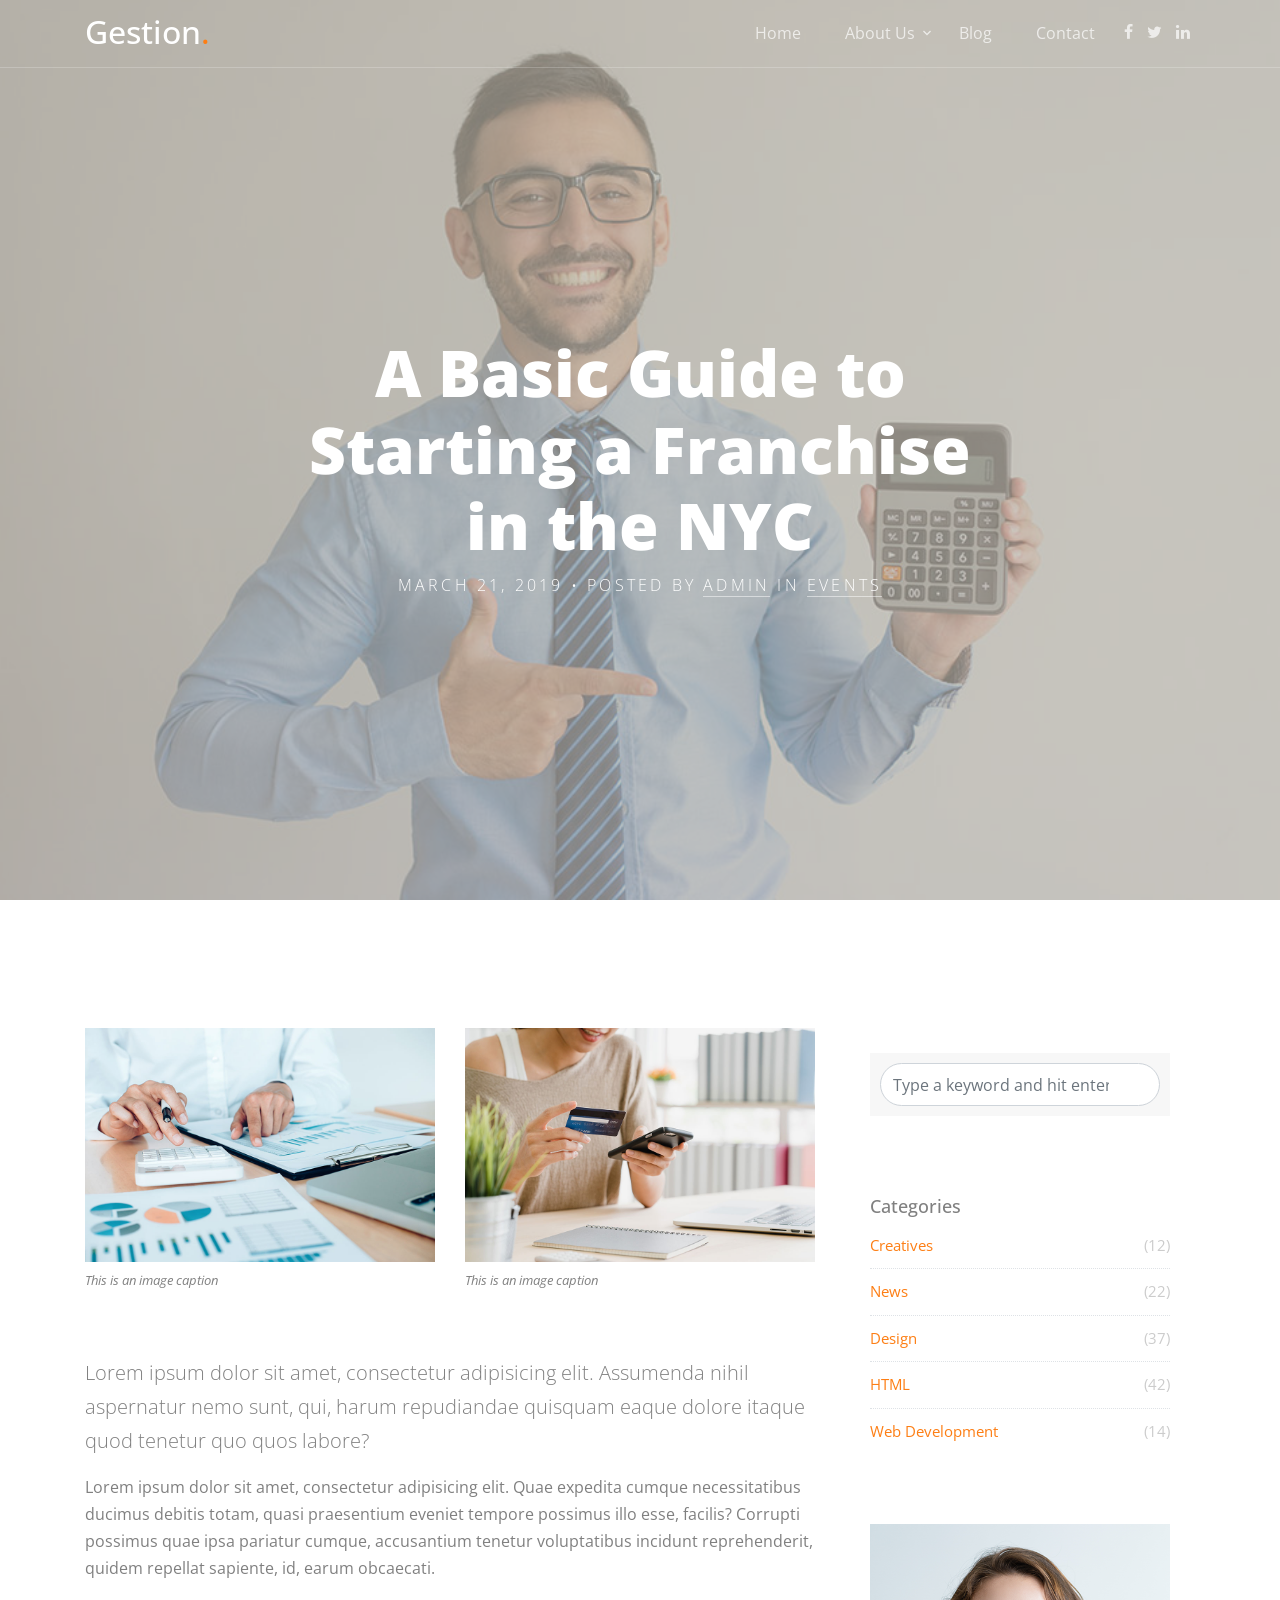
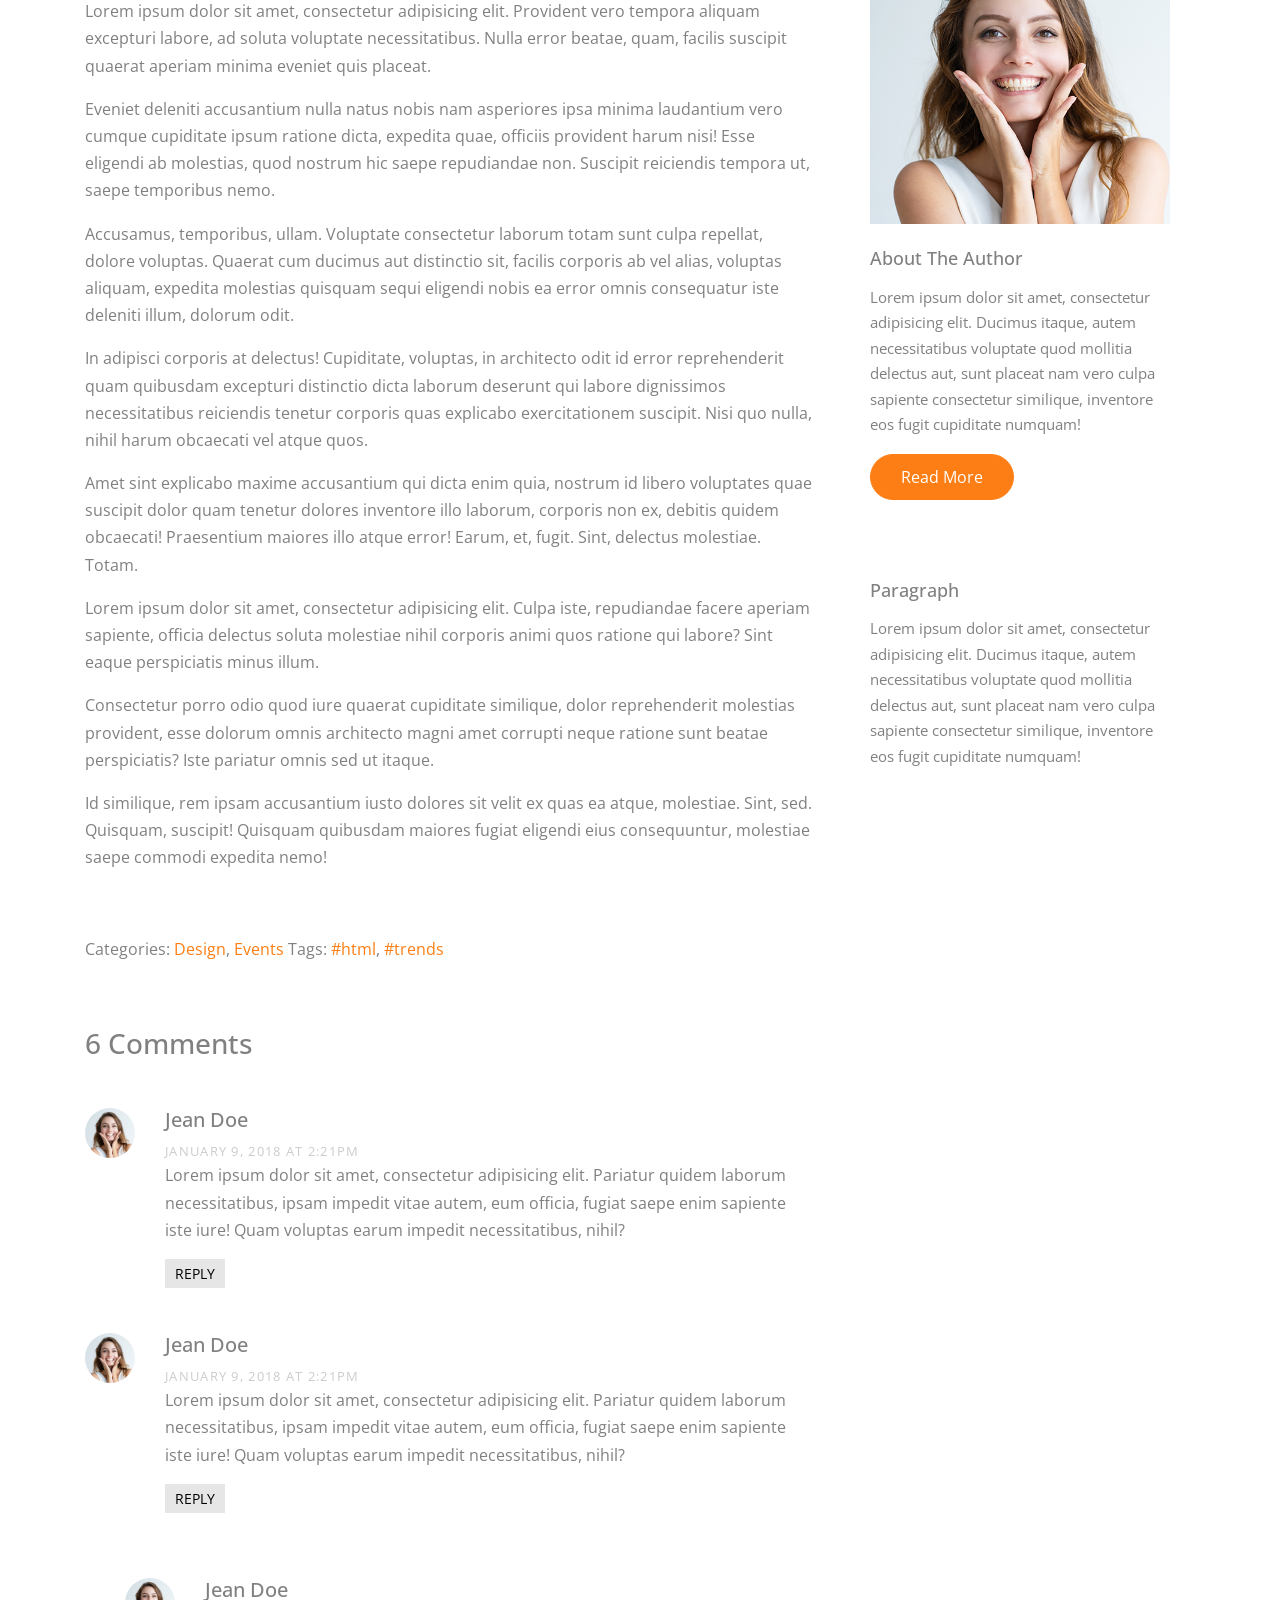
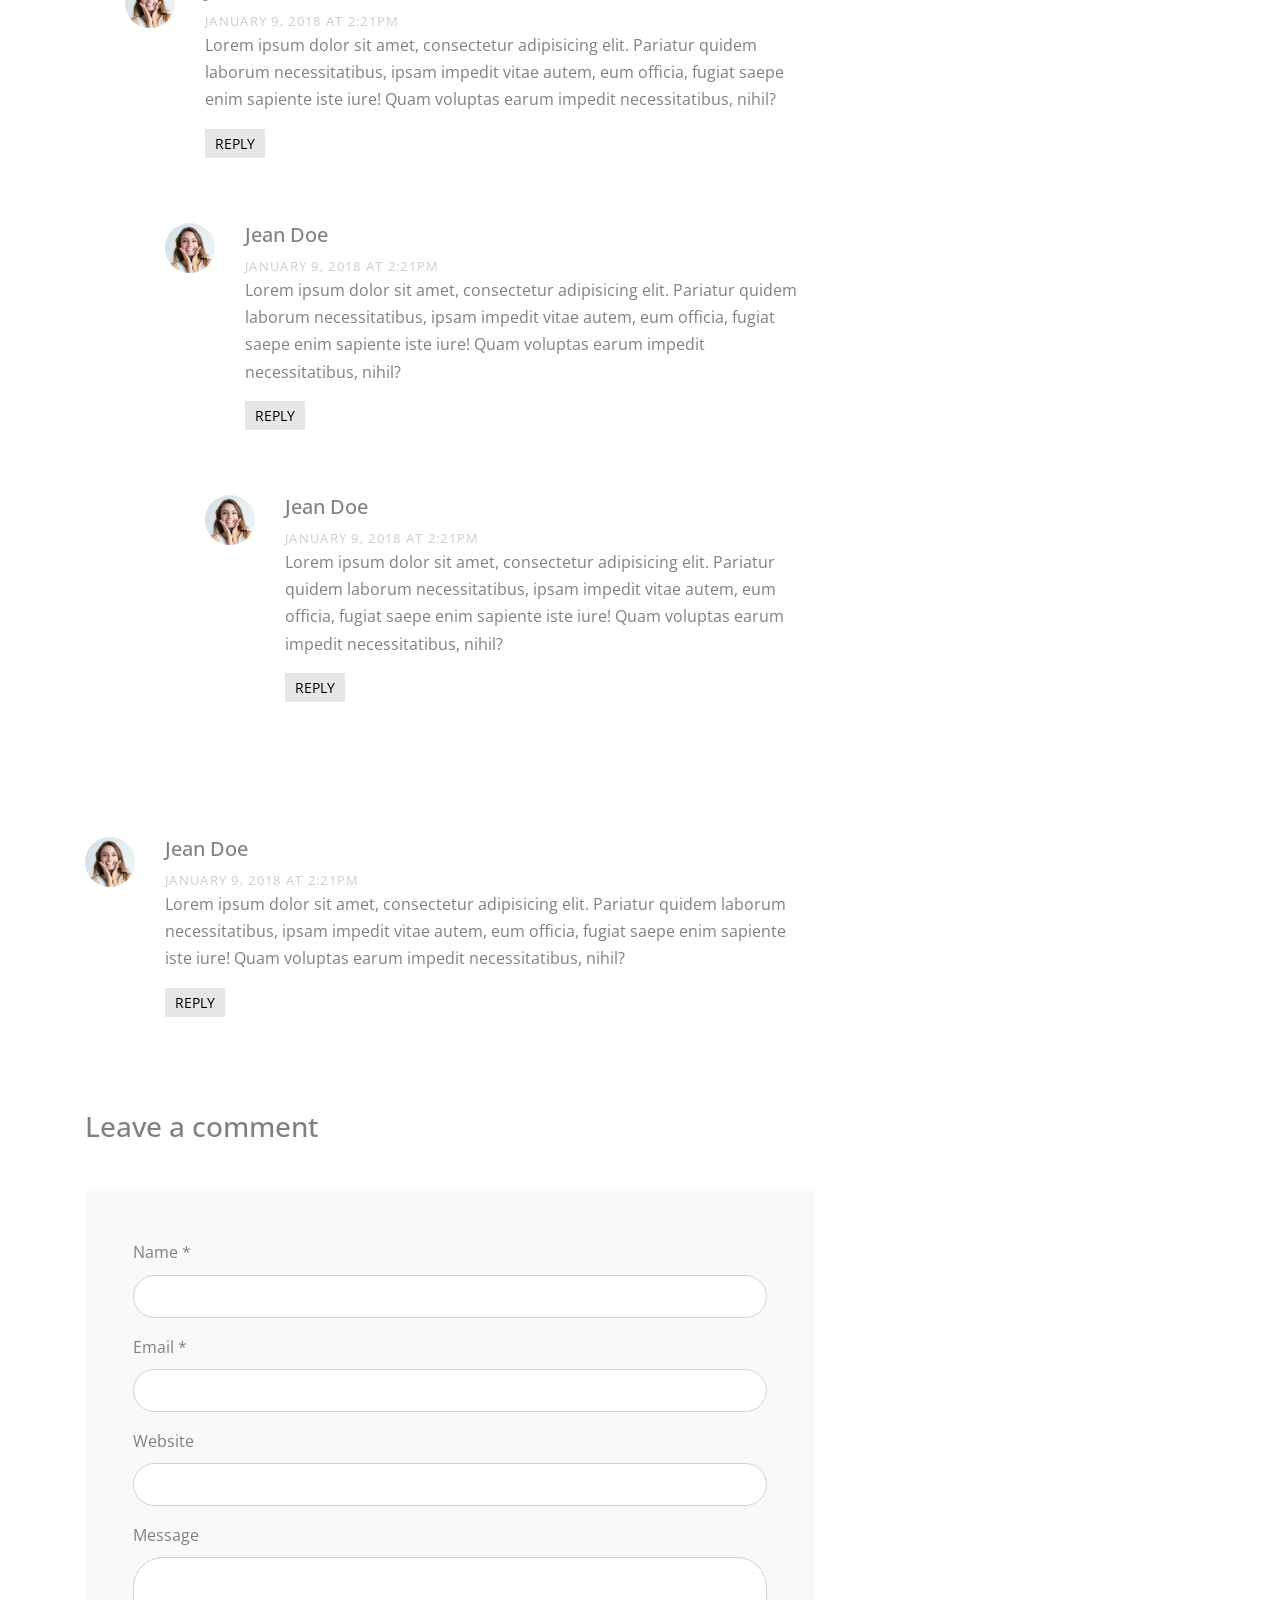
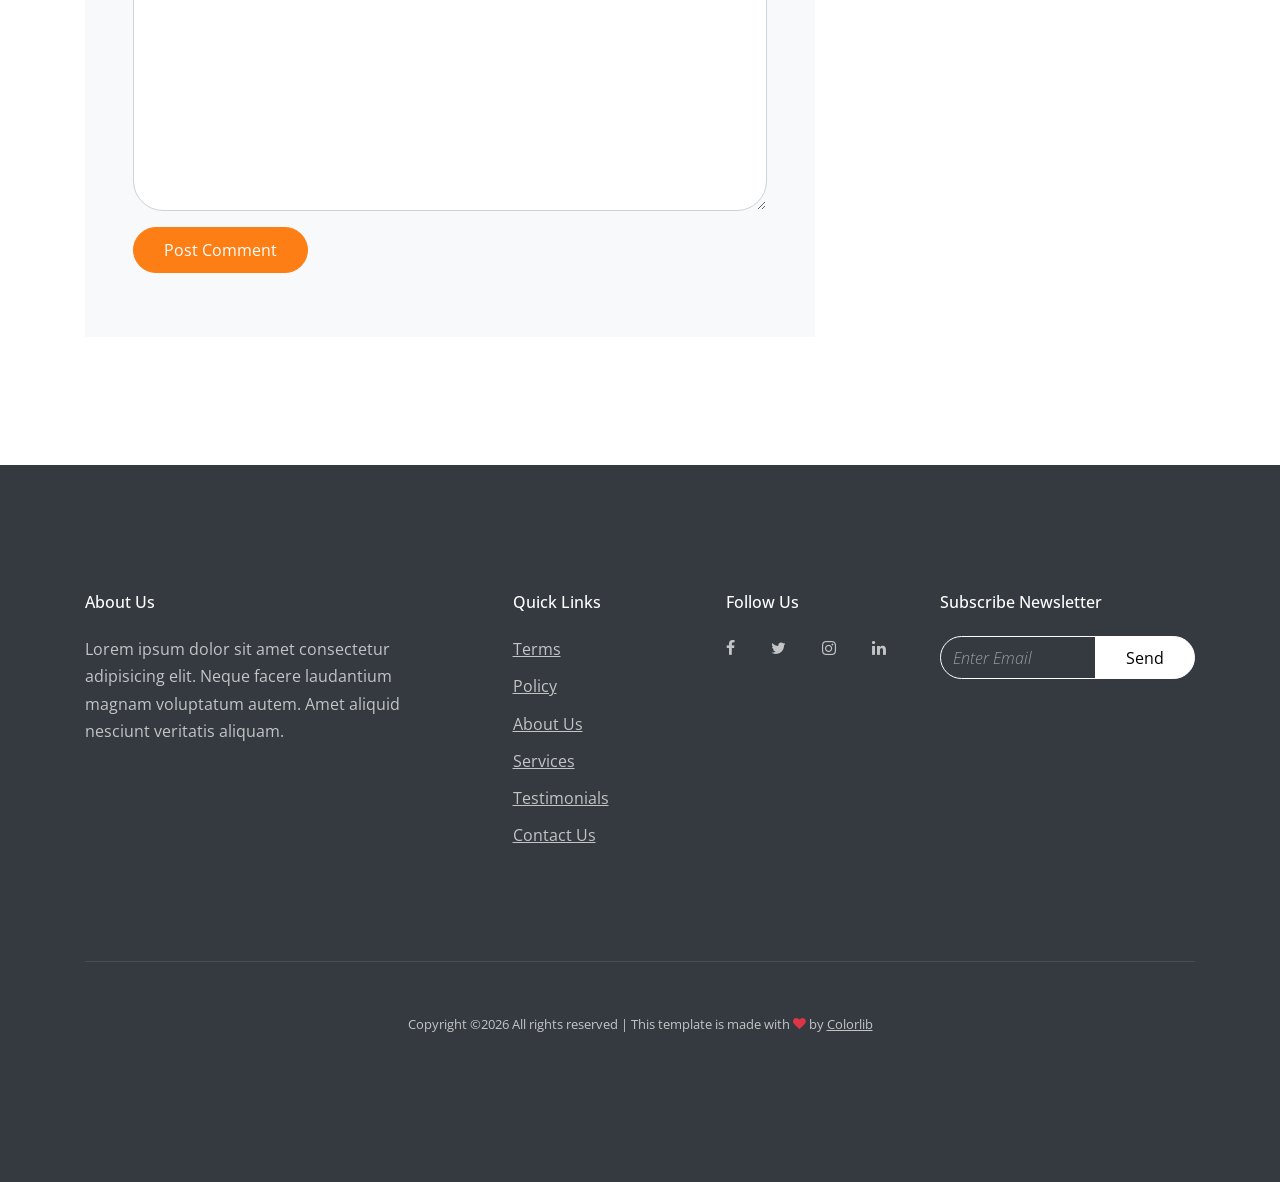
<file: banker-1.0.0/single.html>
<!doctype html>
<html lang="en">
  <head>
    <title>Banker &mdash; Website Template by Colorlib</title>
    <meta charset="utf-8">
    <meta name="viewport" content="width=device-width, initial-scale=1, shrink-to-fit=no">    
    
    <link href="https://fonts.googleapis.com/css?family=Open+Sans:300,400,700" rel="stylesheet">
    <link rel="stylesheet" href="fonts/icomoon/style.css">

    <link rel="stylesheet" href="css/bootstrap.min.css">
    <link rel="stylesheet" href="css/jquery-ui.css">
    <link rel="stylesheet" href="css/owl.carousel.min.css">
    <link rel="stylesheet" href="css/owl.theme.default.min.css">
    <link rel="stylesheet" href="css/owl.theme.default.min.css">

    <link rel="stylesheet" href="css/jquery.fancybox.min.css">

    <link rel="stylesheet" href="css/bootstrap-datepicker.css">

    <link rel="stylesheet" href="fonts/flaticon/font/flaticon.css">

    <link rel="stylesheet" href="css/aos.css">

    <link rel="stylesheet" href="css/style.css">
    
  </head>
  <body data-spy="scroll" data-target=".site-navbar-target" data-offset="300">
  

  <div id="overlayer"></div>
  <div class="loader">
    <div class="spinner-border text-primary" role="status">
      <span class="sr-only">Loading...</span>
    </div>
  </div>


  <div class="site-wrap">

    <div class="site-mobile-menu site-navbar-target">
      <div class="site-mobile-menu-header">
        <div class="site-mobile-menu-close mt-3">
          <span class="icon-close2 js-menu-toggle"></span>
        </div>
      </div>
      <div class="site-mobile-menu-body"></div>
    </div>
   
    
    <header class="site-navbar js-sticky-header site-navbar-target" role="banner">

      <div class="container">
        <div class="row align-items-center">
          
          <div class="col-6 col-xl-2">
            <h1 class="mb-0 site-logo"><a href="index.html" class="h2 mb-0">Gestion<span class="text-primary">.</span> </a></h1>
          </div>

          <div class="col-12 col-md-10 d-none d-xl-block">
            <nav class="site-navigation position-relative text-right" role="navigation">

              <ul class="site-menu main-menu js-clone-nav mr-auto d-none d-lg-block">
                <li><a href="index.html#home-section" class="nav-link">Home</a></li>
                <li class="has-children">
                  <a href="index.html#about-section" class="nav-link">About Us</a>
                  <ul class="dropdown">
                    <li><a href="index.html#team-section" class="nav-link">Team</a></li>
                    <li><a href="index.html#pricing-section" class="nav-link">Pricing</a></li>
                    <li><a href="index.html#faq-section" class="nav-link">FAQ</a></li>
                    <li><a href="index.html#gallery-section" class="nav-link">Gallery</a></li>
                    <li><a href="index.html#services-section" class="nav-link">Services</a></li>
                    <li><a href="index.html#testimonials-section" class="nav-link">Testimonials</a></li>
                    <li class="has-children">
                      <a href="#">More Links</a>
                      <ul class="dropdown">
                        <li><a href="#">Menu One</a></li>
                        <li><a href="#">Menu Two</a></li>
                        <li><a href="#">Menu Three</a></li>
                      </ul>
                    </li>
                  </ul>
                </li>
                
                
                <li><a href="index.html#blog-section" class="nav-link">Blog</a></li>
                <li><a href="index.html#contact-section" class="nav-link">Contact</a></li>
                <li class="social"><a href="index.html#contact-section" class="nav-link"><span class="icon-facebook"></span></a></li>
                <li class="social"><a href="index.html#contact-section" class="nav-link"><span class="icon-twitter"></span></a></li>
                <li class="social"><a href="index.html#contact-section" class="nav-link"><span class="icon-linkedin"></span></a></li>
              </ul>
            </nav>
          </div>


          <div class="col-6 d-inline-block d-xl-none ml-md-0 py-3" style="position: relative; top: 3px;"><a href="#" class="site-menu-toggle js-menu-toggle float-right"><span class="icon-menu h3"></span></a></div>

        </div>
      </div>
      
    </header>

  
     
    <div class="site-blocks-cover overlay" style="background-image: url(images/img_1.jpg);" data-aos="fade">
      <div class="container">
        <div class="row align-items-center justify-content-center">

          
              <div class="col-md-8 mt-lg-5 text-center">
                <h1>A Basic Guide to Starting a Franchise in the NYC</h1>
                <p class="post-meta">March 21, 2019 &bull; Posted by <a href="#">Admin</a> in <a href="#">Events</a></p>
                
              </div>
            
        </div>
      </div>
    </div>  

    
    
    <section class="site-section">
      <div class="container">
        <div class="row">
          <div class="col-md-8 blog-content">
            <div class="row mb-5">
              <div class="col-lg-6">
                <figure><img src="images/img_3.jpg" alt="Free Website Template by Free-Template.co" class="img-fluid">
                  <figcaption>This is an image caption</figcaption></figure>
              </div>
              <div class="col-lg-6">
                <figure><img src="images/img_4.jpg" alt="Free Website Template by Free-Template.co" class="img-fluid">
                  <figcaption>This is an image caption</figcaption></figure>
              </div>
            </div>
            <p class="lead">Lorem ipsum dolor sit amet, consectetur adipisicing elit. Assumenda nihil aspernatur nemo sunt, qui, harum repudiandae quisquam eaque dolore itaque quod tenetur quo quos labore?</p>
            <p>Lorem ipsum dolor sit amet, consectetur adipisicing elit. Quae expedita cumque necessitatibus ducimus debitis totam, quasi praesentium eveniet tempore possimus illo esse, facilis? Corrupti possimus quae ipsa pariatur cumque, accusantium tenetur voluptatibus incidunt reprehenderit, quidem repellat sapiente, id, earum obcaecati.</p>

            <blockquote><p>Lorem ipsum dolor sit amet, consectetur adipisicing elit. Provident vero tempora aliquam excepturi labore, ad soluta voluptate necessitatibus. Nulla error beatae, quam, facilis suscipit quaerat aperiam minima eveniet quis placeat.</p></blockquote>

            <p>Eveniet deleniti accusantium nulla natus nobis nam asperiores ipsa minima laudantium vero cumque cupiditate ipsum ratione dicta, expedita quae, officiis provident harum nisi! Esse eligendi ab molestias, quod nostrum hic saepe repudiandae non. Suscipit reiciendis tempora ut, saepe temporibus nemo.</p>
            <p>Accusamus, temporibus, ullam. Voluptate consectetur laborum totam sunt culpa repellat, dolore voluptas. Quaerat cum ducimus aut distinctio sit, facilis corporis ab vel alias, voluptas aliquam, expedita molestias quisquam sequi eligendi nobis ea error omnis consequatur iste deleniti illum, dolorum odit.</p>
            <p>In adipisci corporis at delectus! Cupiditate, voluptas, in architecto odit id error reprehenderit quam quibusdam excepturi distinctio dicta laborum deserunt qui labore dignissimos necessitatibus reiciendis tenetur corporis quas explicabo exercitationem suscipit. Nisi quo nulla, nihil harum obcaecati vel atque quos.</p>
            <p>Amet sint explicabo maxime accusantium qui dicta enim quia, nostrum id libero voluptates quae suscipit dolor quam tenetur dolores inventore illo laborum, corporis non ex, debitis quidem obcaecati! Praesentium maiores illo atque error! Earum, et, fugit. Sint, delectus molestiae. Totam.</p>

            <p>Lorem ipsum dolor sit amet, consectetur adipisicing elit. Culpa iste, repudiandae facere aperiam sapiente, officia delectus soluta molestiae nihil corporis animi quos ratione qui labore? Sint eaque perspiciatis minus illum.</p>
            <p>Consectetur porro odio quod iure quaerat cupiditate similique, dolor reprehenderit molestias provident, esse dolorum omnis architecto magni amet corrupti neque ratione sunt beatae perspiciatis? Iste pariatur omnis sed ut itaque.</p>
            <p>Id similique, rem ipsam accusantium iusto dolores sit velit ex quas ea atque, molestiae. Sint, sed. Quisquam, suscipit! Quisquam quibusdam maiores fugiat eligendi eius consequuntur, molestiae saepe commodi expedita nemo!</p>
            <div class="pt-5">
              <p>Categories:  <a href="#">Design</a>, <a href="#">Events</a>  Tags: <a href="#">#html</a>, <a href="#">#trends</a></p>
            </div>


            <div class="pt-5">
              <h3 class="mb-5">6 Comments</h3>
              <ul class="comment-list">
                <li class="comment">
                  <div class="vcard bio">
                    <img src="images/person_1.jpg" alt="Free Website Template by Free-Template.co">
                  </div>
                  <div class="comment-body">
                    <h3>Jean Doe</h3>
                    <div class="meta">January 9, 2018 at 2:21pm</div>
                    <p>Lorem ipsum dolor sit amet, consectetur adipisicing elit. Pariatur quidem laborum necessitatibus, ipsam impedit vitae autem, eum officia, fugiat saepe enim sapiente iste iure! Quam voluptas earum impedit necessitatibus, nihil?</p>
                    <p><a href="#" class="reply">Reply</a></p>
                  </div>
                </li>

                <li class="comment">
                  <div class="vcard bio">
                    <img src="images/person_1.jpg" alt="Image placeholder">
                  </div>
                  <div class="comment-body">
                    <h3>Jean Doe</h3>
                    <div class="meta">January 9, 2018 at 2:21pm</div>
                    <p>Lorem ipsum dolor sit amet, consectetur adipisicing elit. Pariatur quidem laborum necessitatibus, ipsam impedit vitae autem, eum officia, fugiat saepe enim sapiente iste iure! Quam voluptas earum impedit necessitatibus, nihil?</p>
                    <p><a href="#" class="reply">Reply</a></p>
                  </div>

                  <ul class="children">
                    <li class="comment">
                      <div class="vcard bio">
                        <img src="images/person_1.jpg" alt="Image placeholder">
                      </div>
                      <div class="comment-body">
                        <h3>Jean Doe</h3>
                        <div class="meta">January 9, 2018 at 2:21pm</div>
                        <p>Lorem ipsum dolor sit amet, consectetur adipisicing elit. Pariatur quidem laborum necessitatibus, ipsam impedit vitae autem, eum officia, fugiat saepe enim sapiente iste iure! Quam voluptas earum impedit necessitatibus, nihil?</p>
                        <p><a href="#" class="reply">Reply</a></p>
                      </div>


                      <ul class="children">
                        <li class="comment">
                          <div class="vcard bio">
                            <img src="images/person_1.jpg" alt="Image placeholder">
                          </div>
                          <div class="comment-body">
                            <h3>Jean Doe</h3>
                            <div class="meta">January 9, 2018 at 2:21pm</div>
                            <p>Lorem ipsum dolor sit amet, consectetur adipisicing elit. Pariatur quidem laborum necessitatibus, ipsam impedit vitae autem, eum officia, fugiat saepe enim sapiente iste iure! Quam voluptas earum impedit necessitatibus, nihil?</p>
                            <p><a href="#" class="reply">Reply</a></p>
                          </div>

                            <ul class="children">
                              <li class="comment">
                                <div class="vcard bio">
                                  <img src="images/person_1.jpg" alt="Image placeholder">
                                </div>
                                <div class="comment-body">
                                  <h3>Jean Doe</h3>
                                  <div class="meta">January 9, 2018 at 2:21pm</div>
                                  <p>Lorem ipsum dolor sit amet, consectetur adipisicing elit. Pariatur quidem laborum necessitatibus, ipsam impedit vitae autem, eum officia, fugiat saepe enim sapiente iste iure! Quam voluptas earum impedit necessitatibus, nihil?</p>
                                  <p><a href="#" class="reply">Reply</a></p>
                                </div>
                              </li>
                            </ul>
                        </li>
                      </ul>
                    </li>
                  </ul>
                </li>

                <li class="comment">
                  <div class="vcard bio">
                    <img src="images/person_1.jpg" alt="Image placeholder">
                  </div>
                  <div class="comment-body">
                    <h3>Jean Doe</h3>
                    <div class="meta">January 9, 2018 at 2:21pm</div>
                    <p>Lorem ipsum dolor sit amet, consectetur adipisicing elit. Pariatur quidem laborum necessitatibus, ipsam impedit vitae autem, eum officia, fugiat saepe enim sapiente iste iure! Quam voluptas earum impedit necessitatibus, nihil?</p>
                    <p><a href="#" class="reply">Reply</a></p>
                  </div>
                </li>
              </ul>
              <!-- END comment-list -->
              
              <div class="comment-form-wrap pt-5">
                <h3 class="mb-5">Leave a comment</h3>
                <form action="#" class="p-5 bg-light">
                  <div class="form-group">
                    <label for="name">Name *</label>
                    <input type="text" class="form-control" id="name">
                  </div>
                  <div class="form-group">
                    <label for="email">Email *</label>
                    <input type="email" class="form-control" id="email">
                  </div>
                  <div class="form-group">
                    <label for="website">Website</label>
                    <input type="url" class="form-control" id="website">
                  </div>

                  <div class="form-group">
                    <label for="message">Message</label>
                    <textarea name="" id="message" cols="30" rows="10" class="form-control"></textarea>
                  </div>
                  <div class="form-group">
                    <input type="submit" value="Post Comment" class="btn btn-primary">
                  </div>

                </form>
              </div>
            </div>

          </div>
          <div class="col-md-4 sidebar">
            <div class="sidebar-box">
              <form action="#" class="search-form">
                <div class="form-group">
                  <span class="icon fa fa-search"></span>
                  <input type="text" class="form-control" placeholder="Type a keyword and hit enter">
                </div>
              </form>
            </div>
            <div class="sidebar-box">
              <div class="categories">
                <h3>Categories</h3>
                <li><a href="#">Creatives <span>(12)</span></a></li>
                <li><a href="#">News <span>(22)</span></a></li>
                <li><a href="#">Design <span>(37)</span></a></li>
                <li><a href="#">HTML <span>(42)</span></a></li>
                <li><a href="#">Web Development <span>(14)</span></a></li>
              </div>
            </div>
            <div class="sidebar-box">
              <img src="images/person_1.jpg" alt="Image placeholder" class="img-fluid mb-4">
              <h3>About The Author</h3>
              <p>Lorem ipsum dolor sit amet, consectetur adipisicing elit. Ducimus itaque, autem necessitatibus voluptate quod mollitia delectus aut, sunt placeat nam vero culpa sapiente consectetur similique, inventore eos fugit cupiditate numquam!</p>
              <p><a href="#" class="btn btn-primary btn-sm">Read More</a></p>
            </div>

            <div class="sidebar-box">
              <h3>Paragraph</h3>
              <p>Lorem ipsum dolor sit amet, consectetur adipisicing elit. Ducimus itaque, autem necessitatibus voluptate quod mollitia delectus aut, sunt placeat nam vero culpa sapiente consectetur similique, inventore eos fugit cupiditate numquam!</p>
            </div>
          </div>
        </div>
      </div>
    </section>

    
    <footer class="site-footer">
      <div class="container">
        <div class="row">
          <div class="col-md-9">
            <div class="row">
              <div class="col-md-5">
                <h2 class="footer-heading mb-4">About Us</h2>
                <p>Lorem ipsum dolor sit amet consectetur adipisicing elit. Neque facere laudantium magnam voluptatum autem. Amet aliquid nesciunt veritatis aliquam.</p>
              </div>
              <div class="col-md-3 ml-auto">
                <h2 class="footer-heading mb-4">Quick Links</h2>
                <ul class="list-unstyled">
                  <li><a href="#about-section" class="smoothscroll">Terms</a></li>
                  <li><a href="#about-section" class="smoothscroll">Policy</a></li>
                  <li><a href="#about-section" class="smoothscroll">About Us</a></li>
                  <li><a href="#services-section" class="smoothscroll">Services</a></li>
                  <li><a href="#testimonials-section" class="smoothscroll">Testimonials</a></li>
                  <li><a href="#contact-section" class="smoothscroll">Contact Us</a></li>
                </ul>
              </div>
              <div class="col-md-3 footer-social">
                <h2 class="footer-heading mb-4">Follow Us</h2>
                <a href="#" class="pl-0 pr-3"><span class="icon-facebook"></span></a>
                <a href="#" class="pl-3 pr-3"><span class="icon-twitter"></span></a>
                <a href="#" class="pl-3 pr-3"><span class="icon-instagram"></span></a>
                <a href="#" class="pl-3 pr-3"><span class="icon-linkedin"></span></a>
              </div>
            </div>
          </div>
          <div class="col-md-3">
            <h2 class="footer-heading mb-4">Subscribe Newsletter</h2>
            <form action="#" method="post" class="footer-subscribe">
              <div class="input-group mb-3">
                <input type="text" class="form-control border-secondary text-white bg-transparent" placeholder="Enter Email" aria-label="Enter Email" aria-describedby="button-addon2">
                <div class="input-group-append">
                  <button class="btn btn-primary text-black" type="button" id="button-addon2">Send</button>
                </div>
              </div>
            </form>
          </div>
        </div>
        <div class="row pt-5 mt-5 text-center">
          <div class="col-md-12">
            <div class="border-top pt-5">
              <p class="copyright"><small>
              <!-- Link back to Colorlib can't be removed. Template is licensed under CC BY 3.0. -->
            Copyright &copy;<script>document.write(new Date().getFullYear());</script> All rights reserved | This template is made with <i class="icon-heart text-danger" aria-hidden="true"></i> by <a href="https://colorlib.com" target="_blank" >Colorlib</a>
            <!-- Link back to Colorlib can't be removed. Template is licensed under CC BY 3.0. --></small></p>
        
            </div>
          </div>
          
        </div>
      </div>
    </footer>

  </div> <!-- .site-wrap -->

  <script src="js/jquery-3.3.1.min.js"></script>
  <script src="js/jquery-ui.js"></script>
  <script src="js/popper.min.js"></script>
  <script src="js/bootstrap.min.js"></script>
  <script src="js/owl.carousel.min.js"></script>
  <script src="js/jquery.countdown.min.js"></script>
  <script src="js/jquery.easing.1.3.js"></script>
  <script src="js/aos.js"></script>
  <script src="js/jquery.fancybox.min.js"></script>
  <script src="js/jquery.sticky.js"></script>
  <script src="js/isotope.pkgd.min.js"></script>

  
  <script src="js/main.js"></script>

  </body>
</html>
</file>
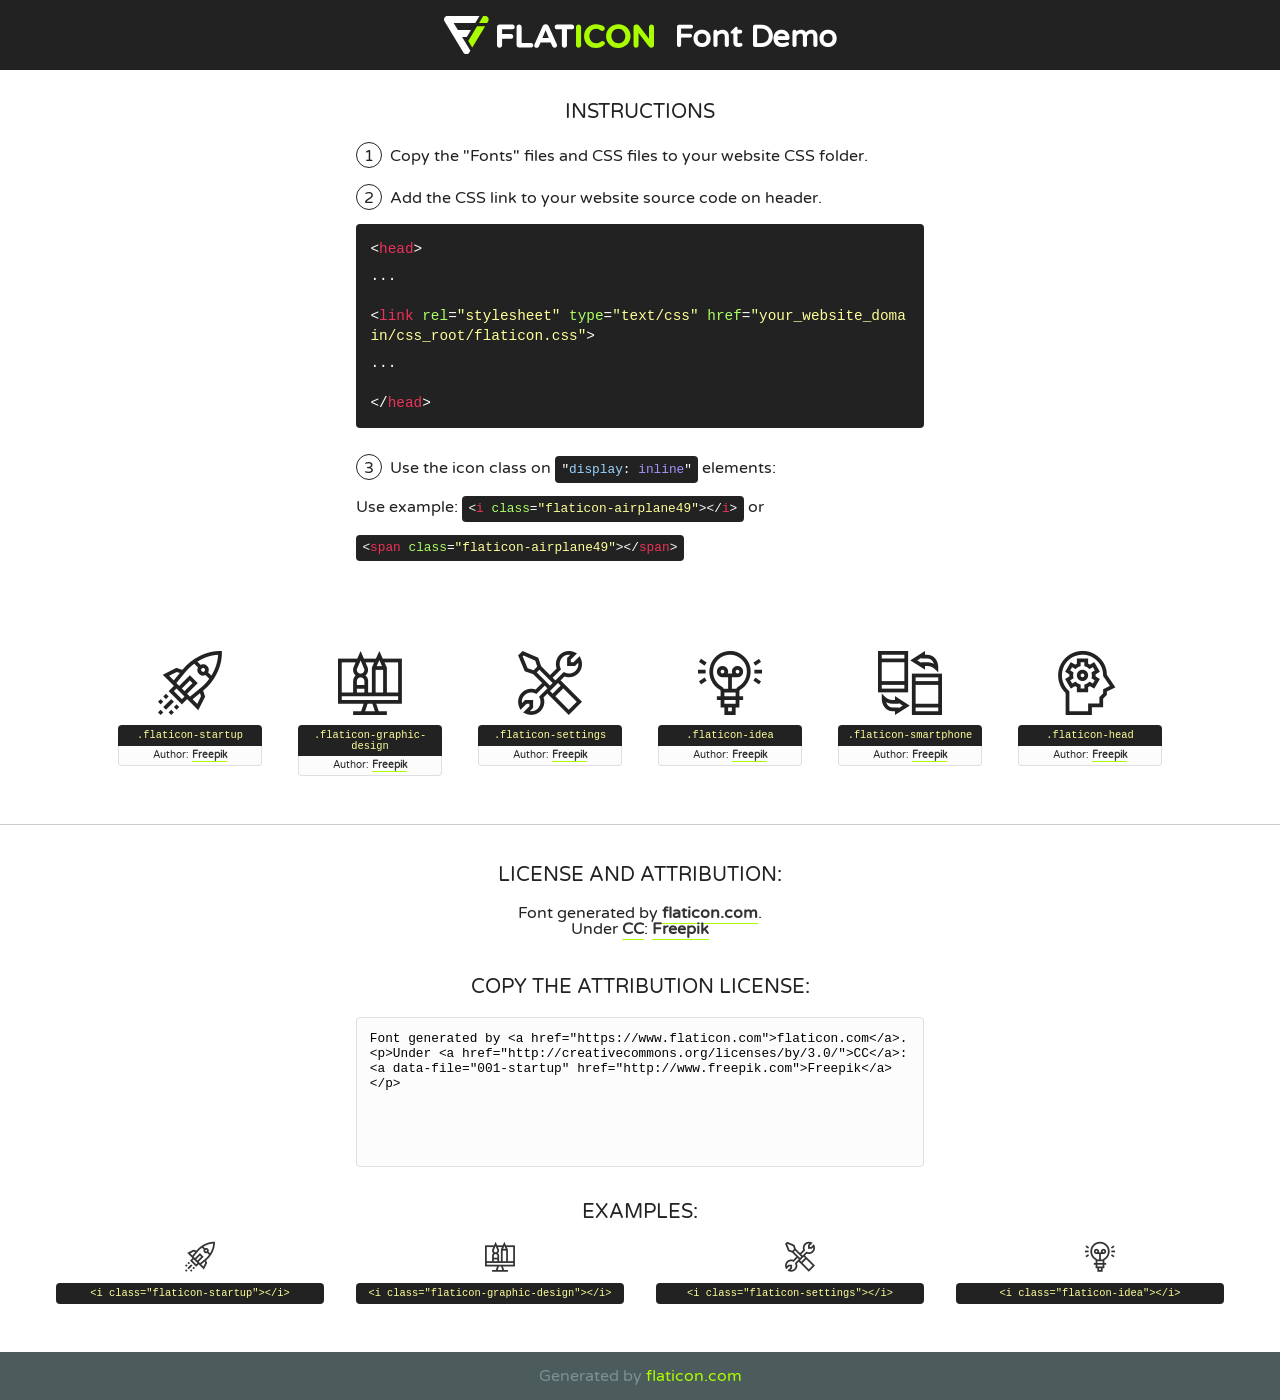
<file: banker-1.0.0/fonts/flaticon/font/flaticon.html>
<!DOCTYPE html>
<!--
  Flaticon icon font: Flaticon
  Creation date: 03/04/2019 06:02
-->
<html>
<!DOCTYPE html>
<html>

<head>
    <title>Flaticon WebFont</title>
    <link href="http://fonts.googleapis.com/css?family=Varela+Round" rel="stylesheet" type="text/css" />
    <link rel="stylesheet" type="text/css" href="flaticon.css">
    <meta charset="UTF-8">
    <style>
    html, body, div, span, applet, object, iframe,
    h1, h2, h3, h4, h5, h6, p, blockquote, pre,
    a, abbr, acronym, address, big, cite, code,
    del, dfn, em, img, ins, kbd, q, s, samp,
    small, strike, strong, sub, sup, tt, var,
    b, u, i, center,
    dl, dt, dd, ol, ul, li,
    fieldset, form, label, legend,
    table, caption, tbody, tfoot, thead, tr, th, td,
    article, aside, canvas, details, embed, 
    figure, figcaption, footer, header, hgroup, 
    menu, nav, output, ruby, section, summary,
    time, mark, audio, video {
        margin: 0;
        padding: 0;
        border: 0;
        font-size: 100%;
        font: inherit;
        vertical-align: baseline;
    }
    /* HTML5 display-role reset for older browsers */
    article, aside, details, figcaption, figure, 
    footer, header, hgroup, menu, nav, section {
        display: block;
    }
    body {
        line-height: 1;
    }
    ol, ul {
        list-style: none;
    }
    blockquote, q {
        quotes: none;
    }
    blockquote:before, blockquote:after,
    q:before, q:after {
        content: '';
        content: none;
    }
    table {
        border-collapse: collapse;
        border-spacing: 0;
    }
    body {
        font-family: 'Varela Round', Helvetica, Arial, sans-serif;
        font-size: 16px;
        color: #222;
    }
    a {
        color: #333;
        border-bottom: 1px solid #a9fd00;
        font-weight: bold;
        text-decoration: none;
    }
    * {
        -moz-box-sizing: border-box;
        -webkit-box-sizing: border-box;
        box-sizing: border-box;
        margin: 0;
        padding: 0;
    }
    [class^="flaticon-"]:before, [class*=" flaticon-"]:before, [class^="flaticon-"]:after, [class*=" flaticon-"]:after {
        font-family: Flaticon;
        font-size: 30px;
        font-style: normal;
        margin-left: 20px;
        color: #333;
    }
    .wrapper {
        max-width: 600px;
        margin: auto;
        padding: 0 1em;
    }
    .title {
        font-size: 1.25em;
        text-align: center;
        margin-bottom: 1em;
        text-transform: uppercase;
    }
    header {
        text-align: center;
        background-color: #222;
        color: #fff;
        padding: 1em;
    }
    header .logo {
        width: 210px;
        height: 38px;
        display: inline-block;
        vertical-align: middle;
        margin-right: 1em;
        border: none;
    }
    header strong {
        font-size: 1.95em;
        font-weight: bold;
        vertical-align: middle;
        margin-top: 5px;
        display: inline-block;
    }
    .demo {
        margin: 2em auto;
        line-height: 1.25em;
    }
    .demo ul li {
        margin-bottom: 1em;
    }
    .demo ul li .num {
        color: #222;
        border-radius: 20px;
        display: inline-block;
        width: 26px;
        padding: 3px;
        height: 26px;
        text-align: center;
        margin-right: 0.5em;
        border: 1px solid #222;
    }
    .demo ul li code {
        background-color: #222;
        border-radius: 4px;
        padding: 0.25em 0.5em;
        display: inline-block;
        color: #fff;
        font-family: Consolas,Monaco,Lucida Console,Liberation Mono,DejaVu Sans Mono,Bitstream Vera Sans Mono,Courier New, monospace;
        font-weight: lighter;
        margin-top: 1em;
        font-size: 0.8em;
        word-break: break-all;
    }
    .demo ul li code.big {
        padding: 1em;
        font-size: 0.9em;
    }
    .demo ul li code .red {
        color: #EF3159;
    }
    .demo ul li code .green {
        color: #ACFF65;
    }
    .demo ul li code .yellow {
        color: #FFFF99;
    }
    .demo ul li code .blue {
        color: #99D3FF;
    }
    .demo ul li code .purple {
        color: #A295FF;
    }
    .demo ul li code .dots {
        margin-top: 0.5em;
        display: block;
    }
    #glyphs {
        border-bottom: 1px solid #ccc;
        padding: 2em 0;
        text-align: center;
    }
    .glyph {
        display: inline-block;
        width: 9em;
        margin: 1em;
        text-align: center;
        vertical-align: top;
        background: #FFF;
    }
    .glyph .glyph-icon {
        padding: 10px;
        display: block;
        font-family:"Flaticon";
        font-size: 64px;
        line-height: 1;
    }
    .glyph .glyph-icon:before {
        font-size: 64px;
        color: #222;
        margin-left: 0;
    }
    .class-name {
        font-size: 0.65em;
        background-color: #222;
        color: #fff;
        border-radius: 4px 4px 0 0;
        padding: 0.5em;
        color: #FFFF99;
        font-family: Consolas,Monaco,Lucida Console,Liberation Mono,DejaVu Sans Mono,Bitstream Vera Sans Mono,Courier New, monospace;
    }
    .author-name {
        font-size: 0.6em;
        background-color: #fcfcfd;
        border: 1px solid #DEDEE4;
        border-top: 0;
        border-radius: 0 0 4px 4px;
        padding: 0.5em;
    }
    .class-name:last-child {
        font-size: 10px;
        color:#888;
    }
    .class-name:last-child a {
        font-size: 10px;
        color:#555;
    }
    .class-name:last-child a:hover {
        color:#a9fd00;
    }
    .glyph > input {
        display: block;
        width: 100px;
        margin: 5px auto;
        text-align: center;
        font-size: 12px;
        cursor: text;
    }
    .glyph > input.icon-input {
        font-family:"Flaticon";
        font-size: 16px;
        margin-bottom: 10px;
    }
    .attribution .title {
        margin-top: 2em;
    }
    .attribution textarea {
        background-color: #fcfcfd;
        padding: 1em;
        border: none;
        box-shadow: none;
        border: 1px solid #DEDEE4;
        border-radius: 4px;
        resize: none;
        width: 100%;
        height: 150px;
        font-size: 0.8em;
        font-family: Consolas,Monaco,Lucida Console,Liberation Mono,DejaVu Sans Mono,Bitstream Vera Sans Mono,Courier New, monospace;
        -webkit-appearance: none;
    }
    .iconsuse {
        margin: 2em auto;
        text-align: center;
        max-width: 1200px;
    }
    .iconsuse:after {
        content: '';
        display: table;
        clear: both;
    }
    .iconsuse .image {
        float: left;
        width: 25%;
        padding: 0 1em;
    }
    .iconsuse .image p {
        margin-bottom: 1em;
    }
    .iconsuse .image span {
        display: block;
        font-size: 0.65em;
        background-color: #222;
        color: #fff;
        border-radius: 4px;
        padding: 0.5em;
        color: #FFFF99;
        margin-top: 1em;
        font-family: Consolas,Monaco,Lucida Console,Liberation Mono,DejaVu Sans Mono,Bitstream Vera Sans Mono,Courier New, monospace;
    }
    #footer {
        text-align: center;
        background-color: #4C5B5C;
        color: #7c9192;
        padding: 1em;
    }
    #footer a {
        border: none;
        color: #a9fd00;
        font-weight: normal;
    }
    @media (max-width: 960px) {
        .iconsuse .image {
            width: 50%;
        }
    }
    @media (max-width: 560px) {
        .iconsuse .image {
            width: 100%;
        }
    }
    </style>
</head>

<body class="characters-off">

    <header>
        <a href="https://www.flaticon.com" target="_blank" class="logo">
            <svg version="1.1" xmlns="http://www.w3.org/2000/svg" xmlns:xlink="http://www.w3.org/1999/xlink" xmlns:a="http://ns.adobe.com/AdobeSVGViewerExtensions/3.0/" viewBox="0 0 560.875 102.036" enable-background="new 0 0 560.875 102.036" xml:space="preserve">
                <defs>
                </defs>
                <g>
                    <g class="letters">
                        <path fill="#ffffff" d="M141.596,29.675c0-3.777,2.985-6.767,6.764-6.767h34.438c3.426,0,6.15,2.728,6.15,6.15
                        c0,3.43-2.724,6.149-6.15,6.149h-27.674v13.091h23.719c3.429,0,6.151,2.724,6.151,6.15c0,3.43-2.723,6.149-6.151,6.149h-23.719
                        v17.574c0,3.773-2.986,6.761-6.764,6.761c-3.779,0-6.764-2.989-6.764-6.761V29.675z"></path>
                        <path fill="#ffffff" d="M193.844,29.149c0-3.781,2.985-6.767,6.764-6.767c3.776,0,6.763,2.985,6.763,6.767v42.957h25.039
                        c3.426,0,6.149,2.726,6.149,6.153c0,3.425-2.723,6.15-6.149,6.15h-31.802c-3.779,0-6.764-2.986-6.764-6.768V29.149z"></path>
                        <path fill="#ffffff" d="M241.891,75.71l21.438-48.407c1.492-3.341,4.215-5.357,7.906-5.357h0.792
                        c3.686,0,6.323,2.017,7.815,5.357l21.439,48.407c0.436,0.967,0.701,1.845,0.701,2.723c0,3.602-2.809,6.501-6.414,6.501
                        c-3.161,0-5.269-1.845-6.499-4.655l-4.132-9.661h-27.059l-4.301,10.102c-1.144,2.631-3.426,4.214-6.237,4.214
                        c-3.517,0-6.24-2.81-6.24-6.325C241.1,77.64,241.451,76.677,241.891,75.71z M279.932,58.666l-8.521-20.297l-8.526,20.297H279.932
                        z"></path>
                        <path fill="#ffffff" d="M314.864,35.387H301.86c-3.429,0-6.239-2.813-6.239-6.238c0-3.429,2.811-6.24,6.239-6.24h39.533
                        c3.426,0,6.237,2.811,6.237,6.24c0,3.425-2.811,6.238-6.237,6.238h-13.001v42.785c0,3.773-2.99,6.761-6.764,6.761
                        c-3.779,0-6.764-2.989-6.764-6.761V35.387z"></path>
                        <path fill="#A9FD00" d="M352.615,29.149c0-3.781,2.985-6.767,6.767-6.767c3.774,0,6.761,2.985,6.761,6.767v49.024
                        c0,3.773-2.987,6.761-6.761,6.761c-3.781,0-6.767-2.989-6.767-6.761V29.149z"></path>
                        <path fill="#A9FD00" d="M374.132,53.836v-0.179c0-17.481,13.178-31.801,32.065-31.801c9.22,0,15.459,2.458,20.557,6.238
                        c1.402,1.054,2.637,2.985,2.637,5.357c0,3.692-2.985,6.59-6.681,6.59c-1.845,0-3.071-0.702-4.044-1.319
                        c-3.776-2.813-7.729-4.393-12.562-4.393c-10.364,0-17.831,8.611-17.831,19.154v0.173c0,10.542,7.291,19.329,17.831,19.329
                        c5.715,0,9.492-1.756,13.359-4.834c1.049-0.874,2.458-1.491,4.039-1.491c3.429,0,6.325,2.813,6.325,6.236
                        c0,2.106-1.056,3.78-2.282,4.834c-5.539,4.834-12.036,7.733-21.878,7.733C387.572,85.464,374.132,71.493,374.132,53.836z"></path>
                        <path fill="#A9FD00" d="M433.009,53.836v-0.179c0-17.481,13.79-31.801,32.766-31.801c18.981,0,32.592,14.143,32.592,31.628v0.173
                        c0,17.483-13.785,31.807-32.769,31.807C446.625,85.464,433.009,71.32,433.009,53.836z M484.224,53.836v-0.179
                        c0-10.539-7.725-19.326-18.626-19.326c-10.893,0-18.449,8.611-18.449,19.154v0.173c0,10.542,7.73,19.329,18.626,19.329
                        C476.676,72.986,484.224,64.378,484.224,53.836z"></path>
                        <path fill="#A9FD00" d="M506.233,29.321c0-3.774,2.99-6.763,6.767-6.763h1.401c3.252,0,5.183,1.583,7.029,3.953l26.093,34.265
                        V29.059c0-3.692,2.99-6.677,6.681-6.677c3.683,0,6.671,2.985,6.671,6.677v48.934c0,3.78-2.987,6.765-6.764,6.765h-0.436
                        c-3.257,0-5.188-1.581-7.034-3.953l-27.056-35.492v32.944c0,3.687-2.985,6.676-6.678,6.676c-3.683,0-6.673-2.989-6.673-6.676
                        V29.321z"></path>
                    </g>
                    <g class="insignia">
                        <path fill="#ffffff" d="M48.372,56.137h12.517l11.156-18.537H37.186L25.688,18.539h57.825L94.668,0H9.271
                        C5.925,0,2.842,1.801,1.198,4.716c-1.644,2.907-1.593,6.482,0.134,9.343l50.38,83.501c1.678,2.781,4.689,4.476,7.938,4.476
                        c3.246,0,6.257-1.695,7.935-4.476l2.898-4.804L48.372,56.137z"></path>
                        <g class="i">
                            <path fill="#A9FD00" d="M93.575,18.539h0.031v0.004l21.652,0.004l2.705-4.488c1.727-2.861,1.778-6.436,0.133-9.343
                            C116.454,1.801,113.371,0,110.026,0h-5.294L93.575,18.539z"></path>
                            <polygon fill="#A9FD00" points="88.291,27.356 64.725,66.486 75.519,84.404 109.942,27.356"></polygon>
                        </g>
                    </g>
                </g>
            </svg>
        </a>
        <strong>Font Demo</strong>
    </header>


    <section class="demo wrapper">

        <p class="title">Instructions</p>

        <ul>
            <li>
                <span class="num">1</span>Copy the "Fonts" files and CSS files to your website CSS folder.
            </li>
            <li>
                <span class="num">2</span>Add the CSS link to your website source code on header.
                <code class="big">
                    &lt;<span class="red">head</span>&gt;
                    <br/><span class="dots">...</span>
                    <br/>&lt;<span class="red">link</span> <span class="green">rel</span>=<span class="yellow">"stylesheet"</span> <span class="green">type</span>=<span class="yellow">"text/css"</span> <span class="green">href</span>=<span class="yellow">"your_website_domain/css_root/flaticon.css"</span>&gt;
                    <br/><span class="dots">...</span>
                    <br/>&lt;/<span class="red">head</span>&gt;
                </code>
            </li>

            <li>
                <p>
                    <span class="num">3</span>Use the icon class on <code>"<span class="blue">display</span>:<span class="purple"> inline</span>"</code> elements:
                    <br />
                    Use example: <code>&lt;<span class="red">i</span> <span class="green">class</span>=<span class="yellow">&quot;flaticon-airplane49&quot;</span>&gt;&lt;/<span class="red">i</span>&gt;</code> or <code>&lt;<span class="red">span</span> <span class="green">class</span>=<span class="yellow">&quot;flaticon-airplane49&quot;</span>&gt;&lt;/<span class="red">span</span>&gt;</code>
            </li>
        </ul>

    </section>




   <section id="glyphs">          
    
      
        <div class="glyph"><div class="glyph-icon flaticon-startup"></div>
            <div class="class-name">.flaticon-startup</div>
            <div class="author-name">Author: <a data-file="001-startup" href="http://www.freepik.com">Freepik</a> </div> 
        </div>        
        
        <div class="glyph"><div class="glyph-icon flaticon-graphic-design"></div>
            <div class="class-name">.flaticon-graphic-design</div>
            <div class="author-name">Author: <a data-file="002-graphic-design" href="http://www.freepik.com">Freepik</a> </div> 
        </div>        
        
        <div class="glyph"><div class="glyph-icon flaticon-settings"></div>
            <div class="class-name">.flaticon-settings</div>
            <div class="author-name">Author: <a data-file="003-settings" href="http://www.freepik.com">Freepik</a> </div> 
        </div>        
        
        <div class="glyph"><div class="glyph-icon flaticon-idea"></div>
            <div class="class-name">.flaticon-idea</div>
            <div class="author-name">Author: <a data-file="004-idea" href="http://www.freepik.com">Freepik</a> </div> 
        </div>        
        
        <div class="glyph"><div class="glyph-icon flaticon-smartphone"></div>
            <div class="class-name">.flaticon-smartphone</div>
            <div class="author-name">Author: <a data-file="005-smartphone" href="http://www.freepik.com">Freepik</a> </div> 
        </div>        
        
        <div class="glyph"><div class="glyph-icon flaticon-head"></div>
            <div class="class-name">.flaticon-head</div>
            <div class="author-name">Author: <a data-file="006-head" href="http://www.freepik.com">Freepik</a> </div> 
        </div>        
        

    </section>



    <section class="attribution wrapper"   style="text-align:center;">

      <div class="title">License and attribution:</div><div class="attrDiv">Font generated by <a href="https://www.flaticon.com">flaticon.com</a>. <div><p>Under <a href="http://creativecommons.org/licenses/by/3.0/">CC</a>: <a data-file="001-startup" href="http://www.freepik.com">Freepik</a></p>  </div>
      </div>
      <div class="title">Copy the Attribution License:</div>

    <textarea onclick="this.focus();this.select();">Font generated by &lt;a href=&quot;https://www.flaticon.com&quot;&gt;flaticon.com&lt;/a&gt;. <p>Under <a href="http://creativecommons.org/licenses/by/3.0/">CC</a>: <a data-file="001-startup" href="http://www.freepik.com">Freepik</a></p>  
     </textarea>

    </section>

    <section class="iconsuse">

          <div class="title">Examples:</div>            
             
            <div class="image">
                <p>
                    <i class="glyph-icon flaticon-startup"></i> 
                    <span>&lt;i class=&quot;flaticon-startup&quot;&gt;&lt;/i&gt;</span>
                </p>
            </div>
            
            <div class="image">
                <p>
                    <i class="glyph-icon flaticon-graphic-design"></i> 
                    <span>&lt;i class=&quot;flaticon-graphic-design&quot;&gt;&lt;/i&gt;</span>
                </p>
            </div>
            
            <div class="image">
                <p>
                    <i class="glyph-icon flaticon-settings"></i> 
                    <span>&lt;i class=&quot;flaticon-settings&quot;&gt;&lt;/i&gt;</span>
                </p>
            </div>
            
            <div class="image">
                <p>
                    <i class="glyph-icon flaticon-idea"></i> 
                    <span>&lt;i class=&quot;flaticon-idea&quot;&gt;&lt;/i&gt;</span>
                </p>
            </div>
                       
        </div>
                            
    </section>

<div id="footer">
    <div>Generated by <a href="https://www.flaticon.com">flaticon.com</a>
    </div>
</div>



</body>
</html>
</file>
<file: banker-1.0.0/fonts/icomoon/style.css>
@font-face {
  font-family: 'icomoon';
  src:  url('fonts/icomoon.eot?10si43');
  src:  url('fonts/icomoon.eot?10si43#iefix') format('embedded-opentype'),
    url('fonts/icomoon.ttf?10si43') format('truetype'),
    url('fonts/icomoon.woff?10si43') format('woff'),
    url('fonts/icomoon.svg?10si43#icomoon') format('svg');
  font-weight: normal;
  font-style: normal;
}

[class^="icon-"], [class*=" icon-"] {
  /* use !important to prevent issues with browser extensions that change fonts */
  font-family: 'icomoon' !important;
  speak: none;
  font-style: normal;
  font-weight: normal;
  font-variant: normal;
  text-transform: none;
  line-height: 1;

  /* Better Font Rendering =========== */
  -webkit-font-smoothing: antialiased;
  -moz-osx-font-smoothing: grayscale;
}

.icon-asterisk:before {
  content: "\f069";
}
.icon-plus:before {
  content: "\f067";
}
.icon-question:before {
  content: "\f128";
}
.icon-minus:before {
  content: "\f068";
}
.icon-glass:before {
  content: "\f000";
}
.icon-music:before {
  content: "\f001";
}
.icon-search:before {
  content: "\f002";
}
.icon-envelope-o:before {
  content: "\f003";
}
.icon-heart:before {
  content: "\f004";
}
.icon-star:before {
  content: "\f005";
}
.icon-star-o:before {
  content: "\f006";
}
.icon-user:before {
  content: "\f007";
}
.icon-film:before {
  content: "\f008";
}
.icon-th-large:before {
  content: "\f009";
}
.icon-th:before {
  content: "\f00a";
}
.icon-th-list:before {
  content: "\f00b";
}
.icon-check:before {
  content: "\f00c";
}
.icon-close:before {
  content: "\f00d";
}
.icon-remove:before {
  content: "\f00d";
}
.icon-times:before {
  content: "\f00d";
}
.icon-search-plus:before {
  content: "\f00e";
}
.icon-search-minus:before {
  content: "\f010";
}
.icon-power-off:before {
  content: "\f011";
}
.icon-signal:before {
  content: "\f012";
}
.icon-cog:before {
  content: "\f013";
}
.icon-gear:before {
  content: "\f013";
}
.icon-trash-o:before {
  content: "\f014";
}
.icon-home:before {
  content: "\f015";
}
.icon-file-o:before {
  content: "\f016";
}
.icon-clock-o:before {
  content: "\f017";
}
.icon-road:before {
  content: "\f018";
}
.icon-download:before {
  content: "\f019";
}
.icon-arrow-circle-o-down:before {
  content: "\f01a";
}
.icon-arrow-circle-o-up:before {
  content: "\f01b";
}
.icon-inbox:before {
  content: "\f01c";
}
.icon-play-circle-o:before {
  content: "\f01d";
}
.icon-repeat:before {
  content: "\f01e";
}
.icon-rotate-right:before {
  content: "\f01e";
}
.icon-refresh:before {
  content: "\f021";
}
.icon-list-alt:before {
  content: "\f022";
}
.icon-lock:before {
  content: "\f023";
}
.icon-flag:before {
  content: "\f024";
}
.icon-headphones:before {
  content: "\f025";
}
.icon-volume-off:before {
  content: "\f026";
}
.icon-volume-down:before {
  content: "\f027";
}
.icon-volume-up:before {
  content: "\f028";
}
.icon-qrcode:before {
  content: "\f029";
}
.icon-barcode:before {
  content: "\f02a";
}
.icon-tag:before {
  content: "\f02b";
}
.icon-tags:before {
  content: "\f02c";
}
.icon-book:before {
  content: "\f02d";
}
.icon-bookmark:before {
  content: "\f02e";
}
.icon-print:before {
  content: "\f02f";
}
.icon-camera:before {
  content: "\f030";
}
.icon-font:before {
  content: "\f031";
}
.icon-bold:before {
  content: "\f032";
}
.icon-italic:before {
  content: "\f033";
}
.icon-text-height:before {
  content: "\f034";
}
.icon-text-width:before {
  content: "\f035";
}
.icon-align-left:before {
  content: "\f036";
}
.icon-align-center:before {
  content: "\f037";
}
.icon-align-right:before {
  content: "\f038";
}
.icon-align-justify:before {
  content: "\f039";
}
.icon-list:before {
  content: "\f03a";
}
.icon-dedent:before {
  content: "\f03b";
}
.icon-outdent:before {
  content: "\f03b";
}
.icon-indent:before {
  content: "\f03c";
}
.icon-video-camera:before {
  content: "\f03d";
}
.icon-image:before {
  content: "\f03e";
}
.icon-photo:before {
  content: "\f03e";
}
.icon-picture-o:before {
  content: "\f03e";
}
.icon-pencil:before {
  content: "\f040";
}
.icon-map-marker:before {
  content: "\f041";
}
.icon-adjust:before {
  content: "\f042";
}
.icon-tint:before {
  content: "\f043";
}
.icon-edit:before {
  content: "\f044";
}
.icon-pencil-square-o:before {
  content: "\f044";
}
.icon-share-square-o:before {
  content: "\f045";
}
.icon-check-square-o:before {
  content: "\f046";
}
.icon-arrows:before {
  content: "\f047";
}
.icon-step-backward:before {
  content: "\f048";
}
.icon-fast-backward:before {
  content: "\f049";
}
.icon-backward:before {
  content: "\f04a";
}
.icon-play:before {
  content: "\f04b";
}
.icon-pause:before {
  content: "\f04c";
}
.icon-stop:before {
  content: "\f04d";
}
.icon-forward:before {
  content: "\f04e";
}
.icon-fast-forward:before {
  content: "\f050";
}
.icon-step-forward:before {
  content: "\f051";
}
.icon-eject:before {
  content: "\f052";
}
.icon-chevron-left:before {
  content: "\f053";
}
.icon-chevron-right:before {
  content: "\f054";
}
.icon-plus-circle:before {
  content: "\f055";
}
.icon-minus-circle:before {
  content: "\f056";
}
.icon-times-circle:before {
  content: "\f057";
}
.icon-check-circle:before {
  content: "\f058";
}
.icon-question-circle:before {
  content: "\f059";
}
.icon-info-circle:before {
  content: "\f05a";
}
.icon-crosshairs:before {
  content: "\f05b";
}
.icon-times-circle-o:before {
  content: "\f05c";
}
.icon-check-circle-o:before {
  content: "\f05d";
}
.icon-ban:before {
  content: "\f05e";
}
.icon-arrow-left:before {
  content: "\f060";
}
.icon-arrow-right:before {
  content: "\f061";
}
.icon-arrow-up:before {
  content: "\f062";
}
.icon-arrow-down:before {
  content: "\f063";
}
.icon-mail-forward:before {
  content: "\f064";
}
.icon-share:before {
  content: "\f064";
}
.icon-expand:before {
  content: "\f065";
}
.icon-compress:before {
  content: "\f066";
}
.icon-exclamation-circle:before {
  content: "\f06a";
}
.icon-gift:before {
  content: "\f06b";
}
.icon-leaf:before {
  content: "\f06c";
}
.icon-fire:before {
  content: "\f06d";
}
.icon-eye:before {
  content: "\f06e";
}
.icon-eye-slash:before {
  content: "\f070";
}
.icon-exclamation-triangle:before {
  content: "\f071";
}
.icon-warning:before {
  content: "\f071";
}
.icon-plane:before {
  content: "\f072";
}
.icon-calendar:before {
  content: "\f073";
}
.icon-random:before {
  content: "\f074";
}
.icon-comment:before {
  content: "\f075";
}
.icon-magnet:before {
  content: "\f076";
}
.icon-chevron-up:before {
  content: "\f077";
}
.icon-chevron-down:before {
  content: "\f078";
}
.icon-retweet:before {
  content: "\f079";
}
.icon-shopping-cart:before {
  content: "\f07a";
}
.icon-folder:before {
  content: "\f07b";
}
.icon-folder-open:before {
  content: "\f07c";
}
.icon-arrows-v:before {
  content: "\f07d";
}
.icon-arrows-h:before {
  content: "\f07e";
}
.icon-bar-chart:before {
  content: "\f080";
}
.icon-bar-chart-o:before {
  content: "\f080";
}
.icon-twitter-square:before {
  content: "\f081";
}
.icon-facebook-square:before {
  content: "\f082";
}
.icon-camera-retro:before {
  content: "\f083";
}
.icon-key:before {
  content: "\f084";
}
.icon-cogs:before {
  content: "\f085";
}
.icon-gears:before {
  content: "\f085";
}
.icon-comments:before {
  content: "\f086";
}
.icon-thumbs-o-up:before {
  content: "\f087";
}
.icon-thumbs-o-down:before {
  content: "\f088";
}
.icon-star-half:before {
  content: "\f089";
}
.icon-heart-o:before {
  content: "\f08a";
}
.icon-sign-out:before {
  content: "\f08b";
}
.icon-linkedin-square:before {
  content: "\f08c";
}
.icon-thumb-tack:before {
  content: "\f08d";
}
.icon-external-link:before {
  content: "\f08e";
}
.icon-sign-in:before {
  content: "\f090";
}
.icon-trophy:before {
  content: "\f091";
}
.icon-github-square:before {
  content: "\f092";
}
.icon-upload:before {
  content: "\f093";
}
.icon-lemon-o:before {
  content: "\f094";
}
.icon-phone:before {
  content: "\f095";
}
.icon-square-o:before {
  content: "\f096";
}
.icon-bookmark-o:before {
  content: "\f097";
}
.icon-phone-square:before {
  content: "\f098";
}
.icon-twitter:before {
  content: "\f099";
}
.icon-facebook:before {
  content: "\f09a";
}
.icon-facebook-f:before {
  content: "\f09a";
}
.icon-github:before {
  content: "\f09b";
}
.icon-unlock:before {
  content: "\f09c";
}
.icon-credit-card:before {
  content: "\f09d";
}
.icon-feed:before {
  content: "\f09e";
}
.icon-rss:before {
  content: "\f09e";
}
.icon-hdd-o:before {
  content: "\f0a0";
}
.icon-bullhorn:before {
  content: "\f0a1";
}
.icon-bell-o:before {
  content: "\f0a2";
}
.icon-certificate:before {
  content: "\f0a3";
}
.icon-hand-o-right:before {
  content: "\f0a4";
}
.icon-hand-o-left:before {
  content: "\f0a5";
}
.icon-hand-o-up:before {
  content: "\f0a6";
}
.icon-hand-o-down:before {
  content: "\f0a7";
}
.icon-arrow-circle-left:before {
  content: "\f0a8";
}
.icon-arrow-circle-right:before {
  content: "\f0a9";
}
.icon-arrow-circle-up:before {
  content: "\f0aa";
}
.icon-arrow-circle-down:before {
  content: "\f0ab";
}
.icon-globe:before {
  content: "\f0ac";
}
.icon-wrench:before {
  content: "\f0ad";
}
.icon-tasks:before {
  content: "\f0ae";
}
.icon-filter:before {
  content: "\f0b0";
}
.icon-briefcase:before {
  content: "\f0b1";
}
.icon-arrows-alt:before {
  content: "\f0b2";
}
.icon-group:before {
  content: "\f0c0";
}
.icon-users:before {
  content: "\f0c0";
}
.icon-chain:before {
  content: "\f0c1";
}
.icon-link:before {
  content: "\f0c1";
}
.icon-cloud:before {
  content: "\f0c2";
}
.icon-flask:before {
  content: "\f0c3";
}
.icon-cut:before {
  content: "\f0c4";
}
.icon-scissors:before {
  content: "\f0c4";
}
.icon-copy:before {
  content: "\f0c5";
}
.icon-files-o:before {
  content: "\f0c5";
}
.icon-paperclip:before {
  content: "\f0c6";
}
.icon-floppy-o:before {
  content: "\f0c7";
}
.icon-save:before {
  content: "\f0c7";
}
.icon-square:before {
  content: "\f0c8";
}
.icon-bars:before {
  content: "\f0c9";
}
.icon-navicon:before {
  content: "\f0c9";
}
.icon-reorder:before {
  content: "\f0c9";
}
.icon-list-ul:before {
  content: "\f0ca";
}
.icon-list-ol:before {
  content: "\f0cb";
}
.icon-strikethrough:before {
  content: "\f0cc";
}
.icon-underline:before {
  content: "\f0cd";
}
.icon-table:before {
  content: "\f0ce";
}
.icon-magic:before {
  content: "\f0d0";
}
.icon-truck:before {
  content: "\f0d1";
}
.icon-pinterest:before {
  content: "\f0d2";
}
.icon-pinterest-square:before {
  content: "\f0d3";
}
.icon-google-plus-square:before {
  content: "\f0d4";
}
.icon-google-plus:before {
  content: "\f0d5";
}
.icon-money:before {
  content: "\f0d6";
}
.icon-caret-down:before {
  content: "\f0d7";
}
.icon-caret-up:before {
  content: "\f0d8";
}
.icon-caret-left:before {
  content: "\f0d9";
}
.icon-caret-right:before {
  content: "\f0da";
}
.icon-columns:before {
  content: "\f0db";
}
.icon-sort:before {
  content: "\f0dc";
}
.icon-unsorted:before {
  content: "\f0dc";
}
.icon-sort-desc:before {
  content: "\f0dd";
}
.icon-sort-down:before {
  content: "\f0dd";
}
.icon-sort-asc:before {
  content: "\f0de";
}
.icon-sort-up:before {
  content: "\f0de";
}
.icon-envelope:before {
  content: "\f0e0";
}
.icon-linkedin:before {
  content: "\f0e1";
}
.icon-rotate-left:before {
  content: "\f0e2";
}
.icon-undo:before {
  content: "\f0e2";
}
.icon-gavel:before {
  content: "\f0e3";
}
.icon-legal:before {
  content: "\f0e3";
}
.icon-dashboard:before {
  content: "\f0e4";
}
.icon-tachometer:before {
  content: "\f0e4";
}
.icon-comment-o:before {
  content: "\f0e5";
}
.icon-comments-o:before {
  content: "\f0e6";
}
.icon-bolt:before {
  content: "\f0e7";
}
.icon-flash:before {
  content: "\f0e7";
}
.icon-sitemap:before {
  content: "\f0e8";
}
.icon-umbrella:before {
  content: "\f0e9";
}
.icon-clipboard:before {
  content: "\f0ea";
}
.icon-paste:before {
  content: "\f0ea";
}
.icon-lightbulb-o:before {
  content: "\f0eb";
}
.icon-exchange:before {
  content: "\f0ec";
}
.icon-cloud-download:before {
  content: "\f0ed";
}
.icon-cloud-upload:before {
  content: "\f0ee";
}
.icon-user-md:before {
  content: "\f0f0";
}
.icon-stethoscope:before {
  content: "\f0f1";
}
.icon-suitcase:before {
  content: "\f0f2";
}
.icon-bell:before {
  content: "\f0f3";
}
.icon-coffee:before {
  content: "\f0f4";
}
.icon-cutlery:before {
  content: "\f0f5";
}
.icon-file-text-o:before {
  content: "\f0f6";
}
.icon-building-o:before {
  content: "\f0f7";
}
.icon-hospital-o:before {
  content: "\f0f8";
}
.icon-ambulance:before {
  content: "\f0f9";
}
.icon-medkit:before {
  content: "\f0fa";
}
.icon-fighter-jet:before {
  content: "\f0fb";
}
.icon-beer:before {
  content: "\f0fc";
}
.icon-h-square:before {
  content: "\f0fd";
}
.icon-plus-square:before {
  content: "\f0fe";
}
.icon-angle-double-left:before {
  content: "\f100";
}
.icon-angle-double-right:before {
  content: "\f101";
}
.icon-angle-double-up:before {
  content: "\f102";
}
.icon-angle-double-down:before {
  content: "\f103";
}
.icon-angle-left:before {
  content: "\f104";
}
.icon-angle-right:before {
  content: "\f105";
}
.icon-angle-up:before {
  content: "\f106";
}
.icon-angle-down:before {
  content: "\f107";
}
.icon-desktop:before {
  content: "\f108";
}
.icon-laptop:before {
  content: "\f109";
}
.icon-tablet:before {
  content: "\f10a";
}
.icon-mobile:before {
  content: "\f10b";
}
.icon-mobile-phone:before {
  content: "\f10b";
}
.icon-circle-o:before {
  content: "\f10c";
}
.icon-quote-left:before {
  content: "\f10d";
}
.icon-quote-right:before {
  content: "\f10e";
}
.icon-spinner:before {
  content: "\f110";
}
.icon-circle:before {
  content: "\f111";
}
.icon-mail-reply:before {
  content: "\f112";
}
.icon-reply:before {
  content: "\f112";
}
.icon-github-alt:before {
  content: "\f113";
}
.icon-folder-o:before {
  content: "\f114";
}
.icon-folder-open-o:before {
  content: "\f115";
}
.icon-smile-o:before {
  content: "\f118";
}
.icon-frown-o:before {
  content: "\f119";
}
.icon-meh-o:before {
  content: "\f11a";
}
.icon-gamepad:before {
  content: "\f11b";
}
.icon-keyboard-o:before {
  content: "\f11c";
}
.icon-flag-o:before {
  content: "\f11d";
}
.icon-flag-checkered:before {
  content: "\f11e";
}
.icon-terminal:before {
  content: "\f120";
}
.icon-code:before {
  content: "\f121";
}
.icon-mail-reply-all:before {
  content: "\f122";
}
.icon-reply-all:before {
  content: "\f122";
}
.icon-star-half-empty:before {
  content: "\f123";
}
.icon-star-half-full:before {
  content: "\f123";
}
.icon-star-half-o:before {
  content: "\f123";
}
.icon-location-arrow:before {
  content: "\f124";
}
.icon-crop:before {
  content: "\f125";
}
.icon-code-fork:before {
  content: "\f126";
}
.icon-chain-broken:before {
  content: "\f127";
}
.icon-unlink:before {
  content: "\f127";
}
.icon-info:before {
  content: "\f129";
}
.icon-exclamation:before {
  content: "\f12a";
}
.icon-superscript:before {
  content: "\f12b";
}
.icon-subscript:before {
  content: "\f12c";
}
.icon-eraser:before {
  content: "\f12d";
}
.icon-puzzle-piece:before {
  content: "\f12e";
}
.icon-microphone:before {
  content: "\f130";
}
.icon-microphone-slash:before {
  content: "\f131";
}
.icon-shield:before {
  content: "\f132";
}
.icon-calendar-o:before {
  content: "\f133";
}
.icon-fire-extinguisher:before {
  content: "\f134";
}
.icon-rocket:before {
  content: "\f135";
}
.icon-maxcdn:before {
  content: "\f136";
}
.icon-chevron-circle-left:before {
  content: "\f137";
}
.icon-chevron-circle-right:before {
  content: "\f138";
}
.icon-chevron-circle-up:before {
  content: "\f139";
}
.icon-chevron-circle-down:before {
  content: "\f13a";
}
.icon-html5:before {
  content: "\f13b";
}
.icon-css3:before {
  content: "\f13c";
}
.icon-anchor:before {
  content: "\f13d";
}
.icon-unlock-alt:before {
  content: "\f13e";
}
.icon-bullseye:before {
  content: "\f140";
}
.icon-ellipsis-h:before {
  content: "\f141";
}
.icon-ellipsis-v:before {
  content: "\f142";
}
.icon-rss-square:before {
  content: "\f143";
}
.icon-play-circle:before {
  content: "\f144";
}
.icon-ticket:before {
  content: "\f145";
}
.icon-minus-square:before {
  content: "\f146";
}
.icon-minus-square-o:before {
  content: "\f147";
}
.icon-level-up:before {
  content: "\f148";
}
.icon-level-down:before {
  content: "\f149";
}
.icon-check-square:before {
  content: "\f14a";
}
.icon-pencil-square:before {
  content: "\f14b";
}
.icon-external-link-square:before {
  content: "\f14c";
}
.icon-share-square:before {
  content: "\f14d";
}
.icon-compass:before {
  content: "\f14e";
}
.icon-caret-square-o-down:before {
  content: "\f150";
}
.icon-toggle-down:before {
  content: "\f150";
}
.icon-caret-square-o-up:before {
  content: "\f151";
}
.icon-toggle-up:before {
  content: "\f151";
}
.icon-caret-square-o-right:before {
  content: "\f152";
}
.icon-toggle-right:before {
  content: "\f152";
}
.icon-eur:before {
  content: "\f153";
}
.icon-euro:before {
  content: "\f153";
}
.icon-gbp:before {
  content: "\f154";
}
.icon-dollar:before {
  content: "\f155";
}
.icon-usd:before {
  content: "\f155";
}
.icon-inr:before {
  content: "\f156";
}
.icon-rupee:before {
  content: "\f156";
}
.icon-cny:before {
  content: "\f157";
}
.icon-jpy:before {
  content: "\f157";
}
.icon-rmb:before {
  content: "\f157";
}
.icon-yen:before {
  content: "\f157";
}
.icon-rouble:before {
  content: "\f158";
}
.icon-rub:before {
  content: "\f158";
}
.icon-ruble:before {
  content: "\f158";
}
.icon-krw:before {
  content: "\f159";
}
.icon-won:before {
  content: "\f159";
}
.icon-bitcoin:before {
  content: "\f15a";
}
.icon-btc:before {
  content: "\f15a";
}
.icon-file:before {
  content: "\f15b";
}
.icon-file-text:before {
  content: "\f15c";
}
.icon-sort-alpha-asc:before {
  content: "\f15d";
}
.icon-sort-alpha-desc:before {
  content: "\f15e";
}
.icon-sort-amount-asc:before {
  content: "\f160";
}
.icon-sort-amount-desc:before {
  content: "\f161";
}
.icon-sort-numeric-asc:before {
  content: "\f162";
}
.icon-sort-numeric-desc:before {
  content: "\f163";
}
.icon-thumbs-up:before {
  content: "\f164";
}
.icon-thumbs-down:before {
  content: "\f165";
}
.icon-youtube-square:before {
  content: "\f166";
}
.icon-youtube:before {
  content: "\f167";
}
.icon-xing:before {
  content: "\f168";
}
.icon-xing-square:before {
  content: "\f169";
}
.icon-youtube-play:before {
  content: "\f16a";
}
.icon-dropbox:before {
  content: "\f16b";
}
.icon-stack-overflow:before {
  content: "\f16c";
}
.icon-instagram:before {
  content: "\f16d";
}
.icon-flickr:before {
  content: "\f16e";
}
.icon-adn:before {
  content: "\f170";
}
.icon-bitbucket:before {
  content: "\f171";
}
.icon-bitbucket-square:before {
  content: "\f172";
}
.icon-tumblr:before {
  content: "\f173";
}
.icon-tumblr-square:before {
  content: "\f174";
}
.icon-long-arrow-down:before {
  content: "\f175";
}
.icon-long-arrow-up:before {
  content: "\f176";
}
.icon-long-arrow-left:before {
  content: "\f177";
}
.icon-long-arrow-right:before {
  content: "\f178";
}
.icon-apple:before {
  content: "\f179";
}
.icon-windows:before {
  content: "\f17a";
}
.icon-android:before {
  content: "\f17b";
}
.icon-linux:before {
  content: "\f17c";
}
.icon-dribbble:before {
  content: "\f17d";
}
.icon-skype:before {
  content: "\f17e";
}
.icon-foursquare:before {
  content: "\f180";
}
.icon-trello:before {
  content: "\f181";
}
.icon-female:before {
  content: "\f182";
}
.icon-male:before {
  content: "\f183";
}
.icon-gittip:before {
  content: "\f184";
}
.icon-gratipay:before {
  content: "\f184";
}
.icon-sun-o:before {
  content: "\f185";
}
.icon-moon-o:before {
  content: "\f186";
}
.icon-archive:before {
  content: "\f187";
}
.icon-bug:before {
  content: "\f188";
}
.icon-vk:before {
  content: "\f189";
}
.icon-weibo:before {
  content: "\f18a";
}
.icon-renren:before {
  content: "\f18b";
}
.icon-pagelines:before {
  content: "\f18c";
}
.icon-stack-exchange:before {
  content: "\f18d";
}
.icon-arrow-circle-o-right:before {
  content: "\f18e";
}
.icon-arrow-circle-o-left:before {
  content: "\f190";
}
.icon-caret-square-o-left:before {
  content: "\f191";
}
.icon-toggle-left:before {
  content: "\f191";
}
.icon-dot-circle-o:before {
  content: "\f192";
}
.icon-wheelchair:before {
  content: "\f193";
}
.icon-vimeo-square:before {
  content: "\f194";
}
.icon-try:before {
  content: "\f195";
}
.icon-turkish-lira:before {
  content: "\f195";
}
.icon-plus-square-o:before {
  content: "\f196";
}
.icon-space-shuttle:before {
  content: "\f197";
}
.icon-slack:before {
  content: "\f198";
}
.icon-envelope-square:before {
  content: "\f199";
}
.icon-wordpress:before {
  content: "\f19a";
}
.icon-openid:before {
  content: "\f19b";
}
.icon-bank:before {
  content: "\f19c";
}
.icon-institution:before {
  content: "\f19c";
}
.icon-university:before {
  content: "\f19c";
}
.icon-graduation-cap:before {
  content: "\f19d";
}
.icon-mortar-board:before {
  content: "\f19d";
}
.icon-yahoo:before {
  content: "\f19e";
}
.icon-google:before {
  content: "\f1a0";
}
.icon-reddit:before {
  content: "\f1a1";
}
.icon-reddit-square:before {
  content: "\f1a2";
}
.icon-stumbleupon-circle:before {
  content: "\f1a3";
}
.icon-stumbleupon:before {
  content: "\f1a4";
}
.icon-delicious:before {
  content: "\f1a5";
}
.icon-digg:before {
  content: "\f1a6";
}
.icon-pied-piper-pp:before {
  content: "\f1a7";
}
.icon-pied-piper-alt:before {
  content: "\f1a8";
}
.icon-drupal:before {
  content: "\f1a9";
}
.icon-joomla:before {
  content: "\f1aa";
}
.icon-language:before {
  content: "\f1ab";
}
.icon-fax:before {
  content: "\f1ac";
}
.icon-building:before {
  content: "\f1ad";
}
.icon-child:before {
  content: "\f1ae";
}
.icon-paw:before {
  content: "\f1b0";
}
.icon-spoon:before {
  content: "\f1b1";
}
.icon-cube:before {
  content: "\f1b2";
}
.icon-cubes:before {
  content: "\f1b3";
}
.icon-behance:before {
  content: "\f1b4";
}
.icon-behance-square:before {
  content: "\f1b5";
}
.icon-steam:before {
  content: "\f1b6";
}
.icon-steam-square:before {
  content: "\f1b7";
}
.icon-recycle:before {
  content: "\f1b8";
}
.icon-automobile:before {
  content: "\f1b9";
}
.icon-car:before {
  content: "\f1b9";
}
.icon-cab:before {
  content: "\f1ba";
}
.icon-taxi:before {
  content: "\f1ba";
}
.icon-tree:before {
  content: "\f1bb";
}
.icon-spotify:before {
  content: "\f1bc";
}
.icon-deviantart:before {
  content: "\f1bd";
}
.icon-soundcloud:before {
  content: "\f1be";
}
.icon-database:before {
  content: "\f1c0";
}
.icon-file-pdf-o:before {
  content: "\f1c1";
}
.icon-file-word-o:before {
  content: "\f1c2";
}
.icon-file-excel-o:before {
  content: "\f1c3";
}
.icon-file-powerpoint-o:before {
  content: "\f1c4";
}
.icon-file-image-o:before {
  content: "\f1c5";
}
.icon-file-photo-o:before {
  content: "\f1c5";
}
.icon-file-picture-o:before {
  content: "\f1c5";
}
.icon-file-archive-o:before {
  content: "\f1c6";
}
.icon-file-zip-o:before {
  content: "\f1c6";
}
.icon-file-audio-o:before {
  content: "\f1c7";
}
.icon-file-sound-o:before {
  content: "\f1c7";
}
.icon-file-movie-o:before {
  content: "\f1c8";
}
.icon-file-video-o:before {
  content: "\f1c8";
}
.icon-file-code-o:before {
  content: "\f1c9";
}
.icon-vine:before {
  content: "\f1ca";
}
.icon-codepen:before {
  content: "\f1cb";
}
.icon-jsfiddle:before {
  content: "\f1cc";
}
.icon-life-bouy:before {
  content: "\f1cd";
}
.icon-life-buoy:before {
  content: "\f1cd";
}
.icon-life-ring:before {
  content: "\f1cd";
}
.icon-life-saver:before {
  content: "\f1cd";
}
.icon-support:before {
  content: "\f1cd";
}
.icon-circle-o-notch:before {
  content: "\f1ce";
}
.icon-ra:before {
  content: "\f1d0";
}
.icon-rebel:before {
  content: "\f1d0";
}
.icon-resistance:before {
  content: "\f1d0";
}
.icon-empire:before {
  content: "\f1d1";
}
.icon-ge:before {
  content: "\f1d1";
}
.icon-git-square:before {
  content: "\f1d2";
}
.icon-git:before {
  content: "\f1d3";
}
.icon-hacker-news:before {
  content: "\f1d4";
}
.icon-y-combinator-square:before {
  content: "\f1d4";
}
.icon-yc-square:before {
  content: "\f1d4";
}
.icon-tencent-weibo:before {
  content: "\f1d5";
}
.icon-qq:before {
  content: "\f1d6";
}
.icon-wechat:before {
  content: "\f1d7";
}
.icon-weixin:before {
  content: "\f1d7";
}
.icon-paper-plane:before {
  content: "\f1d8";
}
.icon-send:before {
  content: "\f1d8";
}
.icon-paper-plane-o:before {
  content: "\f1d9";
}
.icon-send-o:before {
  content: "\f1d9";
}
.icon-history:before {
  content: "\f1da";
}
.icon-circle-thin:before {
  content: "\f1db";
}
.icon-header:before {
  content: "\f1dc";
}
.icon-paragraph:before {
  content: "\f1dd";
}
.icon-sliders:before {
  content: "\f1de";
}
.icon-share-alt:before {
  content: "\f1e0";
}
.icon-share-alt-square:before {
  content: "\f1e1";
}
.icon-bomb:before {
  content: "\f1e2";
}
.icon-futbol-o:before {
  content: "\f1e3";
}
.icon-soccer-ball-o:before {
  content: "\f1e3";
}
.icon-tty:before {
  content: "\f1e4";
}
.icon-binoculars:before {
  content: "\f1e5";
}
.icon-plug:before {
  content: "\f1e6";
}
.icon-slideshare:before {
  content: "\f1e7";
}
.icon-twitch:before {
  content: "\f1e8";
}
.icon-yelp:before {
  content: "\f1e9";
}
.icon-newspaper-o:before {
  content: "\f1ea";
}
.icon-wifi:before {
  content: "\f1eb";
}
.icon-calculator:before {
  content: "\f1ec";
}
.icon-paypal:before {
  content: "\f1ed";
}
.icon-google-wallet:before {
  content: "\f1ee";
}
.icon-cc-visa:before {
  content: "\f1f0";
}
.icon-cc-mastercard:before {
  content: "\f1f1";
}
.icon-cc-discover:before {
  content: "\f1f2";
}
.icon-cc-amex:before {
  content: "\f1f3";
}
.icon-cc-paypal:before {
  content: "\f1f4";
}
.icon-cc-stripe:before {
  content: "\f1f5";
}
.icon-bell-slash:before {
  content: "\f1f6";
}
.icon-bell-slash-o:before {
  content: "\f1f7";
}
.icon-trash:before {
  content: "\f1f8";
}
.icon-copyright:before {
  content: "\f1f9";
}
.icon-at:before {
  content: "\f1fa";
}
.icon-eyedropper:before {
  content: "\f1fb";
}
.icon-paint-brush:before {
  content: "\f1fc";
}
.icon-birthday-cake:before {
  content: "\f1fd";
}
.icon-area-chart:before {
  content: "\f1fe";
}
.icon-pie-chart:before {
  content: "\f200";
}
.icon-line-chart:before {
  content: "\f201";
}
.icon-lastfm:before {
  content: "\f202";
}
.icon-lastfm-square:before {
  content: "\f203";
}
.icon-toggle-off:before {
  content: "\f204";
}
.icon-toggle-on:before {
  content: "\f205";
}
.icon-bicycle:before {
  content: "\f206";
}
.icon-bus:before {
  content: "\f207";
}
.icon-ioxhost:before {
  content: "\f208";
}
.icon-angellist:before {
  content: "\f209";
}
.icon-cc:before {
  content: "\f20a";
}
.icon-ils:before {
  content: "\f20b";
}
.icon-shekel:before {
  content: "\f20b";
}
.icon-sheqel:before {
  content: "\f20b";
}
.icon-meanpath:before {
  content: "\f20c";
}
.icon-buysellads:before {
  content: "\f20d";
}
.icon-connectdevelop:before {
  content: "\f20e";
}
.icon-dashcube:before {
  content: "\f210";
}
.icon-forumbee:before {
  content: "\f211";
}
.icon-leanpub:before {
  content: "\f212";
}
.icon-sellsy:before {
  content: "\f213";
}
.icon-shirtsinbulk:before {
  content: "\f214";
}
.icon-simplybuilt:before {
  content: "\f215";
}
.icon-skyatlas:before {
  content: "\f216";
}
.icon-cart-plus:before {
  content: "\f217";
}
.icon-cart-arrow-down:before {
  content: "\f218";
}
.icon-diamond:before {
  content: "\f219";
}
.icon-ship:before {
  content: "\f21a";
}
.icon-user-secret:before {
  content: "\f21b";
}
.icon-motorcycle:before {
  content: "\f21c";
}
.icon-street-view:before {
  content: "\f21d";
}
.icon-heartbeat:before {
  content: "\f21e";
}
.icon-venus:before {
  content: "\f221";
}
.icon-mars:before {
  content: "\f222";
}
.icon-mercury:before {
  content: "\f223";
}
.icon-intersex:before {
  content: "\f224";
}
.icon-transgender:before {
  content: "\f224";
}
.icon-transgender-alt:before {
  content: "\f225";
}
.icon-venus-double:before {
  content: "\f226";
}
.icon-mars-double:before {
  content: "\f227";
}
.icon-venus-mars:before {
  content: "\f228";
}
.icon-mars-stroke:before {
  content: "\f229";
}
.icon-mars-stroke-v:before {
  content: "\f22a";
}
.icon-mars-stroke-h:before {
  content: "\f22b";
}
.icon-neuter:before {
  content: "\f22c";
}
.icon-genderless:before {
  content: "\f22d";
}
.icon-facebook-official:before {
  content: "\f230";
}
.icon-pinterest-p:before {
  content: "\f231";
}
.icon-whatsapp:before {
  content: "\f232";
}
.icon-server:before {
  content: "\f233";
}
.icon-user-plus:before {
  content: "\f234";
}
.icon-user-times:before {
  content: "\f235";
}
.icon-bed:before {
  content: "\f236";
}
.icon-hotel:before {
  content: "\f236";
}
.icon-viacoin:before {
  content: "\f237";
}
.icon-train:before {
  content: "\f238";
}
.icon-subway:before {
  content: "\f239";
}
.icon-medium:before {
  content: "\f23a";
}
.icon-y-combinator:before {
  content: "\f23b";
}
.icon-yc:before {
  content: "\f23b";
}
.icon-optin-monster:before {
  content: "\f23c";
}
.icon-opencart:before {
  content: "\f23d";
}
.icon-expeditedssl:before {
  content: "\f23e";
}
.icon-battery:before {
  content: "\f240";
}
.icon-battery-4:before {
  content: "\f240";
}
.icon-battery-full:before {
  content: "\f240";
}
.icon-battery-3:before {
  content: "\f241";
}
.icon-battery-three-quarters:before {
  content: "\f241";
}
.icon-battery-2:before {
  content: "\f242";
}
.icon-battery-half:before {
  content: "\f242";
}
.icon-battery-1:before {
  content: "\f243";
}
.icon-battery-quarter:before {
  content: "\f243";
}
.icon-battery-0:before {
  content: "\f244";
}
.icon-battery-empty:before {
  content: "\f244";
}
.icon-mouse-pointer:before {
  content: "\f245";
}
.icon-i-cursor:before {
  content: "\f246";
}
.icon-object-group:before {
  content: "\f247";
}
.icon-object-ungroup:before {
  content: "\f248";
}
.icon-sticky-note:before {
  content: "\f249";
}
.icon-sticky-note-o:before {
  content: "\f24a";
}
.icon-cc-jcb:before {
  content: "\f24b";
}
.icon-cc-diners-club:before {
  content: "\f24c";
}
.icon-clone:before {
  content: "\f24d";
}
.icon-balance-scale:before {
  content: "\f24e";
}
.icon-hourglass-o:before {
  content: "\f250";
}
.icon-hourglass-1:before {
  content: "\f251";
}
.icon-hourglass-start:before {
  content: "\f251";
}
.icon-hourglass-2:before {
  content: "\f252";
}
.icon-hourglass-half:before {
  content: "\f252";
}
.icon-hourglass-3:before {
  content: "\f253";
}
.icon-hourglass-end:before {
  content: "\f253";
}
.icon-hourglass:before {
  content: "\f254";
}
.icon-hand-grab-o:before {
  content: "\f255";
}
.icon-hand-rock-o:before {
  content: "\f255";
}
.icon-hand-paper-o:before {
  content: "\f256";
}
.icon-hand-stop-o:before {
  content: "\f256";
}
.icon-hand-scissors-o:before {
  content: "\f257";
}
.icon-hand-lizard-o:before {
  content: "\f258";
}
.icon-hand-spock-o:before {
  content: "\f259";
}
.icon-hand-pointer-o:before {
  content: "\f25a";
}
.icon-hand-peace-o:before {
  content: "\f25b";
}
.icon-trademark:before {
  content: "\f25c";
}
.icon-registered:before {
  content: "\f25d";
}
.icon-creative-commons:before {
  content: "\f25e";
}
.icon-gg:before {
  content: "\f260";
}
.icon-gg-circle:before {
  content: "\f261";
}
.icon-tripadvisor:before {
  content: "\f262";
}
.icon-odnoklassniki:before {
  content: "\f263";
}
.icon-odnoklassniki-square:before {
  content: "\f264";
}
.icon-get-pocket:before {
  content: "\f265";
}
.icon-wikipedia-w:before {
  content: "\f266";
}
.icon-safari:before {
  content: "\f267";
}
.icon-chrome:before {
  content: "\f268";
}
.icon-firefox:before {
  content: "\f269";
}
.icon-opera:before {
  content: "\f26a";
}
.icon-internet-explorer:before {
  content: "\f26b";
}
.icon-television:before {
  content: "\f26c";
}
.icon-tv:before {
  content: "\f26c";
}
.icon-contao:before {
  content: "\f26d";
}
.icon-500px:before {
  content: "\f26e";
}
.icon-amazon:before {
  content: "\f270";
}
.icon-calendar-plus-o:before {
  content: "\f271";
}
.icon-calendar-minus-o:before {
  content: "\f272";
}
.icon-calendar-times-o:before {
  content: "\f273";
}
.icon-calendar-check-o:before {
  content: "\f274";
}
.icon-industry:before {
  content: "\f275";
}
.icon-map-pin:before {
  content: "\f276";
}
.icon-map-signs:before {
  content: "\f277";
}
.icon-map-o:before {
  content: "\f278";
}
.icon-map:before {
  content: "\f279";
}
.icon-commenting:before {
  content: "\f27a";
}
.icon-commenting-o:before {
  content: "\f27b";
}
.icon-houzz:before {
  content: "\f27c";
}
.icon-vimeo:before {
  content: "\f27d";
}
.icon-black-tie:before {
  content: "\f27e";
}
.icon-fonticons:before {
  content: "\f280";
}
.icon-reddit-alien:before {
  content: "\f281";
}
.icon-edge:before {
  content: "\f282";
}
.icon-credit-card-alt:before {
  content: "\f283";
}
.icon-codiepie:before {
  content: "\f284";
}
.icon-modx:before {
  content: "\f285";
}
.icon-fort-awesome:before {
  content: "\f286";
}
.icon-usb:before {
  content: "\f287";
}
.icon-product-hunt:before {
  content: "\f288";
}
.icon-mixcloud:before {
  content: "\f289";
}
.icon-scribd:before {
  content: "\f28a";
}
.icon-pause-circle:before {
  content: "\f28b";
}
.icon-pause-circle-o:before {
  content: "\f28c";
}
.icon-stop-circle:before {
  content: "\f28d";
}
.icon-stop-circle-o:before {
  content: "\f28e";
}
.icon-shopping-bag:before {
  content: "\f290";
}
.icon-shopping-basket:before {
  content: "\f291";
}
.icon-hashtag:before {
  content: "\f292";
}
.icon-bluetooth:before {
  content: "\f293";
}
.icon-bluetooth-b:before {
  content: "\f294";
}
.icon-percent:before {
  content: "\f295";
}
.icon-gitlab:before {
  content: "\f296";
}
.icon-wpbeginner:before {
  content: "\f297";
}
.icon-wpforms:before {
  content: "\f298";
}
.icon-envira:before {
  content: "\f299";
}
.icon-universal-access:before {
  content: "\f29a";
}
.icon-wheelchair-alt:before {
  content: "\f29b";
}
.icon-question-circle-o:before {
  content: "\f29c";
}
.icon-blind:before {
  content: "\f29d";
}
.icon-audio-description:before {
  content: "\f29e";
}
.icon-volume-control-phone:before {
  content: "\f2a0";
}
.icon-braille:before {
  content: "\f2a1";
}
.icon-assistive-listening-systems:before {
  content: "\f2a2";
}
.icon-american-sign-language-interpreting:before {
  content: "\f2a3";
}
.icon-asl-interpreting:before {
  content: "\f2a3";
}
.icon-deaf:before {
  content: "\f2a4";
}
.icon-deafness:before {
  content: "\f2a4";
}
.icon-hard-of-hearing:before {
  content: "\f2a4";
}
.icon-glide:before {
  content: "\f2a5";
}
.icon-glide-g:before {
  content: "\f2a6";
}
.icon-sign-language:before {
  content: "\f2a7";
}
.icon-signing:before {
  content: "\f2a7";
}
.icon-low-vision:before {
  content: "\f2a8";
}
.icon-viadeo:before {
  content: "\f2a9";
}
.icon-viadeo-square:before {
  content: "\f2aa";
}
.icon-snapchat:before {
  content: "\f2ab";
}
.icon-snapchat-ghost:before {
  content: "\f2ac";
}
.icon-snapchat-square:before {
  content: "\f2ad";
}
.icon-pied-piper:before {
  content: "\f2ae";
}
.icon-first-order:before {
  content: "\f2b0";
}
.icon-yoast:before {
  content: "\f2b1";
}
.icon-themeisle:before {
  content: "\f2b2";
}
.icon-google-plus-circle:before {
  content: "\f2b3";
}
.icon-google-plus-official:before {
  content: "\f2b3";
}
.icon-fa:before {
  content: "\f2b4";
}
.icon-font-awesome:before {
  content: "\f2b4";
}
.icon-handshake-o:before {
  content: "\f2b5";
}
.icon-envelope-open:before {
  content: "\f2b6";
}
.icon-envelope-open-o:before {
  content: "\f2b7";
}
.icon-linode:before {
  content: "\f2b8";
}
.icon-address-book:before {
  content: "\f2b9";
}
.icon-address-book-o:before {
  content: "\f2ba";
}
.icon-address-card:before {
  content: "\f2bb";
}
.icon-vcard:before {
  content: "\f2bb";
}
.icon-address-card-o:before {
  content: "\f2bc";
}
.icon-vcard-o:before {
  content: "\f2bc";
}
.icon-user-circle:before {
  content: "\f2bd";
}
.icon-user-circle-o:before {
  content: "\f2be";
}
.icon-user-o:before {
  content: "\f2c0";
}
.icon-id-badge:before {
  content: "\f2c1";
}
.icon-drivers-license:before {
  content: "\f2c2";
}
.icon-id-card:before {
  content: "\f2c2";
}
.icon-drivers-license-o:before {
  content: "\f2c3";
}
.icon-id-card-o:before {
  content: "\f2c3";
}
.icon-quora:before {
  content: "\f2c4";
}
.icon-free-code-camp:before {
  content: "\f2c5";
}
.icon-telegram:before {
  content: "\f2c6";
}
.icon-thermometer:before {
  content: "\f2c7";
}
.icon-thermometer-4:before {
  content: "\f2c7";
}
.icon-thermometer-full:before {
  content: "\f2c7";
}
.icon-thermometer-3:before {
  content: "\f2c8";
}
.icon-thermometer-three-quarters:before {
  content: "\f2c8";
}
.icon-thermometer-2:before {
  content: "\f2c9";
}
.icon-thermometer-half:before {
  content: "\f2c9";
}
.icon-thermometer-1:before {
  content: "\f2ca";
}
.icon-thermometer-quarter:before {
  content: "\f2ca";
}
.icon-thermometer-0:before {
  content: "\f2cb";
}
.icon-thermometer-empty:before {
  content: "\f2cb";
}
.icon-shower:before {
  content: "\f2cc";
}
.icon-bath:before {
  content: "\f2cd";
}
.icon-bathtub:before {
  content: "\f2cd";
}
.icon-s15:before {
  content: "\f2cd";
}
.icon-podcast:before {
  content: "\f2ce";
}
.icon-window-maximize:before {
  content: "\f2d0";
}
.icon-window-minimize:before {
  content: "\f2d1";
}
.icon-window-restore:before {
  content: "\f2d2";
}
.icon-times-rectangle:before {
  content: "\f2d3";
}
.icon-window-close:before {
  content: "\f2d3";
}
.icon-times-rectangle-o:before {
  content: "\f2d4";
}
.icon-window-close-o:before {
  content: "\f2d4";
}
.icon-bandcamp:before {
  content: "\f2d5";
}
.icon-grav:before {
  content: "\f2d6";
}
.icon-etsy:before {
  content: "\f2d7";
}
.icon-imdb:before {
  content: "\f2d8";
}
.icon-ravelry:before {
  content: "\f2d9";
}
.icon-eercast:before {
  content: "\f2da";
}
.icon-microchip:before {
  content: "\f2db";
}
.icon-snowflake-o:before {
  content: "\f2dc";
}
.icon-superpowers:before {
  content: "\f2dd";
}
.icon-wpexplorer:before {
  content: "\f2de";
}
.icon-meetup:before {
  content: "\f2e0";
}
.icon-3d_rotation:before {
  content: "\e84d";
}
.icon-ac_unit:before {
  content: "\eb3b";
}
.icon-alarm:before {
  content: "\e855";
}
.icon-access_alarms:before {
  content: "\e191";
}
.icon-schedule:before {
  content: "\e8b5";
}
.icon-accessibility:before {
  content: "\e84e";
}
.icon-accessible:before {
  content: "\e914";
}
.icon-account_balance:before {
  content: "\e84f";
}
.icon-account_balance_wallet:before {
  content: "\e850";
}
.icon-account_box:before {
  content: "\e851";
}
.icon-account_circle:before {
  content: "\e853";
}
.icon-adb:before {
  content: "\e60e";
}
.icon-add:before {
  content: "\e145";
}
.icon-add_a_photo:before {
  content: "\e439";
}
.icon-alarm_add:before {
  content: "\e856";
}
.icon-add_alert:before {
  content: "\e003";
}
.icon-add_box:before {
  content: "\e146";
}
.icon-add_circle:before {
  content: "\e147";
}
.icon-control_point:before {
  content: "\e3ba";
}
.icon-add_location:before {
  content: "\e567";
}
.icon-add_shopping_cart:before {
  content: "\e854";
}
.icon-queue:before {
  content: "\e03c";
}
.icon-add_to_queue:before {
  content: "\e05c";
}
.icon-adjust2:before {
  content: "\e39e";
}
.icon-airline_seat_flat:before {
  content: "\e630";
}
.icon-airline_seat_flat_angled:before {
  content: "\e631";
}
.icon-airline_seat_individual_suite:before {
  content: "\e632";
}
.icon-airline_seat_legroom_extra:before {
  content: "\e633";
}
.icon-airline_seat_legroom_normal:before {
  content: "\e634";
}
.icon-airline_seat_legroom_reduced:before {
  content: "\e635";
}
.icon-airline_seat_recline_extra:before {
  content: "\e636";
}
.icon-airline_seat_recline_normal:before {
  content: "\e637";
}
.icon-flight:before {
  content: "\e539";
}
.icon-airplanemode_inactive:before {
  content: "\e194";
}
.icon-airplay:before {
  content: "\e055";
}
.icon-airport_shuttle:before {
  content: "\eb3c";
}
.icon-alarm_off:before {
  content: "\e857";
}
.icon-alarm_on:before {
  content: "\e858";
}
.icon-album:before {
  content: "\e019";
}
.icon-all_inclusive:before {
  content: "\eb3d";
}
.icon-all_out:before {
  content: "\e90b";
}
.icon-android2:before {
  content: "\e859";
}
.icon-announcement:before {
  content: "\e85a";
}
.icon-apps:before {
  content: "\e5c3";
}
.icon-archive2:before {
  content: "\e149";
}
.icon-arrow_back:before {
  content: "\e5c4";
}
.icon-arrow_downward:before {
  content: "\e5db";
}
.icon-arrow_drop_down:before {
  content: "\e5c5";
}
.icon-arrow_drop_down_circle:before {
  content: "\e5c6";
}
.icon-arrow_drop_up:before {
  content: "\e5c7";
}
.icon-arrow_forward:before {
  content: "\e5c8";
}
.icon-arrow_upward:before {
  content: "\e5d8";
}
.icon-art_track:before {
  content: "\e060";
}
.icon-aspect_ratio:before {
  content: "\e85b";
}
.icon-poll:before {
  content: "\e801";
}
.icon-assignment:before {
  content: "\e85d";
}
.icon-assignment_ind:before {
  content: "\e85e";
}
.icon-assignment_late:before {
  content: "\e85f";
}
.icon-assignment_return:before {
  content: "\e860";
}
.icon-assignment_returned:before {
  content: "\e861";
}
.icon-assignment_turned_in:before {
  content: "\e862";
}
.icon-assistant:before {
  content: "\e39f";
}
.icon-flag2:before {
  content: "\e153";
}
.icon-attach_file:before {
  content: "\e226";
}
.icon-attach_money:before {
  content: "\e227";
}
.icon-attachment:before {
  content: "\e2bc";
}
.icon-audiotrack:before {
  content: "\e3a1";
}
.icon-autorenew:before {
  content: "\e863";
}
.icon-av_timer:before {
  content: "\e01b";
}
.icon-backspace:before {
  content: "\e14a";
}
.icon-cloud_upload:before {
  content: "\e2c3";
}
.icon-battery_alert:before {
  content: "\e19c";
}
.icon-battery_charging_full:before {
  content: "\e1a3";
}
.icon-battery_std:before {
  content: "\e1a5";
}
.icon-battery_unknown:before {
  content: "\e1a6";
}
.icon-beach_access:before {
  content: "\eb3e";
}
.icon-beenhere:before {
  content: "\e52d";
}
.icon-block:before {
  content: "\e14b";
}
.icon-bluetooth2:before {
  content: "\e1a7";
}
.icon-bluetooth_searching:before {
  content: "\e1aa";
}
.icon-bluetooth_connected:before {
  content: "\e1a8";
}
.icon-bluetooth_disabled:before {
  content: "\e1a9";
}
.icon-blur_circular:before {
  content: "\e3a2";
}
.icon-blur_linear:before {
  content: "\e3a3";
}
.icon-blur_off:before {
  content: "\e3a4";
}
.icon-blur_on:before {
  content: "\e3a5";
}
.icon-class:before {
  content: "\e86e";
}
.icon-turned_in:before {
  content: "\e8e6";
}
.icon-turned_in_not:before {
  content: "\e8e7";
}
.icon-border_all:before {
  content: "\e228";
}
.icon-border_bottom:before {
  content: "\e229";
}
.icon-border_clear:before {
  content: "\e22a";
}
.icon-border_color:before {
  content: "\e22b";
}
.icon-border_horizontal:before {
  content: "\e22c";
}
.icon-border_inner:before {
  content: "\e22d";
}
.icon-border_left:before {
  content: "\e22e";
}
.icon-border_outer:before {
  content: "\e22f";
}
.icon-border_right:before {
  content: "\e230";
}
.icon-border_style:before {
  content: "\e231";
}
.icon-border_top:before {
  content: "\e232";
}
.icon-border_vertical:before {
  content: "\e233";
}
.icon-branding_watermark:before {
  content: "\e06b";
}
.icon-brightness_1:before {
  content: "\e3a6";
}
.icon-brightness_2:before {
  content: "\e3a7";
}
.icon-brightness_3:before {
  content: "\e3a8";
}
.icon-brightness_4:before {
  content: "\e3a9";
}
.icon-brightness_low:before {
  content: "\e1ad";
}
.icon-brightness_medium:before {
  content: "\e1ae";
}
.icon-brightness_high:before {
  content: "\e1ac";
}
.icon-brightness_auto:before {
  content: "\e1ab";
}
.icon-broken_image:before {
  content: "\e3ad";
}
.icon-brush:before {
  content: "\e3ae";
}
.icon-bubble_chart:before {
  content: "\e6dd";
}
.icon-bug_report:before {
  content: "\e868";
}
.icon-build:before {
  content: "\e869";
}
.icon-burst_mode:before {
  content: "\e43c";
}
.icon-domain:before {
  content: "\e7ee";
}
.icon-business_center:before {
  content: "\eb3f";
}
.icon-cached:before {
  content: "\e86a";
}
.icon-cake:before {
  content: "\e7e9";
}
.icon-phone2:before {
  content: "\e0cd";
}
.icon-call_end:before {
  content: "\e0b1";
}
.icon-call_made:before {
  content: "\e0b2";
}
.icon-merge_type:before {
  content: "\e252";
}
.icon-call_missed:before {
  content: "\e0b4";
}
.icon-call_missed_outgoing:before {
  content: "\e0e4";
}
.icon-call_received:before {
  content: "\e0b5";
}
.icon-call_split:before {
  content: "\e0b6";
}
.icon-call_to_action:before {
  content: "\e06c";
}
.icon-camera2:before {
  content: "\e3af";
}
.icon-photo_camera:before {
  content: "\e412";
}
.icon-camera_enhance:before {
  content: "\e8fc";
}
.icon-camera_front:before {
  content: "\e3b1";
}
.icon-camera_rear:before {
  content: "\e3b2";
}
.icon-camera_roll:before {
  content: "\e3b3";
}
.icon-cancel:before {
  content: "\e5c9";
}
.icon-redeem:before {
  content: "\e8b1";
}
.icon-card_membership:before {
  content: "\e8f7";
}
.icon-card_travel:before {
  content: "\e8f8";
}
.icon-casino:before {
  content: "\eb40";
}
.icon-cast:before {
  content: "\e307";
}
.icon-cast_connected:before {
  content: "\e308";
}
.icon-center_focus_strong:before {
  content: "\e3b4";
}
.icon-center_focus_weak:before {
  content: "\e3b5";
}
.icon-change_history:before {
  content: "\e86b";
}
.icon-chat:before {
  content: "\e0b7";
}
.icon-chat_bubble:before {
  content: "\e0ca";
}
.icon-chat_bubble_outline:before {
  content: "\e0cb";
}
.icon-check2:before {
  content: "\e5ca";
}
.icon-check_box:before {
  content: "\e834";
}
.icon-check_box_outline_blank:before {
  content: "\e835";
}
.icon-check_circle:before {
  content: "\e86c";
}
.icon-navigate_before:before {
  content: "\e408";
}
.icon-navigate_next:before {
  content: "\e409";
}
.icon-child_care:before {
  content: "\eb41";
}
.icon-child_friendly:before {
  content: "\eb42";
}
.icon-chrome_reader_mode:before {
  content: "\e86d";
}
.icon-close2:before {
  content: "\e5cd";
}
.icon-clear_all:before {
  content: "\e0b8";
}
.icon-closed_caption:before {
  content: "\e01c";
}
.icon-wb_cloudy:before {
  content: "\e42d";
}
.icon-cloud_circle:before {
  content: "\e2be";
}
.icon-cloud_done:before {
  content: "\e2bf";
}
.icon-cloud_download:before {
  content: "\e2c0";
}
.icon-cloud_off:before {
  content: "\e2c1";
}
.icon-cloud_queue:before {
  content: "\e2c2";
}
.icon-code2:before {
  content: "\e86f";
}
.icon-photo_library:before {
  content: "\e413";
}
.icon-collections_bookmark:before {
  content: "\e431";
}
.icon-palette:before {
  content: "\e40a";
}
.icon-colorize:before {
  content: "\e3b8";
}
.icon-comment2:before {
  content: "\e0b9";
}
.icon-compare:before {
  content: "\e3b9";
}
.icon-compare_arrows:before {
  content: "\e915";
}
.icon-laptop2:before {
  content: "\e31e";
}
.icon-confirmation_number:before {
  content: "\e638";
}
.icon-contact_mail:before {
  content: "\e0d0";
}
.icon-contact_phone:before {
  content: "\e0cf";
}
.icon-contacts:before {
  content: "\e0ba";
}
.icon-content_copy:before {
  content: "\e14d";
}
.icon-content_cut:before {
  content: "\e14e";
}
.icon-content_paste:before {
  content: "\e14f";
}
.icon-control_point_duplicate:before {
  content: "\e3bb";
}
.icon-copyright2:before {
  content: "\e90c";
}
.icon-mode_edit:before {
  content: "\e254";
}
.icon-create_new_folder:before {
  content: "\e2cc";
}
.icon-payment:before {
  content: "\e8a1";
}
.icon-crop2:before {
  content: "\e3be";
}
.icon-crop_16_9:before {
  content: "\e3bc";
}
.icon-crop_3_2:before {
  content: "\e3bd";
}
.icon-crop_landscape:before {
  content: "\e3c3";
}
.icon-crop_7_5:before {
  content: "\e3c0";
}
.icon-crop_din:before {
  content: "\e3c1";
}
.icon-crop_free:before {
  content: "\e3c2";
}
.icon-crop_original:before {
  content: "\e3c4";
}
.icon-crop_portrait:before {
  content: "\e3c5";
}
.icon-crop_rotate:before {
  content: "\e437";
}
.icon-crop_square:before {
  content: "\e3c6";
}
.icon-dashboard2:before {
  content: "\e871";
}
.icon-data_usage:before {
  content: "\e1af";
}
.icon-date_range:before {
  content: "\e916";
}
.icon-dehaze:before {
  content: "\e3c7";
}
.icon-delete:before {
  content: "\e872";
}
.icon-delete_forever:before {
  content: "\e92b";
}
.icon-delete_sweep:before {
  content: "\e16c";
}
.icon-description:before {
  content: "\e873";
}
.icon-desktop_mac:before {
  content: "\e30b";
}
.icon-desktop_windows:before {
  content: "\e30c";
}
.icon-details:before {
  content: "\e3c8";
}
.icon-developer_board:before {
  content: "\e30d";
}
.icon-developer_mode:before {
  content: "\e1b0";
}
.icon-device_hub:before {
  content: "\e335";
}
.icon-phonelink:before {
  content: "\e326";
}
.icon-devices_other:before {
  content: "\e337";
}
.icon-dialer_sip:before {
  content: "\e0bb";
}
.icon-dialpad:before {
  content: "\e0bc";
}
.icon-directions:before {
  content: "\e52e";
}
.icon-directions_bike:before {
  content: "\e52f";
}
.icon-directions_boat:before {
  content: "\e532";
}
.icon-directions_bus:before {
  content: "\e530";
}
.icon-directions_car:before {
  content: "\e531";
}
.icon-directions_railway:before {
  content: "\e534";
}
.icon-directions_run:before {
  content: "\e566";
}
.icon-directions_transit:before {
  content: "\e535";
}
.icon-directions_walk:before {
  content: "\e536";
}
.icon-disc_full:before {
  content: "\e610";
}
.icon-dns:before {
  content: "\e875";
}
.icon-not_interested:before {
  content: "\e033";
}
.icon-do_not_disturb_alt:before {
  content: "\e611";
}
.icon-do_not_disturb_off:before {
  content: "\e643";
}
.icon-remove_circle:before {
  content: "\e15c";
}
.icon-dock:before {
  content: "\e30e";
}
.icon-done:before {
  content: "\e876";
}
.icon-done_all:before {
  content: "\e877";
}
.icon-donut_large:before {
  content: "\e917";
}
.icon-donut_small:before {
  content: "\e918";
}
.icon-drafts:before {
  content: "\e151";
}
.icon-drag_handle:before {
  content: "\e25d";
}
.icon-time_to_leave:before {
  content: "\e62c";
}
.icon-dvr:before {
  content: "\e1b2";
}
.icon-edit_location:before {
  content: "\e568";
}
.icon-eject2:before {
  content: "\e8fb";
}
.icon-markunread:before {
  content: "\e159";
}
.icon-enhanced_encryption:before {
  content: "\e63f";
}
.icon-equalizer:before {
  content: "\e01d";
}
.icon-error:before {
  content: "\e000";
}
.icon-error_outline:before {
  content: "\e001";
}
.icon-euro_symbol:before {
  content: "\e926";
}
.icon-ev_station:before {
  content: "\e56d";
}
.icon-insert_invitation:before {
  content: "\e24f";
}
.icon-event_available:before {
  content: "\e614";
}
.icon-event_busy:before {
  content: "\e615";
}
.icon-event_note:before {
  content: "\e616";
}
.icon-event_seat:before {
  content: "\e903";
}
.icon-exit_to_app:before {
  content: "\e879";
}
.icon-expand_less:before {
  content: "\e5ce";
}
.icon-expand_more:before {
  content: "\e5cf";
}
.icon-explicit:before {
  content: "\e01e";
}
.icon-explore:before {
  content: "\e87a";
}
.icon-exposure:before {
  content: "\e3ca";
}
.icon-exposure_neg_1:before {
  content: "\e3cb";
}
.icon-exposure_neg_2:before {
  content: "\e3cc";
}
.icon-exposure_plus_1:before {
  content: "\e3cd";
}
.icon-exposure_plus_2:before {
  content: "\e3ce";
}
.icon-exposure_zero:before {
  content: "\e3cf";
}
.icon-extension:before {
  content: "\e87b";
}
.icon-face:before {
  content: "\e87c";
}
.icon-fast_forward:before {
  content: "\e01f";
}
.icon-fast_rewind:before {
  content: "\e020";
}
.icon-favorite:before {
  content: "\e87d";
}
.icon-favorite_border:before {
  content: "\e87e";
}
.icon-featured_play_list:before {
  content: "\e06d";
}
.icon-featured_video:before {
  content: "\e06e";
}
.icon-sms_failed:before {
  content: "\e626";
}
.icon-fiber_dvr:before {
  content: "\e05d";
}
.icon-fiber_manual_record:before {
  content: "\e061";
}
.icon-fiber_new:before {
  content: "\e05e";
}
.icon-fiber_pin:before {
  content: "\e06a";
}
.icon-fiber_smart_record:before {
  content: "\e062";
}
.icon-get_app:before {
  content: "\e884";
}
.icon-file_upload:before {
  content: "\e2c6";
}
.icon-filter2:before {
  content: "\e3d3";
}
.icon-filter_1:before {
  content: "\e3d0";
}
.icon-filter_2:before {
  content: "\e3d1";
}
.icon-filter_3:before {
  content: "\e3d2";
}
.icon-filter_4:before {
  content: "\e3d4";
}
.icon-filter_5:before {
  content: "\e3d5";
}
.icon-filter_6:before {
  content: "\e3d6";
}
.icon-filter_7:before {
  content: "\e3d7";
}
.icon-filter_8:before {
  content: "\e3d8";
}
.icon-filter_9:before {
  content: "\e3d9";
}
.icon-filter_9_plus:before {
  content: "\e3da";
}
.icon-filter_b_and_w:before {
  content: "\e3db";
}
.icon-filter_center_focus:before {
  content: "\e3dc";
}
.icon-filter_drama:before {
  content: "\e3dd";
}
.icon-filter_frames:before {
  content: "\e3de";
}
.icon-terrain:before {
  content: "\e564";
}
.icon-filter_list:before {
  content: "\e152";
}
.icon-filter_none:before {
  content: "\e3e0";
}
.icon-filter_tilt_shift:before {
  content: "\e3e2";
}
.icon-filter_vintage:before {
  content: "\e3e3";
}
.icon-find_in_page:before {
  content: "\e880";
}
.icon-find_replace:before {
  content: "\e881";
}
.icon-fingerprint:before {
  content: "\e90d";
}
.icon-first_page:before {
  content: "\e5dc";
}
.icon-fitness_center:before {
  content: "\eb43";
}
.icon-flare:before {
  content: "\e3e4";
}
.icon-flash_auto:before {
  content: "\e3e5";
}
.icon-flash_off:before {
  content: "\e3e6";
}
.icon-flash_on:before {
  content: "\e3e7";
}
.icon-flight_land:before {
  content: "\e904";
}
.icon-flight_takeoff:before {
  content: "\e905";
}
.icon-flip:before {
  content: "\e3e8";
}
.icon-flip_to_back:before {
  content: "\e882";
}
.icon-flip_to_front:before {
  content: "\e883";
}
.icon-folder2:before {
  content: "\e2c7";
}
.icon-folder_open:before {
  content: "\e2c8";
}
.icon-folder_shared:before {
  content: "\e2c9";
}
.icon-folder_special:before {
  content: "\e617";
}
.icon-font_download:before {
  content: "\e167";
}
.icon-format_align_center:before {
  content: "\e234";
}
.icon-format_align_justify:before {
  content: "\e235";
}
.icon-format_align_left:before {
  content: "\e236";
}
.icon-format_align_right:before {
  content: "\e237";
}
.icon-format_bold:before {
  content: "\e238";
}
.icon-format_clear:before {
  content: "\e239";
}
.icon-format_color_fill:before {
  content: "\e23a";
}
.icon-format_color_reset:before {
  content: "\e23b";
}
.icon-format_color_text:before {
  content: "\e23c";
}
.icon-format_indent_decrease:before {
  content: "\e23d";
}
.icon-format_indent_increase:before {
  content: "\e23e";
}
.icon-format_italic:before {
  content: "\e23f";
}
.icon-format_line_spacing:before {
  content: "\e240";
}
.icon-format_list_bulleted:before {
  content: "\e241";
}
.icon-format_list_numbered:before {
  content: "\e242";
}
.icon-format_paint:before {
  content: "\e243";
}
.icon-format_quote:before {
  content: "\e244";
}
.icon-format_shapes:before {
  content: "\e25e";
}
.icon-format_size:before {
  content: "\e245";
}
.icon-format_strikethrough:before {
  content: "\e246";
}
.icon-format_textdirection_l_to_r:before {
  content: "\e247";
}
.icon-format_textdirection_r_to_l:before {
  content: "\e248";
}
.icon-format_underlined:before {
  content: "\e249";
}
.icon-question_answer:before {
  content: "\e8af";
}
.icon-forward2:before {
  content: "\e154";
}
.icon-forward_10:before {
  content: "\e056";
}
.icon-forward_30:before {
  content: "\e057";
}
.icon-forward_5:before {
  content: "\e058";
}
.icon-free_breakfast:before {
  content: "\eb44";
}
.icon-fullscreen:before {
  content: "\e5d0";
}
.icon-fullscreen_exit:before {
  content: "\e5d1";
}
.icon-functions:before {
  content: "\e24a";
}
.icon-g_translate:before {
  content: "\e927";
}
.icon-games:before {
  content: "\e021";
}
.icon-gavel2:before {
  content: "\e90e";
}
.icon-gesture:before {
  content: "\e155";
}
.icon-gif:before {
  content: "\e908";
}
.icon-goat:before {
  content: "\e900";
}
.icon-golf_course:before {
  content: "\eb45";
}
.icon-my_location:before {
  content: "\e55c";
}
.icon-location_searching:before {
  content: "\e1b7";
}
.icon-location_disabled:before {
  content: "\e1b6";
}
.icon-star2:before {
  content: "\e838";
}
.icon-gradient:before {
  content: "\e3e9";
}
.icon-grain:before {
  content: "\e3ea";
}
.icon-graphic_eq:before {
  content: "\e1b8";
}
.icon-grid_off:before {
  content: "\e3eb";
}
.icon-grid_on:before {
  content: "\e3ec";
}
.icon-people:before {
  content: "\e7fb";
}
.icon-group_add:before {
  content: "\e7f0";
}
.icon-group_work:before {
  content: "\e886";
}
.icon-hd:before {
  content: "\e052";
}
.icon-hdr_off:before {
  content: "\e3ed";
}
.icon-hdr_on:before {
  content: "\e3ee";
}
.icon-hdr_strong:before {
  content: "\e3f1";
}
.icon-hdr_weak:before {
  content: "\e3f2";
}
.icon-headset:before {
  content: "\e310";
}
.icon-headset_mic:before {
  content: "\e311";
}
.icon-healing:before {
  content: "\e3f3";
}
.icon-hearing:before {
  content: "\e023";
}
.icon-help:before {
  content: "\e887";
}
.icon-help_outline:before {
  content: "\e8fd";
}
.icon-high_quality:before {
  content: "\e024";
}
.icon-highlight:before {
  content: "\e25f";
}
.icon-highlight_off:before {
  content: "\e888";
}
.icon-restore:before {
  content: "\e8b3";
}
.icon-home2:before {
  content: "\e88a";
}
.icon-hot_tub:before {
  content: "\eb46";
}
.icon-local_hotel:before {
  content: "\e549";
}
.icon-hourglass_empty:before {
  content: "\e88b";
}
.icon-hourglass_full:before {
  content: "\e88c";
}
.icon-http:before {
  content: "\e902";
}
.icon-lock2:before {
  content: "\e897";
}
.icon-photo2:before {
  content: "\e410";
}
.icon-image_aspect_ratio:before {
  content: "\e3f5";
}
.icon-import_contacts:before {
  content: "\e0e0";
}
.icon-import_export:before {
  content: "\e0c3";
}
.icon-important_devices:before {
  content: "\e912";
}
.icon-inbox2:before {
  content: "\e156";
}
.icon-indeterminate_check_box:before {
  content: "\e909";
}
.icon-info2:before {
  content: "\e88e";
}
.icon-info_outline:before {
  content: "\e88f";
}
.icon-input:before {
  content: "\e890";
}
.icon-insert_comment:before {
  content: "\e24c";
}
.icon-insert_drive_file:before {
  content: "\e24d";
}
.icon-tag_faces:before {
  content: "\e420";
}
.icon-link2:before {
  content: "\e157";
}
.icon-invert_colors:before {
  content: "\e891";
}
.icon-invert_colors_off:before {
  content: "\e0c4";
}
.icon-iso:before {
  content: "\e3f6";
}
.icon-keyboard:before {
  content: "\e312";
}
.icon-keyboard_arrow_down:before {
  content: "\e313";
}
.icon-keyboard_arrow_left:before {
  content: "\e314";
}
.icon-keyboard_arrow_right:before {
  content: "\e315";
}
.icon-keyboard_arrow_up:before {
  content: "\e316";
}
.icon-keyboard_backspace:before {
  content: "\e317";
}
.icon-keyboard_capslock:before {
  content: "\e318";
}
.icon-keyboard_hide:before {
  content: "\e31a";
}
.icon-keyboard_return:before {
  content: "\e31b";
}
.icon-keyboard_tab:before {
  content: "\e31c";
}
.icon-keyboard_voice:before {
  content: "\e31d";
}
.icon-kitchen:before {
  content: "\eb47";
}
.icon-label:before {
  content: "\e892";
}
.icon-label_outline:before {
  content: "\e893";
}
.icon-language2:before {
  content: "\e894";
}
.icon-laptop_chromebook:before {
  content: "\e31f";
}
.icon-laptop_mac:before {
  content: "\e320";
}
.icon-laptop_windows:before {
  content: "\e321";
}
.icon-last_page:before {
  content: "\e5dd";
}
.icon-open_in_new:before {
  content: "\e89e";
}
.icon-layers:before {
  content: "\e53b";
}
.icon-layers_clear:before {
  content: "\e53c";
}
.icon-leak_add:before {
  content: "\e3f8";
}
.icon-leak_remove:before {
  content: "\e3f9";
}
.icon-lens:before {
  content: "\e3fa";
}
.icon-library_books:before {
  content: "\e02f";
}
.icon-library_music:before {
  content: "\e030";
}
.icon-lightbulb_outline:before {
  content: "\e90f";
}
.icon-line_style:before {
  content: "\e919";
}
.icon-line_weight:before {
  content: "\e91a";
}
.icon-linear_scale:before {
  content: "\e260";
}
.icon-linked_camera:before {
  content: "\e438";
}
.icon-list2:before {
  content: "\e896";
}
.icon-live_help:before {
  content: "\e0c6";
}
.icon-live_tv:before {
  content: "\e639";
}
.icon-local_play:before {
  content: "\e553";
}
.icon-local_airport:before {
  content: "\e53d";
}
.icon-local_atm:before {
  content: "\e53e";
}
.icon-local_bar:before {
  content: "\e540";
}
.icon-local_cafe:before {
  content: "\e541";
}
.icon-local_car_wash:before {
  content: "\e542";
}
.icon-local_convenience_store:before {
  content: "\e543";
}
.icon-restaurant_menu:before {
  content: "\e561";
}
.icon-local_drink:before {
  content: "\e544";
}
.icon-local_florist:before {
  content: "\e545";
}
.icon-local_gas_station:before {
  content: "\e546";
}
.icon-shopping_cart:before {
  content: "\e8cc";
}
.icon-local_hospital:before {
  content: "\e548";
}
.icon-local_laundry_service:before {
  content: "\e54a";
}
.icon-local_library:before {
  content: "\e54b";
}
.icon-local_mall:before {
  content: "\e54c";
}
.icon-theaters:before {
  content: "\e8da";
}
.icon-local_offer:before {
  content: "\e54e";
}
.icon-local_parking:before {
  content: "\e54f";
}
.icon-local_pharmacy:before {
  content: "\e550";
}
.icon-local_pizza:before {
  content: "\e552";
}
.icon-print2:before {
  content: "\e8ad";
}
.icon-local_shipping:before {
  content: "\e558";
}
.icon-local_taxi:before {
  content: "\e559";
}
.icon-location_city:before {
  content: "\e7f1";
}
.icon-location_off:before {
  content: "\e0c7";
}
.icon-room:before {
  content: "\e8b4";
}
.icon-lock_open:before {
  content: "\e898";
}
.icon-lock_outline:before {
  content: "\e899";
}
.icon-looks:before {
  content: "\e3fc";
}
.icon-looks_3:before {
  content: "\e3fb";
}
.icon-looks_4:before {
  content: "\e3fd";
}
.icon-looks_5:before {
  content: "\e3fe";
}
.icon-looks_6:before {
  content: "\e3ff";
}
.icon-looks_one:before {
  content: "\e400";
}
.icon-looks_two:before {
  content: "\e401";
}
.icon-sync:before {
  content: "\e627";
}
.icon-loupe:before {
  content: "\e402";
}
.icon-low_priority:before {
  content: "\e16d";
}
.icon-loyalty:before {
  content: "\e89a";
}
.icon-mail_outline:before {
  content: "\e0e1";
}
.icon-map2:before {
  content: "\e55b";
}
.icon-markunread_mailbox:before {
  content: "\e89b";
}
.icon-memory:before {
  content: "\e322";
}
.icon-menu:before {
  content: "\e5d2";
}
.icon-message:before {
  content: "\e0c9";
}
.icon-mic:before {
  content: "\e029";
}
.icon-mic_none:before {
  content: "\e02a";
}
.icon-mic_off:before {
  content: "\e02b";
}
.icon-mms:before {
  content: "\e618";
}
.icon-mode_comment:before {
  content: "\e253";
}
.icon-monetization_on:before {
  content: "\e263";
}
.icon-money_off:before {
  content: "\e25c";
}
.icon-monochrome_photos:before {
  content: "\e403";
}
.icon-mood_bad:before {
  content: "\e7f3";
}
.icon-more:before {
  content: "\e619";
}
.icon-more_horiz:before {
  content: "\e5d3";
}
.icon-more_vert:before {
  content: "\e5d4";
}
.icon-motorcycle2:before {
  content: "\e91b";
}
.icon-mouse:before {
  content: "\e323";
}
.icon-move_to_inbox:before {
  content: "\e168";
}
.icon-movie_creation:before {
  content: "\e404";
}
.icon-movie_filter:before {
  content: "\e43a";
}
.icon-multiline_chart:before {
  content: "\e6df";
}
.icon-music_note:before {
  content: "\e405";
}
.icon-music_video:before {
  content: "\e063";
}
.icon-nature:before {
  content: "\e406";
}
.icon-nature_people:before {
  content: "\e407";
}
.icon-navigation:before {
  content: "\e55d";
}
.icon-near_me:before {
  content: "\e569";
}
.icon-network_cell:before {
  content: "\e1b9";
}
.icon-network_check:before {
  content: "\e640";
}
.icon-network_locked:before {
  content: "\e61a";
}
.icon-network_wifi:before {
  content: "\e1ba";
}
.icon-new_releases:before {
  content: "\e031";
}
.icon-next_week:before {
  content: "\e16a";
}
.icon-nfc:before {
  content: "\e1bb";
}
.icon-no_encryption:before {
  content: "\e641";
}
.icon-signal_cellular_no_sim:before {
  content: "\e1ce";
}
.icon-note:before {
  content: "\e06f";
}
.icon-note_add:before {
  content: "\e89c";
}
.icon-notifications:before {
  content: "\e7f4";
}
.icon-notifications_active:before {
  content: "\e7f7";
}
.icon-notifications_none:before {
  content: "\e7f5";
}
.icon-notifications_off:before {
  content: "\e7f6";
}
.icon-notifications_paused:before {
  content: "\e7f8";
}
.icon-offline_pin:before {
  content: "\e90a";
}
.icon-ondemand_video:before {
  content: "\e63a";
}
.icon-opacity:before {
  content: "\e91c";
}
.icon-open_in_browser:before {
  content: "\e89d";
}
.icon-open_with:before {
  content: "\e89f";
}
.icon-pages:before {
  content: "\e7f9";
}
.icon-pageview:before {
  content: "\e8a0";
}
.icon-pan_tool:before {
  content: "\e925";
}
.icon-panorama:before {
  content: "\e40b";
}
.icon-radio_button_unchecked:before {
  content: "\e836";
}
.icon-panorama_horizontal:before {
  content: "\e40d";
}
.icon-panorama_vertical:before {
  content: "\e40e";
}
.icon-panorama_wide_angle:before {
  content: "\e40f";
}
.icon-party_mode:before {
  content: "\e7fa";
}
.icon-pause2:before {
  content: "\e034";
}
.icon-pause_circle_filled:before {
  content: "\e035";
}
.icon-pause_circle_outline:before {
  content: "\e036";
}
.icon-people_outline:before {
  content: "\e7fc";
}
.icon-perm_camera_mic:before {
  content: "\e8a2";
}
.icon-perm_contact_calendar:before {
  content: "\e8a3";
}
.icon-perm_data_setting:before {
  content: "\e8a4";
}
.icon-perm_device_information:before {
  content: "\e8a5";
}
.icon-person_outline:before {
  content: "\e7ff";
}
.icon-perm_media:before {
  content: "\e8a7";
}
.icon-perm_phone_msg:before {
  content: "\e8a8";
}
.icon-perm_scan_wifi:before {
  content: "\e8a9";
}
.icon-person:before {
  content: "\e7fd";
}
.icon-person_add:before {
  content: "\e7fe";
}
.icon-person_pin:before {
  content: "\e55a";
}
.icon-person_pin_circle:before {
  content: "\e56a";
}
.icon-personal_video:before {
  content: "\e63b";
}
.icon-pets:before {
  content: "\e91d";
}
.icon-phone_android:before {
  content: "\e324";
}
.icon-phone_bluetooth_speaker:before {
  content: "\e61b";
}
.icon-phone_forwarded:before {
  content: "\e61c";
}
.icon-phone_in_talk:before {
  content: "\e61d";
}
.icon-phone_iphone:before {
  content: "\e325";
}
.icon-phone_locked:before {
  content: "\e61e";
}
.icon-phone_missed:before {
  content: "\e61f";
}
.icon-phone_paused:before {
  content: "\e620";
}
.icon-phonelink_erase:before {
  content: "\e0db";
}
.icon-phonelink_lock:before {
  content: "\e0dc";
}
.icon-phonelink_off:before {
  content: "\e327";
}
.icon-phonelink_ring:before {
  content: "\e0dd";
}
.icon-phonelink_setup:before {
  content: "\e0de";
}
.icon-photo_album:before {
  content: "\e411";
}
.icon-photo_filter:before {
  content: "\e43b";
}
.icon-photo_size_select_actual:before {
  content: "\e432";
}
.icon-photo_size_select_large:before {
  content: "\e433";
}
.icon-photo_size_select_small:before {
  content: "\e434";
}
.icon-picture_as_pdf:before {
  content: "\e415";
}
.icon-picture_in_picture:before {
  content: "\e8aa";
}
.icon-picture_in_picture_alt:before {
  content: "\e911";
}
.icon-pie_chart:before {
  content: "\e6c4";
}
.icon-pie_chart_outlined:before {
  content: "\e6c5";
}
.icon-pin_drop:before {
  content: "\e55e";
}
.icon-play_arrow:before {
  content: "\e037";
}
.icon-play_circle_filled:before {
  content: "\e038";
}
.icon-play_circle_outline:before {
  content: "\e039";
}
.icon-play_for_work:before {
  content: "\e906";
}
.icon-playlist_add:before {
  content: "\e03b";
}
.icon-playlist_add_check:before {
  content: "\e065";
}
.icon-playlist_play:before {
  content: "\e05f";
}
.icon-plus_one:before {
  content: "\e800";
}
.icon-polymer:before {
  content: "\e8ab";
}
.icon-pool:before {
  content: "\eb48";
}
.icon-portable_wifi_off:before {
  content: "\e0ce";
}
.icon-portrait:before {
  content: "\e416";
}
.icon-power:before {
  content: "\e63c";
}
.icon-power_input:before {
  content: "\e336";
}
.icon-power_settings_new:before {
  content: "\e8ac";
}
.icon-pregnant_woman:before {
  content: "\e91e";
}
.icon-present_to_all:before {
  content: "\e0df";
}
.icon-priority_high:before {
  content: "\e645";
}
.icon-public:before {
  content: "\e80b";
}
.icon-publish:before {
  content: "\e255";
}
.icon-queue_music:before {
  content: "\e03d";
}
.icon-queue_play_next:before {
  content: "\e066";
}
.icon-radio:before {
  content: "\e03e";
}
.icon-radio_button_checked:before {
  content: "\e837";
}
.icon-rate_review:before {
  content: "\e560";
}
.icon-receipt:before {
  content: "\e8b0";
}
.icon-recent_actors:before {
  content: "\e03f";
}
.icon-record_voice_over:before {
  content: "\e91f";
}
.icon-redo:before {
  content: "\e15a";
}
.icon-refresh2:before {
  content: "\e5d5";
}
.icon-remove2:before {
  content: "\e15b";
}
.icon-remove_circle_outline:before {
  content: "\e15d";
}
.icon-remove_from_queue:before {
  content: "\e067";
}
.icon-visibility:before {
  content: "\e8f4";
}
.icon-remove_shopping_cart:before {
  content: "\e928";
}
.icon-reorder2:before {
  content: "\e8fe";
}
.icon-repeat2:before {
  content: "\e040";
}
.icon-repeat_one:before {
  content: "\e041";
}
.icon-replay:before {
  content: "\e042";
}
.icon-replay_10:before {
  content: "\e059";
}
.icon-replay_30:before {
  content: "\e05a";
}
.icon-replay_5:before {
  content: "\e05b";
}
.icon-reply2:before {
  content: "\e15e";
}
.icon-reply_all:before {
  content: "\e15f";
}
.icon-report:before {
  content: "\e160";
}
.icon-warning2:before {
  content: "\e002";
}
.icon-restaurant:before {
  content: "\e56c";
}
.icon-restore_page:before {
  content: "\e929";
}
.icon-ring_volume:before {
  content: "\e0d1";
}
.icon-room_service:before {
  content: "\eb49";
}
.icon-rotate_90_degrees_ccw:before {
  content: "\e418";
}
.icon-rotate_left:before {
  content: "\e419";
}
.icon-rotate_right:before {
  content: "\e41a";
}
.icon-rounded_corner:before {
  content: "\e920";
}
.icon-router:before {
  content: "\e328";
}
.icon-rowing:before {
  content: "\e921";
}
.icon-rss_feed:before {
  content: "\e0e5";
}
.icon-rv_hookup:before {
  content: "\e642";
}
.icon-satellite:before {
  content: "\e562";
}
.icon-save2:before {
  content: "\e161";
}
.icon-scanner:before {
  content: "\e329";
}
.icon-school:before {
  content: "\e80c";
}
.icon-screen_lock_landscape:before {
  content: "\e1be";
}
.icon-screen_lock_portrait:before {
  content: "\e1bf";
}
.icon-screen_lock_rotation:before {
  content: "\e1c0";
}
.icon-screen_rotation:before {
  content: "\e1c1";
}
.icon-screen_share:before {
  content: "\e0e2";
}
.icon-sd_storage:before {
  content: "\e1c2";
}
.icon-search2:before {
  content: "\e8b6";
}
.icon-security:before {
  content: "\e32a";
}
.icon-select_all:before {
  content: "\e162";
}
.icon-send2:before {
  content: "\e163";
}
.icon-sentiment_dissatisfied:before {
  content: "\e811";
}
.icon-sentiment_neutral:before {
  content: "\e812";
}
.icon-sentiment_satisfied:before {
  content: "\e813";
}
.icon-sentiment_very_dissatisfied:before {
  content: "\e814";
}
.icon-sentiment_very_satisfied:before {
  content: "\e815";
}
.icon-settings:before {
  content: "\e8b8";
}
.icon-settings_applications:before {
  content: "\e8b9";
}
.icon-settings_backup_restore:before {
  content: "\e8ba";
}
.icon-settings_bluetooth:before {
  content: "\e8bb";
}
.icon-settings_brightness:before {
  content: "\e8bd";
}
.icon-settings_cell:before {
  content: "\e8bc";
}
.icon-settings_ethernet:before {
  content: "\e8be";
}
.icon-settings_input_antenna:before {
  content: "\e8bf";
}
.icon-settings_input_composite:before {
  content: "\e8c1";
}
.icon-settings_input_hdmi:before {
  content: "\e8c2";
}
.icon-settings_input_svideo:before {
  content: "\e8c3";
}
.icon-settings_overscan:before {
  content: "\e8c4";
}
.icon-settings_phone:before {
  content: "\e8c5";
}
.icon-settings_power:before {
  content: "\e8c6";
}
.icon-settings_remote:before {
  content: "\e8c7";
}
.icon-settings_system_daydream:before {
  content: "\e1c3";
}
.icon-settings_voice:before {
  content: "\e8c8";
}
.icon-share2:before {
  content: "\e80d";
}
.icon-shop:before {
  content: "\e8c9";
}
.icon-shop_two:before {
  content: "\e8ca";
}
.icon-shopping_basket:before {
  content: "\e8cb";
}
.icon-short_text:before {
  content: "\e261";
}
.icon-show_chart:before {
  content: "\e6e1";
}
.icon-shuffle:before {
  content: "\e043";
}
.icon-signal_cellular_4_bar:before {
  content: "\e1c8";
}
.icon-signal_cellular_connected_no_internet_4_bar:before {
  content: "\e1cd";
}
.icon-signal_cellular_null:before {
  content: "\e1cf";
}
.icon-signal_cellular_off:before {
  content: "\e1d0";
}
.icon-signal_wifi_4_bar:before {
  content: "\e1d8";
}
.icon-signal_wifi_4_bar_lock:before {
  content: "\e1d9";
}
.icon-signal_wifi_off:before {
  content: "\e1da";
}
.icon-sim_card:before {
  content: "\e32b";
}
.icon-sim_card_alert:before {
  content: "\e624";
}
.icon-skip_next:before {
  content: "\e044";
}
.icon-skip_previous:before {
  content: "\e045";
}
.icon-slideshow:before {
  content: "\e41b";
}
.icon-slow_motion_video:before {
  content: "\e068";
}
.icon-stay_primary_portrait:before {
  content: "\e0d6";
}
.icon-smoke_free:before {
  content: "\eb4a";
}
.icon-smoking_rooms:before {
  content: "\eb4b";
}
.icon-textsms:before {
  content: "\e0d8";
}
.icon-snooze:before {
  content: "\e046";
}
.icon-sort2:before {
  content: "\e164";
}
.icon-sort_by_alpha:before {
  content: "\e053";
}
.icon-spa:before {
  content: "\eb4c";
}
.icon-space_bar:before {
  content: "\e256";
}
.icon-speaker:before {
  content: "\e32d";
}
.icon-speaker_group:before {
  content: "\e32e";
}
.icon-speaker_notes:before {
  content: "\e8cd";
}
.icon-speaker_notes_off:before {
  content: "\e92a";
}
.icon-speaker_phone:before {
  content: "\e0d2";
}
.icon-spellcheck:before {
  content: "\e8ce";
}
.icon-star_border:before {
  content: "\e83a";
}
.icon-star_half:before {
  content: "\e839";
}
.icon-stars:before {
  content: "\e8d0";
}
.icon-stay_primary_landscape:before {
  content: "\e0d5";
}
.icon-stop2:before {
  content: "\e047";
}
.icon-stop_screen_share:before {
  content: "\e0e3";
}
.icon-storage:before {
  content: "\e1db";
}
.icon-store_mall_directory:before {
  content: "\e563";
}
.icon-straighten:before {
  content: "\e41c";
}
.icon-streetview:before {
  content: "\e56e";
}
.icon-strikethrough_s:before {
  content: "\e257";
}
.icon-style:before {
  content: "\e41d";
}
.icon-subdirectory_arrow_left:before {
  content: "\e5d9";
}
.icon-subdirectory_arrow_right:before {
  content: "\e5da";
}
.icon-subject:before {
  content: "\e8d2";
}
.icon-subscriptions:before {
  content: "\e064";
}
.icon-subtitles:before {
  content: "\e048";
}
.icon-subway2:before {
  content: "\e56f";
}
.icon-supervisor_account:before {
  content: "\e8d3";
}
.icon-surround_sound:before {
  content: "\e049";
}
.icon-swap_calls:before {
  content: "\e0d7";
}
.icon-swap_horiz:before {
  content: "\e8d4";
}
.icon-swap_vert:before {
  content: "\e8d5";
}
.icon-swap_vertical_circle:before {
  content: "\e8d6";
}
.icon-switch_camera:before {
  content: "\e41e";
}
.icon-switch_video:before {
  content: "\e41f";
}
.icon-sync_disabled:before {
  content: "\e628";
}
.icon-sync_problem:before {
  content: "\e629";
}
.icon-system_update:before {
  content: "\e62a";
}
.icon-system_update_alt:before {
  content: "\e8d7";
}
.icon-tab:before {
  content: "\e8d8";
}
.icon-tab_unselected:before {
  content: "\e8d9";
}
.icon-tablet2:before {
  content: "\e32f";
}
.icon-tablet_android:before {
  content: "\e330";
}
.icon-tablet_mac:before {
  content: "\e331";
}
.icon-tap_and_play:before {
  content: "\e62b";
}
.icon-text_fields:before {
  content: "\e262";
}
.icon-text_format:before {
  content: "\e165";
}
.icon-texture:before {
  content: "\e421";
}
.icon-thumb_down:before {
  content: "\e8db";
}
.icon-thumb_up:before {
  content: "\e8dc";
}
.icon-thumbs_up_down:before {
  content: "\e8dd";
}
.icon-timelapse:before {
  content: "\e422";
}
.icon-timeline:before {
  content: "\e922";
}
.icon-timer:before {
  content: "\e425";
}
.icon-timer_10:before {
  content: "\e423";
}
.icon-timer_3:before {
  content: "\e424";
}
.icon-timer_off:before {
  content: "\e426";
}
.icon-title:before {
  content: "\e264";
}
.icon-toc:before {
  content: "\e8de";
}
.icon-today:before {
  content: "\e8df";
}
.icon-toll:before {
  content: "\e8e0";
}
.icon-tonality:before {
  content: "\e427";
}
.icon-touch_app:before {
  content: "\e913";
}
.icon-toys:before {
  content: "\e332";
}
.icon-track_changes:before {
  content: "\e8e1";
}
.icon-traffic:before {
  content: "\e565";
}
.icon-train2:before {
  content: "\e570";
}
.icon-tram:before {
  content: "\e571";
}
.icon-transfer_within_a_station:before {
  content: "\e572";
}
.icon-transform:before {
  content: "\e428";
}
.icon-translate:before {
  content: "\e8e2";
}
.icon-trending_down:before {
  content: "\e8e3";
}
.icon-trending_flat:before {
  content: "\e8e4";
}
.icon-trending_up:before {
  content: "\e8e5";
}
.icon-tune:before {
  content: "\e429";
}
.icon-tv2:before {
  content: "\e333";
}
.icon-unarchive:before {
  content: "\e169";
}
.icon-undo2:before {
  content: "\e166";
}
.icon-unfold_less:before {
  content: "\e5d6";
}
.icon-unfold_more:before {
  content: "\e5d7";
}
.icon-update:before {
  content: "\e923";
}
.icon-usb2:before {
  content: "\e1e0";
}
.icon-verified_user:before {
  content: "\e8e8";
}
.icon-vertical_align_bottom:before {
  content: "\e258";
}
.icon-vertical_align_center:before {
  content: "\e259";
}
.icon-vertical_align_top:before {
  content: "\e25a";
}
.icon-vibration:before {
  content: "\e62d";
}
.icon-video_call:before {
  content: "\e070";
}
.icon-video_label:before {
  content: "\e071";
}
.icon-video_library:before {
  content: "\e04a";
}
.icon-videocam:before {
  content: "\e04b";
}
.icon-videocam_off:before {
  content: "\e04c";
}
.icon-videogame_asset:before {
  content: "\e338";
}
.icon-view_agenda:before {
  content: "\e8e9";
}
.icon-view_array:before {
  content: "\e8ea";
}
.icon-view_carousel:before {
  content: "\e8eb";
}
.icon-view_column:before {
  content: "\e8ec";
}
.icon-view_comfy:before {
  content: "\e42a";
}
.icon-view_compact:before {
  content: "\e42b";
}
.icon-view_day:before {
  content: "\e8ed";
}
.icon-view_headline:before {
  content: "\e8ee";
}
.icon-view_list:before {
  content: "\e8ef";
}
.icon-view_module:before {
  content: "\e8f0";
}
.icon-view_quilt:before {
  content: "\e8f1";
}
.icon-view_stream:before {
  content: "\e8f2";
}
.icon-view_week:before {
  content: "\e8f3";
}
.icon-vignette:before {
  content: "\e435";
}
.icon-visibility_off:before {
  content: "\e8f5";
}
.icon-voice_chat:before {
  content: "\e62e";
}
.icon-voicemail:before {
  content: "\e0d9";
}
.icon-volume_down:before {
  content: "\e04d";
}
.icon-volume_mute:before {
  content: "\e04e";
}
.icon-volume_off:before {
  content: "\e04f";
}
.icon-volume_up:before {
  content: "\e050";
}
.icon-vpn_key:before {
  content: "\e0da";
}
.icon-vpn_lock:before {
  content: "\e62f";
}
.icon-wallpaper:before {
  content: "\e1bc";
}
.icon-watch:before {
  content: "\e334";
}
.icon-watch_later:before {
  content: "\e924";
}
.icon-wb_auto:before {
  content: "\e42c";
}
.icon-wb_incandescent:before {
  content: "\e42e";
}
.icon-wb_iridescent:before {
  content: "\e436";
}
.icon-wb_sunny:before {
  content: "\e430";
}
.icon-wc:before {
  content: "\e63d";
}
.icon-web:before {
  content: "\e051";
}
.icon-web_asset:before {
  content: "\e069";
}
.icon-weekend:before {
  content: "\e16b";
}
.icon-whatshot:before {
  content: "\e80e";
}
.icon-widgets:before {
  content: "\e1bd";
}
.icon-wifi2:before {
  content: "\e63e";
}
.icon-wifi_lock:before {
  content: "\e1e1";
}
.icon-wifi_tethering:before {
  content: "\e1e2";
}
.icon-work:before {
  content: "\e8f9";
}
.icon-wrap_text:before {
  content: "\e25b";
}
.icon-youtube_searched_for:before {
  content: "\e8fa";
}
.icon-zoom_in:before {
  content: "\e8ff";
}
.icon-zoom_out:before {
  content: "\e901";
}
.icon-zoom_out_map:before {
  content: "\e56b";
}
</file>
<file: banker-1.0.0/fonts/flaticon/font/flaticon.css>
/*
  	Flaticon icon font: Flaticon
  	Creation date: 03/04/2019 06:02
  	*/

@font-face {
  font-family: "Flaticon";
  src: url("./Flaticon.eot");
  src: url("./Flaticon.eot?#iefix") format("embedded-opentype"),
       url("./Flaticon.woff2") format("woff2"),
       url("./Flaticon.woff") format("woff"),
       url("./Flaticon.ttf") format("truetype"),
       url("./Flaticon.svg#Flaticon") format("svg");
  font-weight: normal;
  font-style: normal;
}

@media screen and (-webkit-min-device-pixel-ratio:0) {
  @font-face {
    font-family: "Flaticon";
    src: url("./Flaticon.svg#Flaticon") format("svg");
  }
}

[class^="flaticon-"]:before, [class*=" flaticon-"]:before,
[class^="flaticon-"]:after, [class*=" flaticon-"]:after {   
  font-family: Flaticon;
        font-style: normal;
  font-weight: normal;
  font-variant: normal;
  text-transform: none;
  line-height: 1;

  /* Better Font Rendering =========== */
  -webkit-font-smoothing: antialiased;
  -moz-osx-font-smoothing: grayscale;
}

.flaticon-startup:before { content: "\f100"; }
.flaticon-graphic-design:before { content: "\f101"; }
.flaticon-settings:before { content: "\f102"; }
.flaticon-idea:before { content: "\f103"; }
.flaticon-smartphone:before { content: "\f104"; }
.flaticon-head:before { content: "\f105"; }
</file>
<file: banker-1.0.0/css/style.css>
/* Base */
html {
  overflow-x: hidden; }

body {
  line-height: 1.7;
  color: gray;
  font-weight: 400;
  font-size: 1rem; }

::-moz-selection {
  background: #000;
  color: #fff; }

::selection {
  background: #000;
  color: #fff; }

a {
  -webkit-transition: .3s all ease;
  -o-transition: .3s all ease;
  transition: .3s all ease; }
  a:hover {
    text-decoration: none; }

h1, h2, h3, h4, h5,
.h1, .h2, .h3, .h4, .h5 {
  font-family: "Open Sans", -apple-system, BlinkMacSystemFont, "Segoe UI", Roboto, "Helvetica Neue", Arial, "Noto Sans", sans-serif, "Apple Color Emoji", "Segoe UI Emoji", "Segoe UI Symbol", "Noto Color Emoji"; }

.border-2 {
  border-width: 2px; }

.text-black {
  color: #000 !important; }

.bg-black {
  background: #000 !important; }

.color-black-opacity-5 {
  color: rgba(0, 0, 0, 0.5); }

.color-white-opacity-5 {
  color: rgba(255, 255, 255, 0.5); }

body:after {
  -webkit-transition: .3s all ease-in-out;
  -o-transition: .3s all ease-in-out;
  transition: .3s all ease-in-out; }

.offcanvas-menu {
  position: relative; }
  .offcanvas-menu:after {
    position: absolute;
    content: "";
    bottom: 0;
    left: 0;
    top: 0;
    right: 0;
    z-index: 999;
    background: rgba(0, 0, 0, 0.2); }

.btn {
  font-size: 16px;
  border-radius: 30px;
  padding: 10px 30px; }
  .btn:hover, .btn:active, .btn:focus {
    outline: none;
    -webkit-box-shadow: none !important;
    box-shadow: none !important; }
  .btn.btn-primary {
    background: #fd7e14;
    border-color: #fd7e14;
    color: #fff; }
    .btn.btn-primary:hover {
      background: #fd7e14;
      border-color: #fd7e14;
      color: #fff; }
    .btn.btn-primary.btn-black--hover:hover {
      background: #666666;
      color: #fff; }

.line-height-1 {
  line-height: 1 !important; }

.bg-black {
  background: #000; }

.form-control {
  height: 43px;
  border-radius: 30px;
  font-family: "Open Sans", -apple-system, BlinkMacSystemFont, "Segoe UI", Roboto, "Helvetica Neue", Arial, "Noto Sans", sans-serif, "Apple Color Emoji", "Segoe UI Emoji", "Segoe UI Symbol", "Noto Color Emoji"; }
  .form-control:active, .form-control:focus {
    border-color: #fd7e14; }
  .form-control:hover, .form-control:active, .form-control:focus {
    -webkit-box-shadow: none !important;
    box-shadow: none !important; }

.site-section {
  padding: 2.5em 0; }
  @media (min-width: 768px) {
    .site-section {
      padding: 8em 0; } }
  .site-section.site-section-sm {
    padding: 4em 0; }

.site-section-heading {
  padding-bottom: 20px;
  margin-bottom: 0px;
  position: relative;
  font-size: 2.5rem; }
  @media (min-width: 768px) {
    .site-section-heading {
      font-size: 3rem; } }

.site-footer {
  padding: 4em 0;
  background: #343a40; }
  @media (min-width: 768px) {
    .site-footer {
      padding: 8em 0; } }
  .site-footer .border-top {
    border-top: 1px solid rgba(255, 255, 255, 0.1) !important; }
  .site-footer p {
    color: rgba(255, 255, 255, 0.7); }
  .site-footer h2, .site-footer h3, .site-footer h4, .site-footer h5 {
    color: #fff; }
  .site-footer a {
    color: rgba(255, 255, 255, 0.7);
    text-decoration: underline; }
    .site-footer a:hover {
      color: white; }
  .site-footer ul li {
    margin-bottom: 10px; }
  .site-footer .footer-heading {
    font-size: 16px;
    color: #fff; }

.bg-text-line {
  display: inline;
  background: #000;
  -webkit-box-shadow: 20px 0 0 #000, -20px 0 0 #000;
  box-shadow: 20px 0 0 #000, -20px 0 0 #000; }

.text-white-opacity-05 {
  color: rgba(255, 255, 255, 0.5); }

.text-black-opacity-05 {
  color: rgba(0, 0, 0, 0.5); }

.hover-bg-enlarge {
  overflow: hidden;
  position: relative; }
  @media (max-width: 991.98px) {
    .hover-bg-enlarge {
      height: auto !important; } }
  .hover-bg-enlarge > div {
    -webkit-transform: scale(1);
    -ms-transform: scale(1);
    transform: scale(1);
    -webkit-transition: .8s all ease-in-out;
    -o-transition: .8s all ease-in-out;
    transition: .8s all ease-in-out; }
  .hover-bg-enlarge:hover > div, .hover-bg-enlarge:focus > div, .hover-bg-enlarge:active > div {
    -webkit-transform: scale(1.2);
    -ms-transform: scale(1.2);
    transform: scale(1.2); }
  @media (max-width: 991.98px) {
    .hover-bg-enlarge .bg-image-md-height {
      height: 300px !important; } }

.bg-image {
  background-size: cover;
  background-position: center center;
  background-repeat: no-repeat;
  background-attachment: fixed; }
  .bg-image.overlay {
    position: relative; }
    .bg-image.overlay:after {
      position: absolute;
      content: "";
      top: 0;
      left: 0;
      right: 0;
      bottom: 0;
      z-index: 0;
      width: 100%;
      background: rgba(0, 0, 0, 0.7); }
  .bg-image > .container {
    position: relative;
    z-index: 1; }

@media (max-width: 991.98px) {
  .img-md-fluid {
    max-width: 100%; } }

@media (max-width: 991.98px) {
  .display-1, .display-3 {
    font-size: 3rem; } }

.play-single-big {
  width: 90px;
  height: 90px;
  display: inline-block;
  border: 2px solid #fff;
  color: #fff !important;
  border-radius: 50%;
  position: relative;
  -webkit-transition: .3s all ease-in-out;
  -o-transition: .3s all ease-in-out;
  transition: .3s all ease-in-out; }
  .play-single-big > span {
    font-size: 50px;
    position: absolute;
    top: 50%;
    left: 50%;
    -webkit-transform: translate(-40%, -50%);
    -ms-transform: translate(-40%, -50%);
    transform: translate(-40%, -50%); }
  .play-single-big:hover {
    width: 120px;
    height: 120px; }

.overlap-to-top {
  margin-top: -150px; }

.ul-check {
  margin-bottom: 50px; }
  .ul-check li {
    position: relative;
    padding-left: 35px;
    margin-bottom: 15px;
    line-height: 1.5; }
    .ul-check li:before {
      left: 0;
      font-size: 20px;
      top: -.3rem;
      font-family: "icomoon";
      content: "\e5ca";
      position: absolute; }
  .ul-check.white li:before {
    color: #fff; }
  .ul-check.success li:before {
    color: #71bc42; }
  .ul-check.primary li:before {
    color: #fd7e14; }
  .ul-check li.remove {
    text-decoration: line-through;
    color: #dee2e6; }
    .ul-check li.remove:before {
      color: #dee2e6; }

.select-wrap, .wrap-icon {
  position: relative; }
  .select-wrap .icon, .wrap-icon .icon {
    position: absolute;
    right: 10px;
    top: 50%;
    -webkit-transform: translateY(-50%);
    -ms-transform: translateY(-50%);
    transform: translateY(-50%);
    font-size: 22px; }
  .select-wrap select, .wrap-icon select {
    -webkit-appearance: none;
    -moz-appearance: none;
    appearance: none;
    width: 100%; }

/* Navbar */
.site-navbar {
  margin-bottom: 0px;
  z-index: 1999;
  position: absolute;
  top: 0;
  width: 100%;
  border-bottom: rgba(255, 255, 255, 0.7); }
  .site-navbar .site-logo {
    position: relative;
    left: 0;
    top: -5px; }
  .site-navbar .site-navigation .site-menu {
    margin-bottom: 0; }
    .site-navbar .site-navigation .site-menu .active {
      color: #fd7e14;
      display: inline-block;
      padding: 20px 20px; }
    .site-navbar .site-navigation .site-menu a {
      text-decoration: none !important;
      display: inline-block; }
    .site-navbar .site-navigation .site-menu > li {
      display: inline-block; }
      .site-navbar .site-navigation .site-menu > li > a {
        padding: 20px 20px;
        color: #000;
        display: inline-block;
        text-decoration: none !important; }
        .site-navbar .site-navigation .site-menu > li > a:hover {
          color: #fd7e14; }
      .site-navbar .site-navigation .site-menu > li.social > a {
        padding-left: 5px;
        padding-right: 5px; }
    .site-navbar .site-navigation .site-menu .has-children {
      position: relative; }
      .site-navbar .site-navigation .site-menu .has-children > a {
        position: relative;
        padding-right: 20px; }
        .site-navbar .site-navigation .site-menu .has-children > a:before {
          position: absolute;
          content: "\e313";
          font-size: 16px;
          top: 50%;
          right: 0;
          -webkit-transform: translateY(-50%);
          -ms-transform: translateY(-50%);
          transform: translateY(-50%);
          font-family: 'icomoon'; }
      .site-navbar .site-navigation .site-menu .has-children .dropdown {
        visibility: hidden;
        opacity: 0;
        top: 100%;
        position: absolute;
        text-align: left;
        border-top: 2px solid #fd7e14;
        -webkit-box-shadow: 0 2px 10px -2px rgba(0, 0, 0, 0.1);
        box-shadow: 0 2px 10px -2px rgba(0, 0, 0, 0.1);
        padding: 0px 0;
        margin-top: 20px;
        margin-left: 0px;
        background: #fff;
        -webkit-transition: 0.2s 0s;
        -o-transition: 0.2s 0s;
        transition: 0.2s 0s; }
        .site-navbar .site-navigation .site-menu .has-children .dropdown.arrow-top {
          position: absolute; }
          .site-navbar .site-navigation .site-menu .has-children .dropdown.arrow-top:before {
            bottom: 100%;
            left: 20%;
            border: solid transparent;
            content: " ";
            height: 0;
            width: 0;
            position: absolute;
            pointer-events: none; }
          .site-navbar .site-navigation .site-menu .has-children .dropdown.arrow-top:before {
            border-color: rgba(136, 183, 213, 0);
            border-bottom-color: #fff;
            border-width: 10px;
            margin-left: -10px; }
        .site-navbar .site-navigation .site-menu .has-children .dropdown a {
          text-transform: none;
          letter-spacing: normal;
          -webkit-transition: 0s all;
          -o-transition: 0s all;
          transition: 0s all;
          color: #000; }
        .site-navbar .site-navigation .site-menu .has-children .dropdown .active {
          color: #fd7e14 !important; }
        .site-navbar .site-navigation .site-menu .has-children .dropdown > li {
          list-style: none;
          padding: 0;
          margin: 0;
          min-width: 210px; }
          .site-navbar .site-navigation .site-menu .has-children .dropdown > li > a {
            padding: 9px 20px;
            display: block; }
            .site-navbar .site-navigation .site-menu .has-children .dropdown > li > a:hover {
              background: #eff1f3;
              color: #000; }
          .site-navbar .site-navigation .site-menu .has-children .dropdown > li.has-children > a:before {
            content: "\e315";
            right: 20px; }
          .site-navbar .site-navigation .site-menu .has-children .dropdown > li.has-children > .dropdown, .site-navbar .site-navigation .site-menu .has-children .dropdown > li.has-children > ul {
            left: 100%;
            top: 0; }
      .site-navbar .site-navigation .site-menu .has-children:hover > a, .site-navbar .site-navigation .site-menu .has-children:focus > a, .site-navbar .site-navigation .site-menu .has-children:active > a {
        color: #fd7e14; }
      .site-navbar .site-navigation .site-menu .has-children:hover, .site-navbar .site-navigation .site-menu .has-children:focus, .site-navbar .site-navigation .site-menu .has-children:active {
        cursor: pointer; }
        .site-navbar .site-navigation .site-menu .has-children:hover > .dropdown, .site-navbar .site-navigation .site-menu .has-children:focus > .dropdown, .site-navbar .site-navigation .site-menu .has-children:active > .dropdown {
          -webkit-transition-delay: 0s;
          -o-transition-delay: 0s;
          transition-delay: 0s;
          margin-top: 0px;
          visibility: visible;
          opacity: 1; }

.site-mobile-menu {
  width: 300px;
  position: fixed;
  right: 0;
  z-index: 2000;
  padding-top: 20px;
  background: #fff;
  height: calc(100vh);
  -webkit-transform: translateX(110%);
  -ms-transform: translateX(110%);
  transform: translateX(110%);
  -webkit-box-shadow: -10px 0 20px -10px rgba(0, 0, 0, 0.1);
  box-shadow: -10px 0 20px -10px rgba(0, 0, 0, 0.1);
  -webkit-transition: .3s all ease-in-out;
  -o-transition: .3s all ease-in-out;
  transition: .3s all ease-in-out; }
  .offcanvas-menu .site-mobile-menu {
    -webkit-transform: translateX(0%);
    -ms-transform: translateX(0%);
    transform: translateX(0%); }
  .site-mobile-menu .site-mobile-menu-header {
    width: 100%;
    float: left;
    padding-left: 20px;
    padding-right: 20px; }
    .site-mobile-menu .site-mobile-menu-header .site-mobile-menu-close {
      float: right;
      margin-top: 8px; }
      .site-mobile-menu .site-mobile-menu-header .site-mobile-menu-close span {
        font-size: 30px;
        display: inline-block;
        padding-left: 10px;
        padding-right: 0px;
        line-height: 1;
        cursor: pointer;
        -webkit-transition: .3s all ease;
        -o-transition: .3s all ease;
        transition: .3s all ease; }
    .site-mobile-menu .site-mobile-menu-header .site-mobile-menu-logo {
      float: left;
      margin-top: 10px;
      margin-left: 0px; }
      .site-mobile-menu .site-mobile-menu-header .site-mobile-menu-logo a {
        display: inline-block;
        text-transform: uppercase; }
        .site-mobile-menu .site-mobile-menu-header .site-mobile-menu-logo a img {
          max-width: 70px; }
        .site-mobile-menu .site-mobile-menu-header .site-mobile-menu-logo a:hover {
          text-decoration: none; }
  .site-mobile-menu .site-mobile-menu-body {
    overflow-y: scroll;
    -webkit-overflow-scrolling: touch;
    position: relative;
    padding: 0 20px 20px 20px;
    height: calc(100vh - 52px);
    padding-bottom: 150px; }
  .site-mobile-menu .site-nav-wrap {
    padding: 0;
    margin: 0;
    list-style: none;
    position: relative; }
    .site-mobile-menu .site-nav-wrap a {
      padding: 10px 20px;
      display: block;
      position: relative;
      color: #212529; }
      .site-mobile-menu .site-nav-wrap a:hover {
        color: #fd7e14; }
    .site-mobile-menu .site-nav-wrap li {
      position: relative;
      display: block; }
      .site-mobile-menu .site-nav-wrap li .active {
        color: #fd7e14; }
    .site-mobile-menu .site-nav-wrap .social {
      display: inline-block; }
    .site-mobile-menu .site-nav-wrap .arrow-collapse {
      position: absolute;
      right: 0px;
      top: 10px;
      z-index: 20;
      width: 36px;
      height: 36px;
      text-align: center;
      cursor: pointer;
      border-radius: 50%; }
      .site-mobile-menu .site-nav-wrap .arrow-collapse:hover {
        background: #f8f9fa; }
      .site-mobile-menu .site-nav-wrap .arrow-collapse:before {
        font-size: 12px;
        z-index: 20;
        font-family: "icomoon";
        content: "\f078";
        position: absolute;
        top: 50%;
        left: 50%;
        -webkit-transform: translate(-50%, -50%) rotate(-180deg);
        -ms-transform: translate(-50%, -50%) rotate(-180deg);
        transform: translate(-50%, -50%) rotate(-180deg);
        -webkit-transition: .3s all ease;
        -o-transition: .3s all ease;
        transition: .3s all ease; }
      .site-mobile-menu .site-nav-wrap .arrow-collapse.collapsed:before {
        -webkit-transform: translate(-50%, -50%);
        -ms-transform: translate(-50%, -50%);
        transform: translate(-50%, -50%); }
    .site-mobile-menu .site-nav-wrap > li {
      display: block;
      position: relative;
      float: left;
      width: 100%; }
      .site-mobile-menu .site-nav-wrap > li.social {
        float: none !important;
        width: auto !important; }
      .site-mobile-menu .site-nav-wrap > li > a {
        padding-left: 20px;
        font-size: 20px; }
      .site-mobile-menu .site-nav-wrap > li > ul {
        padding: 0;
        margin: 0;
        list-style: none; }
        .site-mobile-menu .site-nav-wrap > li > ul > li {
          display: block; }
          .site-mobile-menu .site-nav-wrap > li > ul > li > a {
            padding-left: 40px;
            font-size: 16px; }
          .site-mobile-menu .site-nav-wrap > li > ul > li > ul {
            padding: 0;
            margin: 0; }
            .site-mobile-menu .site-nav-wrap > li > ul > li > ul > li {
              display: block; }
              .site-mobile-menu .site-nav-wrap > li > ul > li > ul > li > a {
                font-size: 16px;
                padding-left: 60px; }
    .site-mobile-menu .site-nav-wrap[data-class="social"] {
      float: left;
      width: 100%;
      margin-top: 30px;
      padding-bottom: 5em; }
      .site-mobile-menu .site-nav-wrap[data-class="social"] > li {
        width: auto; }
        .site-mobile-menu .site-nav-wrap[data-class="social"] > li:first-child a {
          padding-left: 15px !important; }

.sticky-wrapper {
  position: absolute;
  z-index: 100;
  width: 100%; }
  .sticky-wrapper .site-navbar {
    -webkit-transition: .3s all ease;
    -o-transition: .3s all ease;
    transition: .3s all ease; }
  .sticky-wrapper .site-navbar {
    border-bottom: 1px solid rgba(255, 255, 255, 0.2); }
    .sticky-wrapper .site-navbar .site-menu-toggle {
      color: #fff; }
    .sticky-wrapper .site-navbar .site-logo a {
      color: #fff; }
    .sticky-wrapper .site-navbar .site-menu > li > a {
      color: rgba(255, 255, 255, 0.7) !important; }
      .sticky-wrapper .site-navbar .site-menu > li > a:hover, .sticky-wrapper .site-navbar .site-menu > li > a.active {
        color: #fff !important; }
  .sticky-wrapper.is-sticky .site-navbar {
    background: #fff;
    border-bottom: 1px solid transparent;
    -webkit-box-shadow: 4px 0 20px -5px rgba(0, 0, 0, 0.1);
    box-shadow: 4px 0 20px -5px rgba(0, 0, 0, 0.1); }
    .sticky-wrapper.is-sticky .site-navbar .site-menu-toggle {
      color: #000; }
    .sticky-wrapper.is-sticky .site-navbar .site-logo a {
      color: #fd7e14; }
    .sticky-wrapper.is-sticky .site-navbar .site-menu > li > a {
      color: #000 !important; }
      .sticky-wrapper.is-sticky .site-navbar .site-menu > li > a:hover, .sticky-wrapper.is-sticky .site-navbar .site-menu > li > a.active {
        color: #fd7e14 !important; }

/* Blocks */
.site-blocks-cover {
  background-size: cover;
  background-repeat: no-repeat;
  background-position: top;
  background-position: center center; }
  .site-blocks-cover.overlay {
    position: relative; }
    .site-blocks-cover.overlay:before {
      position: absolute;
      content: "";
      left: 0;
      bottom: 0;
      right: 0;
      top: 0;
      background: rgba(184, 178, 166, 0.7); }
  .site-blocks-cover .player {
    position: absolute;
    bottom: -250px;
    width: 100%; }
  .site-blocks-cover, .site-blocks-cover > .container > .row {
    min-height: 600px;
    height: calc(100vh); }
  .site-blocks-cover.inner-page-cover, .site-blocks-cover.inner-page-cover > .container > .row {
    min-height: 400px;
    height: calc(20vh); }
  .site-blocks-cover h1 {
    font-size: 4rem;
    font-weight: 400;
    color: #fff;
    font-weight: 900; }
    @media (max-width: 991.98px) {
      .site-blocks-cover h1 {
        font-size: 2rem; } }
  .site-blocks-cover p {
    color: white;
    font-size: 1rem;
    line-height: 1.5;
    font-weight: 300; }
  .site-blocks-cover .desc {
    font-size: 1.4rem;
    font-weight: 300; }
    .site-blocks-cover .desc a {
      color: white;
      border-bottom: dotted 1px #fff; }
      .site-blocks-cover .desc a:hover {
        color: #fff; }
  .site-blocks-cover .intro-text {
    font-size: 16px;
    line-height: 1.5; }
  @media (max-width: 991.98px) {
    .site-blocks-cover .display-1 {
      font-size: 3rem; } }

.circle-bg {
  position: relative; }
  .circle-bg:after {
    width: 300px;
    height: 300px;
    content: "";
    z-index: -1;
    border-radius: 50%;
    position: absolute;
    bottom: -90px;
    right: -90px;
    background: #f8f9fa; }
    @media (max-width: 991.98px) {
      .circle-bg:after {
        bottom: 0px;
        right: -10px;
        display: none; } }
    @media (max-width: 767.98px) {
      .circle-bg:after {
        display: none; } }

.site-block-subscribe .btn {
  padding-left: 20px;
  padding-right: 20px; }

.site-block-subscribe .form-control {
  font-weight: 300;
  border-color: #fff !important;
  height: 80px;
  font-size: 22px;
  color: #fff;
  padding-left: 30px;
  padding-right: 30px; }
  .site-block-subscribe .form-control::-webkit-input-placeholder {
    /* Chrome/Opera/Safari */
    color: rgba(255, 255, 255, 0.5);
    font-weight: 200;
    font-style: italic; }
  .site-block-subscribe .form-control::-moz-placeholder {
    /* Firefox 19+ */
    color: rgba(255, 255, 255, 0.5);
    font-weight: 200;
    font-style: italic; }
  .site-block-subscribe .form-control:-ms-input-placeholder {
    /* IE 10+ */
    color: rgba(255, 255, 255, 0.5);
    font-weight: 200;
    font-style: italic; }
  .site-block-subscribe .form-control:-moz-placeholder {
    /* Firefox 18- */
    color: rgba(255, 255, 255, 0.5);
    font-weight: 200;
    font-style: italic; }

.bg-light {
  background: #ccc; }

.site-blocks-vs .bg-image {
  padding-top: 3em;
  padding-bottom: 3em; }
  @media (min-width: 992px) {
    .site-blocks-vs .bg-image {
      padding-top: 5em;
      padding-bottom: 5em; } }

.site-blocks-vs .image {
  width: 80px;
  -webkit-box-flex: 0;
  -ms-flex: 0 0 80px;
  flex: 0 0 80px; }
  @media (max-width: 991.98px) {
    .site-blocks-vs .image {
      margin-left: auto !important;
      margin-right: auto !important; } }
  .site-blocks-vs .image img {
    border-radius: 50%; }
  .site-blocks-vs .image.image-small {
    width: 50px;
    -webkit-box-flex: 0;
    -ms-flex: 0 0 50px;
    flex: 0 0 50px; }

.site-blocks-vs .country {
  color: rgba(255, 255, 255, 0.7); }

.match-entry {
  position: relative;
  -webkit-transition: .2s all ease-in-out;
  -o-transition: .2s all ease-in-out;
  transition: .2s all ease-in-out;
  border-bottom: 1px solid rgba(0, 0, 0, 0.05); }
  .match-entry .small {
    color: #ccc;
    font-weight: normal;
    letter-spacing: .15em; }
  .match-entry:hover {
    -webkit-transform: scale(1.05);
    -ms-transform: scale(1.05);
    transform: scale(1.05);
    z-index: 90;
    -webkit-box-shadow: 0 5px 40px -5px rgba(0, 0, 0, 0.1);
    box-shadow: 0 5px 40px -5px rgba(0, 0, 0, 0.1); }

.post-entry {
  position: relative;
  overflow: hidden;
  border: 1px solid #e6e6e6; }
  .post-entry, .post-entry .text {
    border-radius: 4px;
    border-top: none !important; }
  .post-entry .date {
    color: #ccc;
    font-weight: normal;
    letter-spacing: .1em; }
  .post-entry .image {
    overflow: hidden;
    position: relative; }
    .post-entry .image img {
      -webkit-transition: .3s all ease;
      -o-transition: .3s all ease;
      transition: .3s all ease;
      -webkit-transform: scale(1);
      -ms-transform: scale(1);
      transform: scale(1); }
  .post-entry:hover .image img, .post-entry:active .image img, .post-entry:focus .image img {
    -webkit-transform: scale(1.2);
    -ms-transform: scale(1.2);
    transform: scale(1.2); }

.site-block-tab .nav-item {
  text-transform: uppercase;
  font-size: 0.8rem;
  margin: 0 20px; }
  .site-block-tab .nav-item:first-child {
    margin-left: 0 !important; }
  .site-block-tab .nav-item > a {
    padding-left: 0 !important;
    background: none !important;
    padding-right: 0 !important;
    border-bottom: 2px solid transparent;
    border-radius: 0 !important;
    font-weight: bold;
    color: #cccccc; }
    .site-block-tab .nav-item > a:hover, .site-block-tab .nav-item > a.active {
      border-bottom: 2px solid #fd7e14;
      color: #000; }

.block-13, .slide-one-item {
  position: relative;
  z-index: 1; }
  .block-13 .owl-nav, .slide-one-item .owl-nav {
    position: relative;
    position: absolute;
    bottom: -90px;
    left: 50%;
    -webkit-transform: translateX(-50%);
    -ms-transform: translateX(-50%);
    transform: translateX(-50%); }
    .block-13 .owl-nav .owl-prev, .block-13 .owl-nav .owl-next, .slide-one-item .owl-nav .owl-prev, .slide-one-item .owl-nav .owl-next {
      position: relative;
      display: inline-block;
      padding: 20px;
      font-size: 30px;
      color: #000; }
      .block-13 .owl-nav .owl-prev.disabled, .block-13 .owl-nav .owl-next.disabled, .slide-one-item .owl-nav .owl-prev.disabled, .slide-one-item .owl-nav .owl-next.disabled {
        opacity: .2; }

.slide-one-item.home-slider .owl-nav {
  position: absolute !important;
  top: 50% !important;
  bottom: auto !important;
  width: 100%; }
  @media (max-width: 991.98px) {
    .slide-one-item.home-slider .owl-nav {
      display: none; } }

.slide-one-item.home-slider .owl-prev {
  left: 10px !important; }

.slide-one-item.home-slider .owl-next {
  right: 10px !important; }

.slide-one-item.home-slider .owl-prev, .slide-one-item.home-slider .owl-next {
  color: #fff;
  position: absolute !important;
  top: 50%;
  padding: 0px;
  height: 50px;
  width: 50px;
  border-radius: 50%;
  -webkit-transform: translateY(-50%);
  -ms-transform: translateY(-50%);
  transform: translateY(-50%);
  background: rgba(0, 0, 0, 0.2);
  -webkit-transition: .3s all ease-in-out;
  -o-transition: .3s all ease-in-out;
  transition: .3s all ease-in-out;
  line-height: 0;
  text-align: center;
  font-size: 25px; }
  @media (min-width: 768px) {
    .slide-one-item.home-slider .owl-prev, .slide-one-item.home-slider .owl-next {
      font-size: 25px; } }
  .slide-one-item.home-slider .owl-prev > span, .slide-one-item.home-slider .owl-next > span {
    position: absolute;
    line-height: 0;
    top: 50%;
    left: 50%;
    -webkit-transform: translate(-50%, -50%);
    -ms-transform: translate(-50%, -50%);
    transform: translate(-50%, -50%); }
  .slide-one-item.home-slider .owl-prev:hover, .slide-one-item.home-slider .owl-prev:focus, .slide-one-item.home-slider .owl-next:hover, .slide-one-item.home-slider .owl-next:focus {
    background: black; }

.slide-one-item.home-slider:hover .owl-nav, .slide-one-item.home-slider:focus .owl-nav, .slide-one-item.home-slider:active .owl-nav {
  opacity: 10;
  visibility: visible; }

.slide-one-item .owl-dots {
  text-align: center; }
  .slide-one-item .owl-dots .owl-dot {
    display: inline-block;
    margin: 4px; }
    .slide-one-item .owl-dots .owl-dot span {
      display: inline-block;
      width: 10px;
      height: 10px;
      border-radius: 50%;
      background: #dee2e6; }
    .slide-one-item .owl-dots .owl-dot.active span {
      background: #fd7e14; }

.block-12 {
  position: relative; }
  .block-12 figure {
    position: relative; }
    .block-12 figure:before {
      content: '';
      position: absolute;
      top: 0;
      right: 0;
      bottom: 0;
      left: 0;
      background: -moz-linear-gradient(top, transparent 0%, transparent 18%, rgba(0, 0, 0, 0.8) 99%, rgba(0, 0, 0, 0.8) 100%);
      background: -webkit-linear-gradient(top, transparent 0%, transparent 18%, rgba(0, 0, 0, 0.8) 99%, rgba(0, 0, 0, 0.8) 100%);
      background: -webkit-gradient(linear, left top, left bottom, from(transparent), color-stop(18%, transparent), color-stop(99%, rgba(0, 0, 0, 0.8)), to(rgba(0, 0, 0, 0.8)));
      background: -o-linear-gradient(top, transparent 0%, transparent 18%, rgba(0, 0, 0, 0.8) 99%, rgba(0, 0, 0, 0.8) 100%);
      background: linear-gradient(to bottom, transparent 0%, transparent 18%, rgba(0, 0, 0, 0.8) 99%, rgba(0, 0, 0, 0.8) 100%);
      filter: progid:DXImageTransform.Microsoft.gradient( startColorstr='#00000000', endColorstr='#cc000000',GradientType=0 ); }
  .block-12 .text-overlay {
    position: absolute;
    bottom: 20px;
    left: 20px;
    right: 20px;
    z-index: 10; }
    .block-12 .text-overlay h2 {
      color: #fff; }
  .block-12 .text {
    position: relative;
    top: -100px; }
    .block-12 .text .meta {
      text-transform: uppercase;
      padding-left: 40px;
      color: #fff;
      display: block;
      margin-bottom: 20px; }
    .block-12 .text .text-inner {
      -webkit-box-shadow: 0 0 20px -5px rgba(0, 0, 0, 0.3);
      box-shadow: 0 0 20px -5px rgba(0, 0, 0, 0.3);
      background: #fff;
      padding: 10px;
      margin-right: 30px;
      position: relative; }
      @media (min-width: 576px) {
        .block-12 .text .text-inner {
          padding: 20px; } }
      @media (min-width: 768px) {
        .block-12 .text .text-inner {
          padding: 30px 40px; } }
      .block-12 .text .text-inner:before {
        position: absolute;
        content: "";
        width: 80px;
        height: 4px;
        margin-top: -4px;
        background: #fd7e14;
        top: 0; }
      .block-12 .text .text-inner .heading {
        font-size: 20px;
        margin: 0;
        padding: 0; }

.block-16 figure {
  position: relative; }
  .block-16 figure .play-button {
    position: absolute;
    top: 50%;
    left: 50%;
    -webkit-transform: translate(-50%, -50%);
    -ms-transform: translate(-50%, -50%);
    transform: translate(-50%, -50%);
    font-size: 20px;
    width: 70px;
    height: 70px;
    background: #fff;
    display: block;
    border-radius: 50%;
    opacity: 1;
    color: #fd7e14 !important; }
    .block-16 figure .play-button:hover {
      opacity: 1; }
    .block-16 figure .play-button > span {
      position: absolute;
      left: 55%;
      top: 50%;
      -webkit-transform: translate(-60%, -50%);
      -ms-transform: translate(-60%, -50%);
      transform: translate(-60%, -50%); }

.block-25 ul, .block-25 ul li {
  padding: 0;
  margin: 0; }

.block-25 ul li a .image {
  -webkit-box-flex: 0;
  -ms-flex: 0 0 90px;
  flex: 0 0 90px; }
  .block-25 ul li a .image img {
    border-radius: 4px;
    max-width: 100%;
    opacity: 1;
    -webkit-transition: .3s all ease-in-out;
    -o-transition: .3s all ease-in-out;
    transition: .3s all ease-in-out; }

.block-25 ul li a .text .heading {
  font-size: 18px;
  line-height: 1.5;
  margin: 0;
  padding: 0;
  -webkit-transition: .3s all ease;
  -o-transition: .3s all ease;
  transition: .3s all ease;
  color: #999999; }

.block-25 ul li a .meta {
  color: #fd7e14; }

.block-25 ul li a:hover img {
  opacity: .5; }

.block-25 ul li a:hover .text .heading {
  color: #fff; }

#date-countdown .countdown-block {
  color: #b3b3b3; }

#date-countdown .label {
  font-size: 40px;
  color: #000; }

.next-match .image {
  width: 50px;
  border-radius: 50%; }

.player {
  position: relative; }
  .player img {
    max-width: 100px;
    border-radius: 50%;
    margin-bottom: 20px; }
  .player .team-number {
    position: absolute;
    width: 30px;
    height: 30px;
    background: #fd7e14;
    border-radius: 50%;
    color: #fff; }
    .player .team-number > span {
      position: absolute;
      -webkit-transform: translate(-50%, -50%);
      -ms-transform: translate(-50%, -50%);
      transform: translate(-50%, -50%);
      left: 50%;
      top: 50%; }
  .player h2 {
    font-size: 20px;
    letter-spacing: .2em;
    text-transform: uppercase; }
  .player .position {
    font-size: 14px;
    color: #b3b3b3;
    text-transform: uppercase; }

.site-block-27 ul, .site-block-27 ul li {
  padding: 0;
  margin: 0; }

.site-block-27 ul li {
  display: inline-block;
  margin-bottom: 4px; }
  .site-block-27 ul li a, .site-block-27 ul li span {
    text-align: center;
    display: inline-block;
    width: 40px;
    height: 40px;
    line-height: 40px;
    border-radius: 50%;
    border: 1px solid #ccc; }
  .site-block-27 ul li.active a, .site-block-27 ul li.active span {
    background: #fd7e14;
    color: #fff;
    border: 1px solid transparent; }

.site-block-feature-7 .icon {
  -webkit-transition: .2s all ease-in-out;
  -o-transition: .2s all ease-in-out;
  transition: .2s all ease-in-out;
  position: relative;
  -webkit-transform: scale(1);
  -ms-transform: scale(1);
  transform: scale(1); }

.site-block-feature-7:hover .icon, .site-block-feature-7:focus .icon, .site-block-feature-7:active .icon {
  -webkit-transform: scale(1.2);
  -ms-transform: scale(1.2);
  transform: scale(1.2); }

.unit-1 {
  position: relative;
  width: 100%;
  overflow: hidden;
  display: block; }
  .unit-1:after {
    content: "";
    z-index: 1;
    position: absolute;
    bottom: 0;
    top: 0;
    left: 0;
    right: 0;
    background: -moz-linear-gradient(top, transparent 0%, transparent 18%, rgba(0, 0, 0, 0.8) 99%, rgba(0, 0, 0, 0.8) 100%);
    background: -webkit-linear-gradient(top, transparent 0%, transparent 18%, rgba(0, 0, 0, 0.8) 99%, rgba(0, 0, 0, 0.8) 100%);
    background: -webkit-gradient(linear, left top, left bottom, from(transparent), color-stop(18%, transparent), color-stop(99%, rgba(0, 0, 0, 0.8)), to(rgba(0, 0, 0, 0.8)));
    background: -o-linear-gradient(top, transparent 0%, transparent 18%, rgba(0, 0, 0, 0.8) 99%, rgba(0, 0, 0, 0.8) 100%);
    background: linear-gradient(to bottom, transparent 0%, transparent 18%, rgba(0, 0, 0, 0.8) 99%, rgba(0, 0, 0, 0.8) 100%);
    filter: progid:DXImageTransform.Microsoft.gradient( startColorstr='#00000000', endColorstr='#cc000000',GradientType=0 ); }
  .unit-1 img {
    -o-object-fit: cover;
    object-fit: cover;
    -webkit-transform: scale(1);
    -ms-transform: scale(1);
    transform: scale(1); }
  .unit-1 img, .unit-1 .unit-1-text {
    -webkit-transition: .3s all ease-in-out;
    -o-transition: .3s all ease-in-out;
    transition: .3s all ease-in-out; }
  .unit-1 .unit-1-text {
    z-index: 2;
    position: absolute;
    bottom: -90px;
    color: #fff;
    display: block;
    width: 100%; }
    .unit-1 .unit-1-text .unit-1-heading {
      font-size: 1.5rem;
      position: relative; }
  .unit-1 p {
    opacity: 0;
    visibility: hidden;
    -webkit-transition: .3s all ease;
    -o-transition: .3s all ease;
    transition: .3s all ease;
    color: rgba(255, 255, 255, 0.5); }
  .unit-1:hover p {
    opacity: 1;
    visibility: visible; }
  .unit-1:hover .unit-1-text {
    bottom: 30px; }
  .unit-1:hover img {
    -webkit-transform: scale(1.05);
    -ms-transform: scale(1.05);
    transform: scale(1.05); }

.overlap-section {
  margin-top: -150px;
  position: relative;
  z-index: 9; }

.unit-4 .unit-4-icon span {
  display: block;
  font-size: 3rem; }

.unit-4 h3 {
  font-size: 20px;
  color: #000; }

.h-entry img {
  margin-bottom: 30px; }

.h-entry .meta {
  color: #b3b3b3;
  font-size: 14px; }

.h-entry h2 {
  font-size: 20px; }
  .h-entry h2 a {
    color: #000; }
    .h-entry h2 a:hover {
      color: #fd7e14; }

.overlap-left {
  margin-left: -100px; }
  @media (max-width: 991.98px) {
    .overlap-left {
      margin-left: 0px; } }

.overlap-section {
  margin-top: -100px; }

.feature-1, .free-quote, .feature-3 {
  background: #fd7e14;
  padding: 30px 50px;
  color: rgba(255, 255, 255, 0.6);
  font-size: 15px; }
  .feature-1 .heading, .free-quote .heading, .feature-3 .heading {
    font-size: 22px;
    text-transform: uppercase;
    color: #fff; }
  .feature-1 .icon, .free-quote .icon, .feature-3 .icon {
    border: 2px solid rgba(255, 255, 255, 0.5);
    width: 80px;
    height: 80px;
    line-height: 80px;
    position: relative;
    border-radius: 50%;
    margin: 0 auto !important; }
    .feature-1 .icon > span, .free-quote .icon > span, .feature-3 .icon > span {
      font-size: 35px;
      color: #fff;
      position: absolute;
      top: 50%;
      left: 50%;
      -webkit-transform: translate(-50%, -50%);
      -ms-transform: translate(-50%, -50%);
      transform: translate(-50%, -50%); }

.free-quote {
  background: #f57102; }
  .free-quote .form-control {
    border: 2px solid rgba(255, 255, 255, 0.5);
    background: none;
    color: #fff; }
    .free-quote .form-control:active, .free-quote .form-control:focus {
      border: 2px solid #fff; }
    .free-quote .form-control::-webkit-input-placeholder {
      /* Chrome/Opera/Safari */
      color: rgba(255, 255, 255, 0.4);
      font-size: 13px;
      font-style: italic; }
    .free-quote .form-control::-moz-placeholder {
      /* Firefox 19+ */
      color: rgba(255, 255, 255, 0.4);
      font-size: 13px;
      font-style: italic; }
    .free-quote .form-control:-ms-input-placeholder {
      /* IE 10+ */
      color: rgba(255, 255, 255, 0.4);
      font-size: 13px;
      font-style: italic; }
    .free-quote .form-control:-moz-placeholder {
      /* Firefox 18- */
      color: rgba(255, 255, 255, 0.4);
      font-size: 13px;
      font-style: italic; }

.feature-3 {
  background: #eb6c02; }

.border-primary {
  position: relative; }
  .border-primary h2 {
    font-weight: 700 !important; }
  .border-primary:after {
    position: absolute;
    content: "";
    bottom: 0;
    width: 80px;
    height: 3px;
    background: #fd7e14; }
  .border-primary.text-center:after {
    left: 50%;
    -webkit-transform: translateX(-50%);
    -ms-transform: translateX(-50%);
    transform: translateX(-50%); }
  .border-primary.text-left:after {
    -webkit-transform: translateX(0%);
    -ms-transform: translateX(0%);
    transform: translateX(0%); }

.testimonial {
  max-width: 800px;
  margin: 0 auto !important;
  text-align: center; }
  .testimonial blockquote {
    font-size: 1.5rem;
    font-style: italic; }
    @media (max-width: 991.98px) {
      .testimonial blockquote {
        font-size: 1rem; } }
  .testimonial figure img {
    max-width: 100px;
    margin: 0 auto;
    border-radius: 50%; }

.breadcrumb-custom {
  font-size: 1rem !important; }

.text-muted {
  color: #ccc !important;
  font-size: 12px;
  text-transform: uppercase; }

.how-it-work-item .number {
  width: 50px;
  height: 50px;
  background: #fd7e14;
  color: #fff;
  line-height: 55px;
  font-weight: 300;
  display: inline-block;
  text-align: center;
  font-size: 30px;
  border-radius: 50%;
  margin-bottom: 40px; }

.how-it-work-item h2 {
  font-size: 18px;
  margin-bottom: 30px;
  color: #fff; }

.how-it-work-item p {
  color: white; }

.person h3 {
  font-size: 18px; }

.ul-social-circle {
  list-style: none;
  padding: 0;
  margin: 0; }
  .ul-social-circle li {
    display: inline-block;
    margin-left: 5px;
    margin-bottom: 5px; }
    .ul-social-circle li:first-child {
      margin-left: 0; }
    .ul-social-circle li span {
      width: 30px;
      height: 30px;
      background: #777;
      font-size: 13px;
      text-align: center;
      line-height: 30px;
      border-radius: 50%;
      display: inline-block; }
    .ul-social-circle li a span {
      color: #fff;
      -webkit-transition: .3s all ease;
      -o-transition: .3s all ease;
      transition: .3s all ease; }
    .ul-social-circle li a:hover span {
      background: #2b2b2b;
      color: #fff; }

.custom-pagination a, .custom-pagination span {
  width: 40px;
  height: 40px;
  line-height: 40px;
  border-radius: 50%;
  display: inline-block;
  background: #fd7e14;
  color: #fff; }

.custom-pagination span {
  background: #e6e6e6;
  color: #000; }

.custom-pagination .more-page {
  background: none;
  letter-spacing: .1em; }

.form-search-wrap {
  background: #fff;
  border-radius: 30px; }
  .form-search-wrap .form-control {
    border: none; }
    @media (max-width: 1199.98px) {
      .form-search-wrap .form-control {
        height: 55px; } }
  .form-search-wrap .btn {
    border-radius: 30px;
    padding: 10px 30px; }
    @media (max-width: 1199.98px) {
      .form-search-wrap .btn {
        width: 100% !important;
        display: block; } }

.popular-category {
  background: #fff;
  display: block;
  text-align: center;
  padding: 30px 10px;
  border-radius: 7px;
  background: #f8f9fa;
  position: relative; }
  .popular-category .icon {
    display: block;
    -webkit-transition: .1s all ease;
    -o-transition: .1s all ease;
    transition: .1s all ease; }
    .popular-category .icon > span {
      line-height: 0;
      font-size: 40px; }
  .popular-category .caption {
    color: #666666;
    -webkit-transition: .1s all ease;
    -o-transition: .1s all ease;
    transition: .1s all ease; }
  .popular-category .number {
    padding: 2px 20px;
    border-radius: 30px;
    display: inline-block;
    background: #e9ecef;
    color: #000;
    font-size: 14px;
    -webkit-transition: .1s all ease;
    -o-transition: .1s all ease;
    transition: .1s all ease; }
  .popular-category:hover {
    background: #fd7e14;
    -webkit-box-shadow: 0 5px 30px -5px rgba(253, 126, 20, 0.5);
    box-shadow: 0 5px 30px -5px rgba(253, 126, 20, 0.5); }
    .popular-category:hover .caption {
      color: #fff; }
    .popular-category:hover .icon {
      color: #fff; }
    .popular-category:hover .number {
      background: #f57102;
      color: #fff; }

@media (max-width: 1199.98px) {
  .no-sm-border {
    border: none !important; } }

.listing-item {
  position: relative;
  overflow: hidden;
  border-radius: 4px; }
  .listing-item:after {
    position: absolute;
    content: "";
    left: 0;
    right: 0;
    bottom: 0;
    top: 0;
    z-index: 1;
    background: rgba(0, 0, 0, 0.4); }
  .listing-item img {
    -o-object-fit: cover;
    object-fit: cover;
    height: 100%;
    width: 100%;
    -webkit-transition: .3s all ease;
    -o-transition: .3s all ease;
    transition: .3s all ease; }
  .listing-item:hover img {
    -webkit-transform: scale(1.2);
    -ms-transform: scale(1.2);
    transform: scale(1.2); }
  .listing-item .listing-item-content {
    position: absolute;
    bottom: 20px;
    padding-left: 20px;
    padding-right: 20px;
    z-index: 2;
    width: 100%; }
    .listing-item .listing-item-content .category {
      font-size: 12px;
      display: inline-block;
      padding: 5px 30px;
      background: #fd7e14;
      border-radius: 30px;
      color: #fff;
      letter-spacing: .2em;
      text-transform: uppercase; }
    .listing-item .listing-item-content h2 {
      font-size: 22px; }
      .listing-item .listing-item-content h2, .listing-item .listing-item-content h2 a {
        color: #fff; }
    .listing-item .listing-item-content span {
      color: #fff; }
    .listing-item .listing-item-content .address {
      color: rgba(255, 255, 255, 0.8); }
  .listing-item .bookmark {
    position: absolute;
    right: 20px;
    bottom: 0;
    width: 40px;
    height: 40px;
    border-radius: 50%;
    display: inline-block;
    background: rgba(255, 255, 255, 0.3);
    -webkit-transition: .3s all ease;
    -o-transition: .3s all ease;
    transition: .3s all ease; }
    .listing-item .bookmark span {
      position: absolute;
      left: 50%;
      top: 50%;
      -webkit-transform: translate(-50%, -50%);
      -ms-transform: translate(-50%, -50%);
      transform: translate(-50%, -50%); }
    .listing-item .bookmark:hover {
      background: #dc3545; }
      .listing-item .bookmark:hover span {
        color: #fff; }

.accordion-item[aria-expanded="true"] {
  color: #fd7e14; }

.social-media {
  display: inline-block;
  float: left;
  margin-bottom: 0px;
  padding: 0; }
  .social-media li {
    display: inline-block; }

.ft-feature-1 {
  margin-bottom: 80px; }
  .ft-feature-1 .ft-feature-1-content {
    padding: 30px;
    position: relative;
    z-index: 10; }
  .ft-feature-1 h2, .ft-feature-1 h3 {
    font-size: 20px;
    color: #fff; }
  .ft-feature-1 h3 {
    font-size: 18px; }
    .ft-feature-1 h3 .icon {
      font-size: 30px; }
  .ft-feature-1 a {
    color: #fff;
    text-decoration: underline; }
    .ft-feature-1 a:hover {
      color: #fff;
      text-decoration: none; }
  .ft-feature-1 .play {
    display: inline-block;
    width: 50px;
    height: 50px;
    background: #fd7e14;
    margin-right: 1.5rem;
    border-radius: 50%;
    line-height: 50px;
    text-align: center;
    text-decoration: none !important; }
    .ft-feature-1 .play span {
      color: #fff;
      display: inline; }
  .ft-feature-1 .img-feature {
    position: relative;
    margin-bottom: 30px; }
    @media (min-width: 992px) {
      .ft-feature-1 .img-feature {
        margin-bottom: -80px; } }
  .ft-feature-1 p {
    color: #737373; }

.box-with-humber {
  position: relative; }
  .box-with-humber .number-behind {
    font-size: 6rem;
    position: absolute;
    z-index: -1;
    top: -3rem;
    left: -3rem;
    font-weight: 900;
    color: #f2f4f5; }
  .box-with-humber h2 {
    font-size: 20px; }

.media-1 {
  position: relative;
  display: block;
  overflow: hidden;
  margin-bottom: 30px; }
  .media-1:after {
    position: absolute;
    top: 0;
    left: 0;
    right: 0;
    bottom: 0;
    background: rgba(0, 0, 0, 0.8);
    content: "";
    -webkit-transition: .3s all ease;
    -o-transition: .3s all ease;
    transition: .3s all ease;
    opacity: 0;
    visibility: hidden; }
  .media-1 img {
    -o-object-fit: cover;
    object-fit: cover;
    -webkit-transition: .3s all ease;
    -o-transition: .3s all ease;
    transition: .3s all ease; }
  .media-1 .media-1-content {
    z-index: 4;
    top: 50%;
    position: absolute;
    width: 100%;
    text-align: center;
    -webkit-transform: translateY(-50%);
    -ms-transform: translateY(-50%);
    transform: translateY(-50%); }
    .media-1 .media-1-content h2 {
      position: relative;
      color: #fff;
      font-size: 1.5rem;
      -webkit-transition: .4s all ease-in-out;
      -o-transition: .4s all ease-in-out;
      transition: .4s all ease-in-out;
      opacity: 0;
      visibility: hidden;
      bottom: -10px;
      margin-bottom: 0px; }
    .media-1 .media-1-content .category {
      position: relative;
      -webkit-transition: .3s all ease-in-out;
      -o-transition: .3s all ease-in-out;
      transition: .3s all ease-in-out;
      opacity: 0;
      bottom: -10px;
      visibility: hidden;
      color: #999999;
      font-size: 13px;
      text-transform: uppercase;
      letter-spacing: .2em; }
  .media-1:hover:after {
    opacity: 1;
    visibility: visible; }
  .media-1:hover h2 {
    bottom: 0px;
    opacity: 1;
    visibility: visible; }
  .media-1:hover .category {
    opacity: 1;
    visibility: visible;
    bottom: 0px;
    -webkit-transition-delay: 0.09s;
    -o-transition-delay: 0.09s;
    transition-delay: 0.09s; }
  .media-1:hover img {
    -webkit-transform: scale(1.05);
    -ms-transform: scale(1.05);
    transform: scale(1.05); }

.testimonial-wrap .owl-nav {
  display: none; }

.section-sub-title {
  font-size: 13px;
  color: #fd7e14;
  letter-spacing: .2em;
  text-transform: uppercase; }

.section-title {
  color: #fd7e14;
  font-size: 40px;
  font-weight: 900; }
  @media (max-width: 991.98px) {
    .section-title {
      font-size: 30px; } }

.position-relative {
  position: relative; }

.experience {
  position: absolute;
  bottom: -10px;
  right: -10px;
  background: #007bff;
  padding: 20px; }
  @media (max-width: 991.98px) {
    .experience {
      bottom: 0px;
      right: 0px; } }
  .experience span {
    display: block; }
  .experience .year {
    font-weight: 900;
    color: #fff;
    font-size: 3rem;
    letter-spacing: normal;
    line-height: 1.2; }
  .experience span {
    letter-spacing: .2em; }
  .experience .caption {
    color: #fff;
    letter-spacing: .4em;
    text-transform: uppercase; }

.footer-social a {
  text-decoration: none !important; }

.footer-subscribe .form-control {
  border-color: #fff !important; }
  .footer-subscribe .form-control::-webkit-input-placeholder {
    /* Chrome/Opera/Safari */
    color: rgba(255, 255, 255, 0.5);
    font-weight: 200;
    font-style: italic; }
  .footer-subscribe .form-control::-moz-placeholder {
    /* Firefox 19+ */
    color: rgba(255, 255, 255, 0.5);
    font-weight: 200;
    font-style: italic; }
  .footer-subscribe .form-control:-ms-input-placeholder {
    /* IE 10+ */
    color: rgba(255, 255, 255, 0.5);
    font-weight: 200;
    font-style: italic; }
  .footer-subscribe .form-control:-moz-placeholder {
    /* Firefox 18- */
    color: rgba(255, 255, 255, 0.5);
    font-weight: 200;
    font-style: italic; }

.footer-subscribe .btn {
  height: 43px;
  line-height: 1;
  border: 1px solid #fff;
  background: #fff !important;
  color: #000 !important; }
  .footer-subscribe .btn:hover, .footer-subscribe .btn:focus, .footer-subscribe .btn:active {
    border: 1px solid #fff; }

.cta-big-image > .container {
  position: relative; }

.cta-big-image .img-box {
  background: #e81050;
  max-width: 550px;
  padding: 3rem;
  position: absolute;
  bottom: -10%;
  right: 10%; }
  @media (max-width: 991.98px) {
    .cta-big-image .img-box {
      position: relative;
      right: auto; } }
  .cta-big-image .img-box .sub-title {
    color: rgba(255, 255, 255, 0.7);
    text-transform: uppercase;
    font-size: 13px;
    letter-spacing: .1em;
    margin-bottom: 1.5rem;
    display: block; }
  .cta-big-image .img-box h2 {
    font-size: 2rem;
    color: #fff;
    margin-bottom: 1.5rem; }
  .cta-big-image .img-box p {
    font-size: 1.1rem;
    color: rgba(255, 255, 255, 0.9);
    font-weight: 300;
    margin-bottom: 1.5rem; }
  .cta-big-image .img-box .btn {
    background: #505288;
    border-color: #505288;
    color: #fff; }
  .cta-big-image .img-box *:last-child {
    margin-bottom: 0; }

.team-member figure {
  margin: 0;
  padding: 0;
  position: relative;
  overflow: hidden; }

.team-member .social {
  position: absolute;
  margin: 0;
  top: 0;
  padding: 0;
  bottom: 0;
  padding: 10px;
  -webkit-transform: translateX(-101%);
  -ms-transform: translateX(-101%);
  transform: translateX(-101%);
  -webkit-transition: .3s all ease;
  -o-transition: .3s all ease;
  transition: .3s all ease;
  background: #fd7e14; }
  .team-member .social li {
    list-style: none; }
    .team-member .social li a {
      display: inline-block;
      padding: 5px;
      color: #fff; }

.team-member h3 {
  color: #000;
  margin: 0;
  bottom: 0;
  font-size: 1.2rem; }

.team-member .position {
  color: #cccccc;
  text-transform: uppercase;
  font-size: .8rem;
  letter-spacing: .05rem; }

.team-member:hover .social {
  -webkit-transform: translateX(0%);
  -ms-transform: translateX(0%);
  transform: translateX(0%); }

.custom-direction {
  position: relative;
  z-index: 99;
  border-radius: 7px;
  position: absolute;
  right: -50px;
  top: 50%;
  -webkit-transform: translateY(-50%);
  -ms-transform: translateY(-50%);
  transform: translateY(-50%);
  display: inline-block;
  background: #fd7e14; }
  @media (max-width: 991.98px) {
    .custom-direction {
      bottom: -25px;
      top: auto !important;
      right: 50% !important;
      -webkit-transform: translateX(50%);
      -ms-transform: translateX(50%);
      transform: translateX(50%); } }
  .custom-direction a {
    padding: 10px 20px;
    display: inline-block;
    color: #fff;
    font-size: 1.5rem; }
    .custom-direction a.custom-next > span > span {
      position: relative;
      display: inline-block;
      -webkit-transform: rotate(-180deg);
      -ms-transform: rotate(-180deg);
      transform: rotate(-180deg); }

/* Isotope*/
.item {
  border: none; }
  .item .item-wrap {
    display: block;
    position: relative; }
    .item .item-wrap:after {
      z-index: 2;
      position: absolute;
      content: "";
      top: 0;
      left: 0;
      right: 0;
      bottom: 0;
      background: rgba(0, 0, 0, 0.4);
      visibility: hidden;
      opacity: 0;
      -webkit-transition: .3s all ease-in-out;
      -o-transition: .3s all ease-in-out;
      transition: .3s all ease-in-out; }
    .item .item-wrap > span {
      position: absolute;
      top: 50%;
      left: 50%;
      z-index: 3;
      -webkit-transform: translate(-50%, -50%) scale(0);
      -ms-transform: translate(-50%, -50%) scale(0);
      transform: translate(-50%, -50%) scale(0);
      color: #fff;
      font-size: 1.7rem;
      opacity: 0;
      visibility: hidden;
      -webkit-transition: .3s all ease;
      -o-transition: .3s all ease;
      transition: .3s all ease; }
    .item .item-wrap:hover:after {
      opacity: 1;
      visibility: visible; }
    .item .item-wrap:hover span {
      margin-top: 0px;
      opacity: 1;
      visibility: visible;
      -webkit-transform: translate(-50%, -50%) scale(1);
      -ms-transform: translate(-50%, -50%) scale(1);
      transform: translate(-50%, -50%) scale(1); }

.filters .btn {
  border-color: transparent;
  font-size: .8rem;
  padding: 8px 20px;
  margin: 5px;
  text-transform: uppercase;
  font-weight: 700;
  background: rgba(52, 58, 64, 0.05);
  color: #343a40; }
  .filters .btn:hover {
    border-color: transparent;
    background: #fd7e14;
    color: #fff; }
  .filters .btn.active {
    background: #fd7e14 !important;
    color: #fff;
    border-color: #fd7e14 !important; }

.pricing {
  background: #fff;
  padding: 30px; }
  .pricing .price > span {
    color: #cccccc; }
    .pricing .price > span > span {
      font-size: 3rem;
      color: #fd7e14; }
  .pricing ul li {
    margin-bottom: 20px; }

.pricing-popular .pricing {
  -webkit-box-shadow: 0 10px 40px -10px rgba(0, 0, 0, 0.3);
  box-shadow: 0 10px 40px -10px rgba(0, 0, 0, 0.3); }

/* Isotope Transitions
------------------------------- */
.isotope,
.isotope .item {
  -webkit-transition-duration: 0.8s;
  -moz-transition-duration: 0.8s;
  -ms-transition-duration: 0.8s;
  -o-transition-duration: 0.8s;
  transition-duration: 0.8s; }

.isotope {
  -webkit-transition-property: height, width;
  -moz-transition-property: height, width;
  -ms-transition-property: height, width;
  -o-transition-property: height, width;
  transition-property: height, width; }

.isotope .item {
  -webkit-transition-property: -webkit-transform, opacity;
  -moz-transition-property: -moz-transform, opacity;
  -ms-transition-property: -ms-transform, opacity;
  -o-transition-property: top, left, opacity;
  -webkit-transition-property: opacity, -webkit-transform;
  transition-property: opacity, -webkit-transform;
  -o-transition-property: transform, opacity;
  transition-property: transform, opacity;
  transition-property: transform, opacity, -webkit-transform; }

/* responsive media queries */
/* Mouse scroll effect */
.mouse {
  position: absolute;
  bottom: 40px;
  z-index: 5;
  left: 50%;
  -webkit-transform: translateX(-50%);
  -ms-transform: translateX(-50%);
  transform: translateX(-50%);
  display: block; }
  .mouse .mouse-icon {
    display: block;
    width: 25px;
    height: 45px;
    border: 2px solid white;
    border-radius: 15px;
    cursor: pointer;
    position: relative;
    text-align: center;
    -webkit-transition: .3s all ease-in-out;
    -o-transition: .3s all ease-in-out;
    transition: .3s all ease-in-out; }
  .mouse .mouse-wheel {
    height: 4px;
    margin: 2px auto 0;
    display: block;
    width: 4px;
    background-color: white;
    border-radius: 50%;
    -webkit-animation: 1.6s ease infinite wheel-up-down;
    -moz-animation: 1.6s ease infinite wheel-up-down;
    animation: 1.6s ease infinite wheel-up-down; }
  .mouse:hover .mouse-icon {
    border-color: #fff; }

@-webkit-keyframes wheel-up-down {
  0% {
    margin-top: 2px;
    opacity: 0; }
  30% {
    opacity: 1; }
  100% {
    margin-top: 20px;
    opacity: 0; } }

@-moz-keyframes wheel-up-down {
  0% {
    margin-top: 2px;
    opacity: 0; }
  30% {
    opacity: 1; }
  100% {
    margin-top: 20px;
    opacity: 0; } }

@keyframes wheel-up-down {
  0% {
    margin-top: 2px;
    opacity: 0; }
  30% {
    opacity: 1; }
  100% {
    margin-top: 20px;
    opacity: 0; } }

/* Blog */
.sidebar-box {
  margin-bottom: 30px;
  padding: 25px;
  font-size: 15px;
  width: 100%;
  float: left;
  background: #fff; }
  .sidebar-box *:last-child {
    margin-bottom: 0; }
  .sidebar-box h3 {
    font-size: 18px;
    margin-bottom: 15px; }

.categories li, .sidelink li {
  position: relative;
  margin-bottom: 10px;
  padding-bottom: 10px;
  border-bottom: 1px dotted #dee2e6;
  list-style: none; }
  .categories li:last-child, .sidelink li:last-child {
    margin-bottom: 0;
    border-bottom: none;
    padding-bottom: 0; }
  .categories li a, .sidelink li a {
    display: block; }
    .categories li a span, .sidelink li a span {
      position: absolute;
      right: 0;
      top: 0;
      color: #ccc; }
  .categories li.active a, .sidelink li.active a {
    color: #000;
    font-style: italic; }

.comment-form-wrap {
  clear: both; }

.comment-list {
  padding: 0;
  margin: 0; }
  .comment-list .children {
    padding: 50px 0 0 40px;
    margin: 0;
    float: left;
    width: 100%; }
  .comment-list li {
    padding: 0;
    margin: 0 0 30px 0;
    float: left;
    width: 100%;
    clear: both;
    list-style: none; }
    .comment-list li .vcard {
      width: 80px;
      float: left; }
      .comment-list li .vcard img {
        width: 50px;
        border-radius: 50%; }
    .comment-list li .comment-body {
      float: right;
      width: calc(100% - 80px); }
      .comment-list li .comment-body h3 {
        font-size: 20px; }
      .comment-list li .comment-body .meta {
        text-transform: uppercase;
        font-size: 13px;
        letter-spacing: .1em;
        color: #ccc; }
      .comment-list li .comment-body .reply {
        padding: 5px 10px;
        background: #e6e6e6;
        color: #000;
        text-transform: uppercase;
        font-size: 14px; }
        .comment-list li .comment-body .reply:hover {
          color: #000;
          background: #e3e3e3; }

.search-form {
  background: #f7f7f7;
  padding: 10px; }
  .search-form .form-group {
    position: relative; }
    .search-form .form-group input {
      padding-right: 50px; }
  .search-form .icon {
    position: absolute;
    top: 50%;
    right: 20px;
    -webkit-transform: translateY(-50%);
    -ms-transform: translateY(-50%);
    transform: translateY(-50%); }

.post-meta {
  font-size: 13px;
  text-transform: uppercase;
  letter-spacing: .2em; }
  .post-meta a {
    color: #fff;
    border-bottom: 1px solid rgba(255, 255, 255, 0.5); }

figure figcaption {
  margin-top: .5rem;
  font-style: italic;
  font-size: .8rem; }

.card-title {
  font-size: 1.4rem;
  color: #000; }

/*PRELOADING------------ */
#overlayer {
  width: 100%;
  height: 100%;
  position: fixed;
  z-index: 7100;
  background: #fff;
  top: 0;
  left: 0;
  right: 0;
  bottom: 0; }

.loader {
  z-index: 7700;
  position: fixed;
  top: 50%;
  left: 50%;
  -webkit-transform: translate(-50%, -50%);
  -ms-transform: translate(-50%, -50%);
  transform: translate(-50%, -50%); }

/* New Stye */
.single-text .owl-dots {
  margin-top: 2rem;
  text-align: center; }
  .single-text .owl-dots .owl-dot {
    display: inline-block; }
    .single-text .owl-dots .owl-dot > span {
      display: inline-block;
      -webkit-transition: .3s all ease-in-out;
      -o-transition: .3s all ease-in-out;
      transition: .3s all ease-in-out;
      width: 7px;
      height: 7px;
      margin: 3px;
      border-radius: 4px;
      background-color: rgba(255, 255, 255, 0.5); }
    .single-text .owl-dots .owl-dot.active > span {
      width: 20px;
      background-color: #fff; }
</file>
